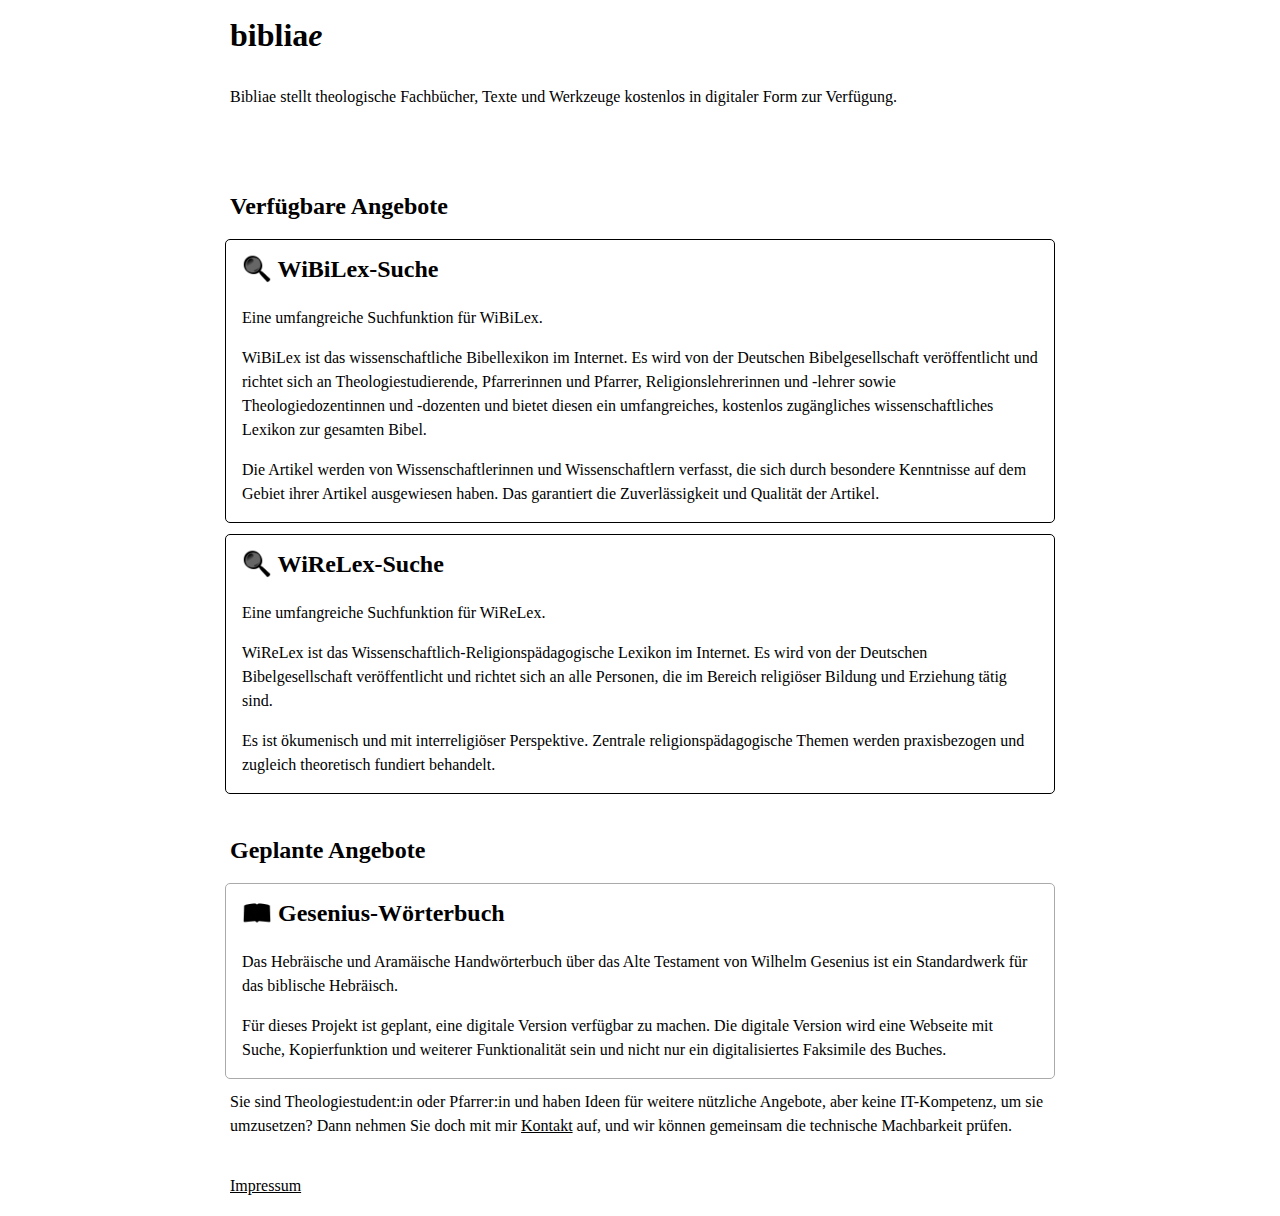
<file: index.html>
<!DOCTYPE html>
<html lang="de">
<head>
    <meta name="viewport" content="width=device-width, initial-scale=1.0">
    <meta charset="UTF-8">
    <meta name="description" content="Bibliae ist eine Sammlung von theologischen Fachbüchern und Werkzeugen.">
    <title>bibliae</title>
    <link rel="stylesheet" href="css/reset.css">
    <link rel="stylesheet" href="css/main.css">
    <link rel="canonical" href="https://bibliae.de/">
</head>
<body>
    <header>
        <h1>biblia<i>e</i></h1>
        <p>Bibliae stellt theologische Fachbücher, Texte und Werkzeuge kostenlos in digitaler Form zur Verfügung.</p>
    </header>
    <main>
        <h2>Verfügbare Angebote</h2>
        <nav>
            <ul class="projectList">
                <li>
                    <a href="./wibilex-suche/" title="Zur WiBiLex-Suche gehen">
                        <h2><span class="icon">🔍</span> WiBiLex-Suche</h2>
                        <p>Eine umfangreiche Suchfunktion für WiBiLex.</p>
                        <p>WiBiLex ist das wissenschaftliche Bibellexikon im Internet. Es wird von der Deutschen Bibelgesellschaft veröffentlicht und richtet sich an Theologiestudierende, Pfarrerinnen und Pfarrer, Religionslehrerinnen und -lehrer sowie Theologiedozentinnen und -dozenten und bietet diesen ein umfangreiches, kostenlos zugängliches wissenschaftliches Lexikon zur gesamten Bibel.
                        </p>
                        <p>Die Artikel werden von Wissenschaftlerinnen und Wissenschaftlern verfasst, die sich durch besondere Kenntnisse auf dem Gebiet ihrer Artikel ausgewiesen haben. Das garantiert die Zuverlässigkeit und Qualität der Artikel. </p>
                    </a>
                </li>
                <li>
                    <a href="./wirelex-suche/" title="Zur WiReLex-Suche gehen">
                        <h2><span class="icon">🔍</span> WiReLex-Suche</h2>
                        <p>Eine umfangreiche Suchfunktion für WiReLex.</p>
                        <p>WiReLex ist das Wissenschaftlich-Religionspädagogische Lexikon im Internet. Es wird von der Deutschen Bibelgesellschaft veröffentlicht und richtet sich an alle Personen, die im Bereich religiöser Bildung und Erziehung tätig sind.
                        </p>
                        <p>Es ist ökumenisch und mit interreligiöser Perspektive. Zentrale religionspädagogische Themen werden praxisbezogen und zugleich theoretisch fundiert behandelt.</p>
                    </a>
                </li>
            </ul>
        </nav>

        <h2 style="margin-top: 2em;">Geplante Angebote</h2>
        <ul class="projectList planned">
            <li>
                <h2><span class="icon">📖</span> Gesenius-Wörterbuch</h2>
                <p>Das Hebräische und Aramäische Handwörterbuch über das Alte Testament von Wilhelm Gesenius ist ein Standardwerk für das biblische Hebräisch.</p>
                <p>Für dieses Projekt ist geplant, eine digitale Version verfügbar zu machen. Die digitale Version wird eine Webseite mit Suche, Kopierfunktion und weiterer Funktionalität sein und nicht nur ein digitalisiertes Faksimile des Buches.</p>
            </li>
        </ul>
        <p>Sie sind Theologiestudent:in oder Pfarrer:in und haben Ideen für weitere nützliche Angebote, aber keine IT-Kompetenz, um sie umzusetzen? Dann nehmen Sie doch mit mir <a href="impressum.html">Kontakt</a> auf, und wir können gemeinsam die technische Machbarkeit prüfen.</p>
    </main>
    <footer>
        <a href="impressum.html">Impressum</a>
    </footer>
</body>
</html>
</file>
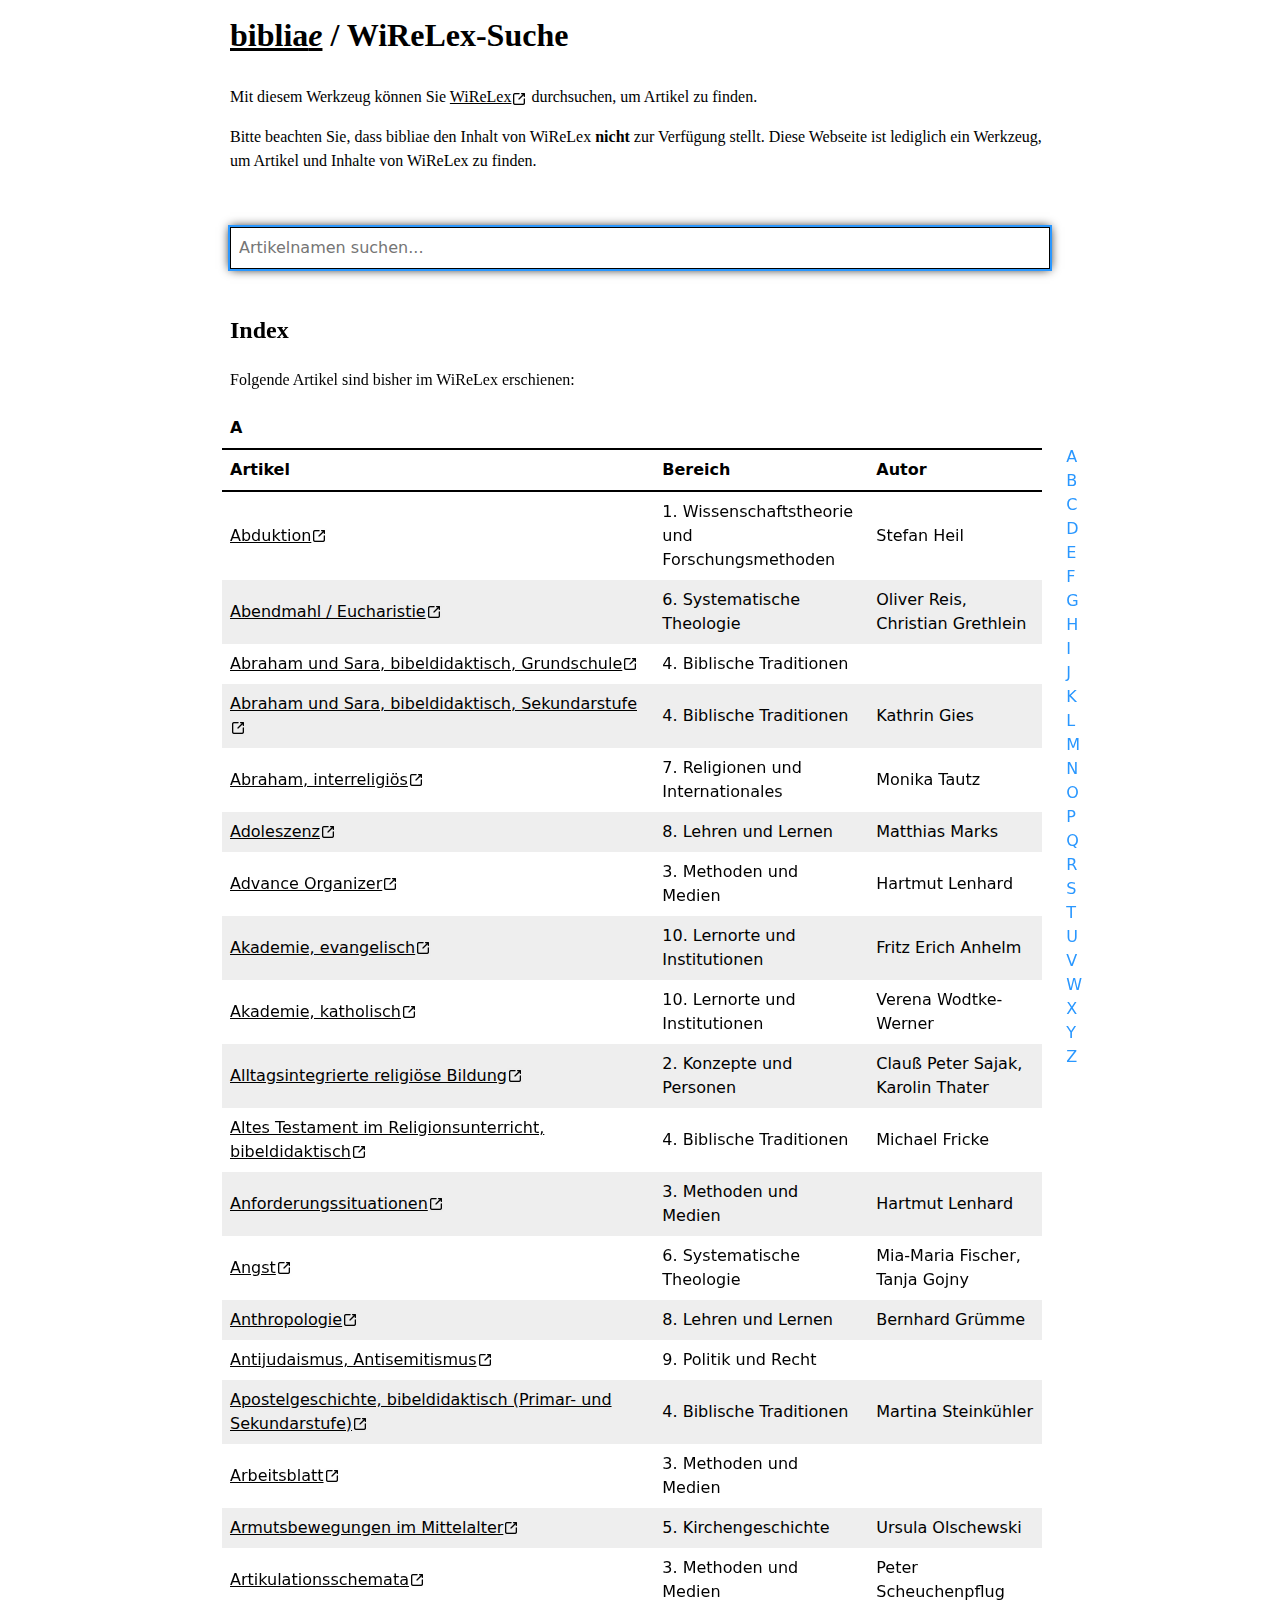
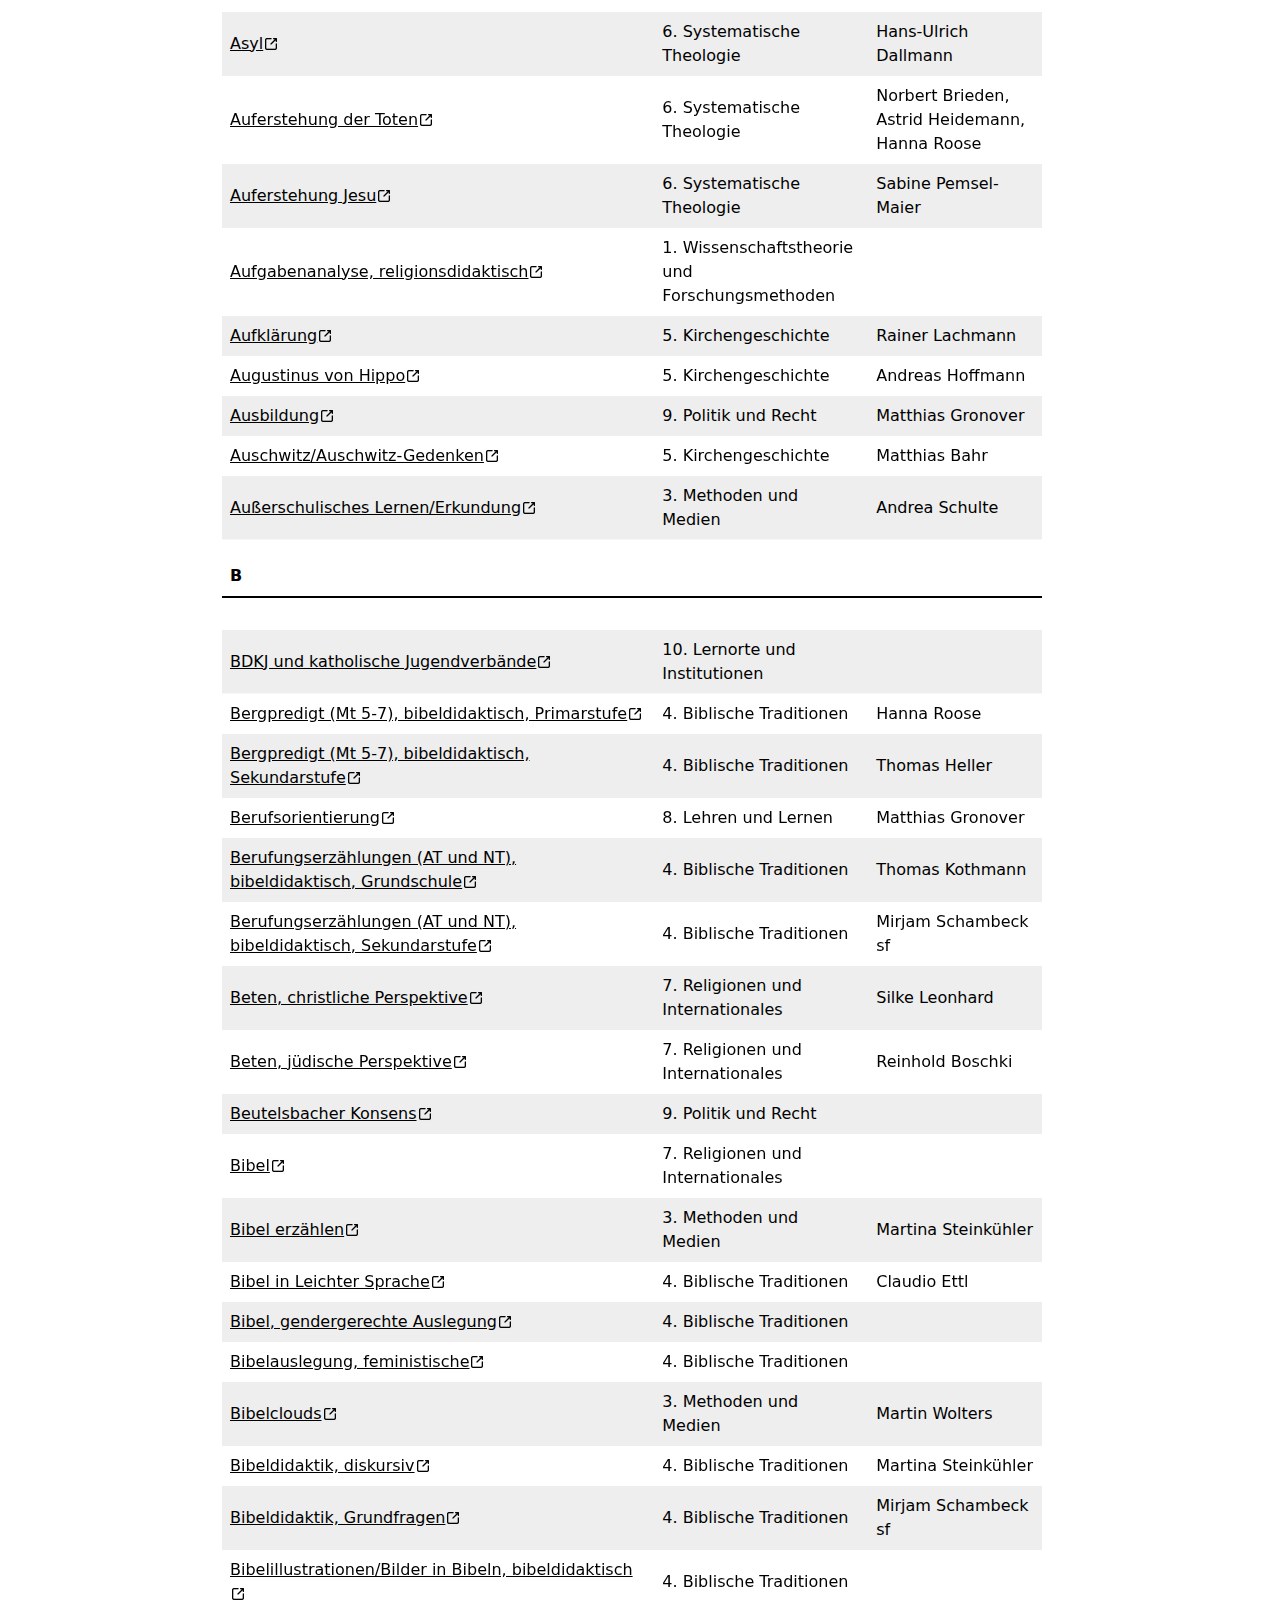
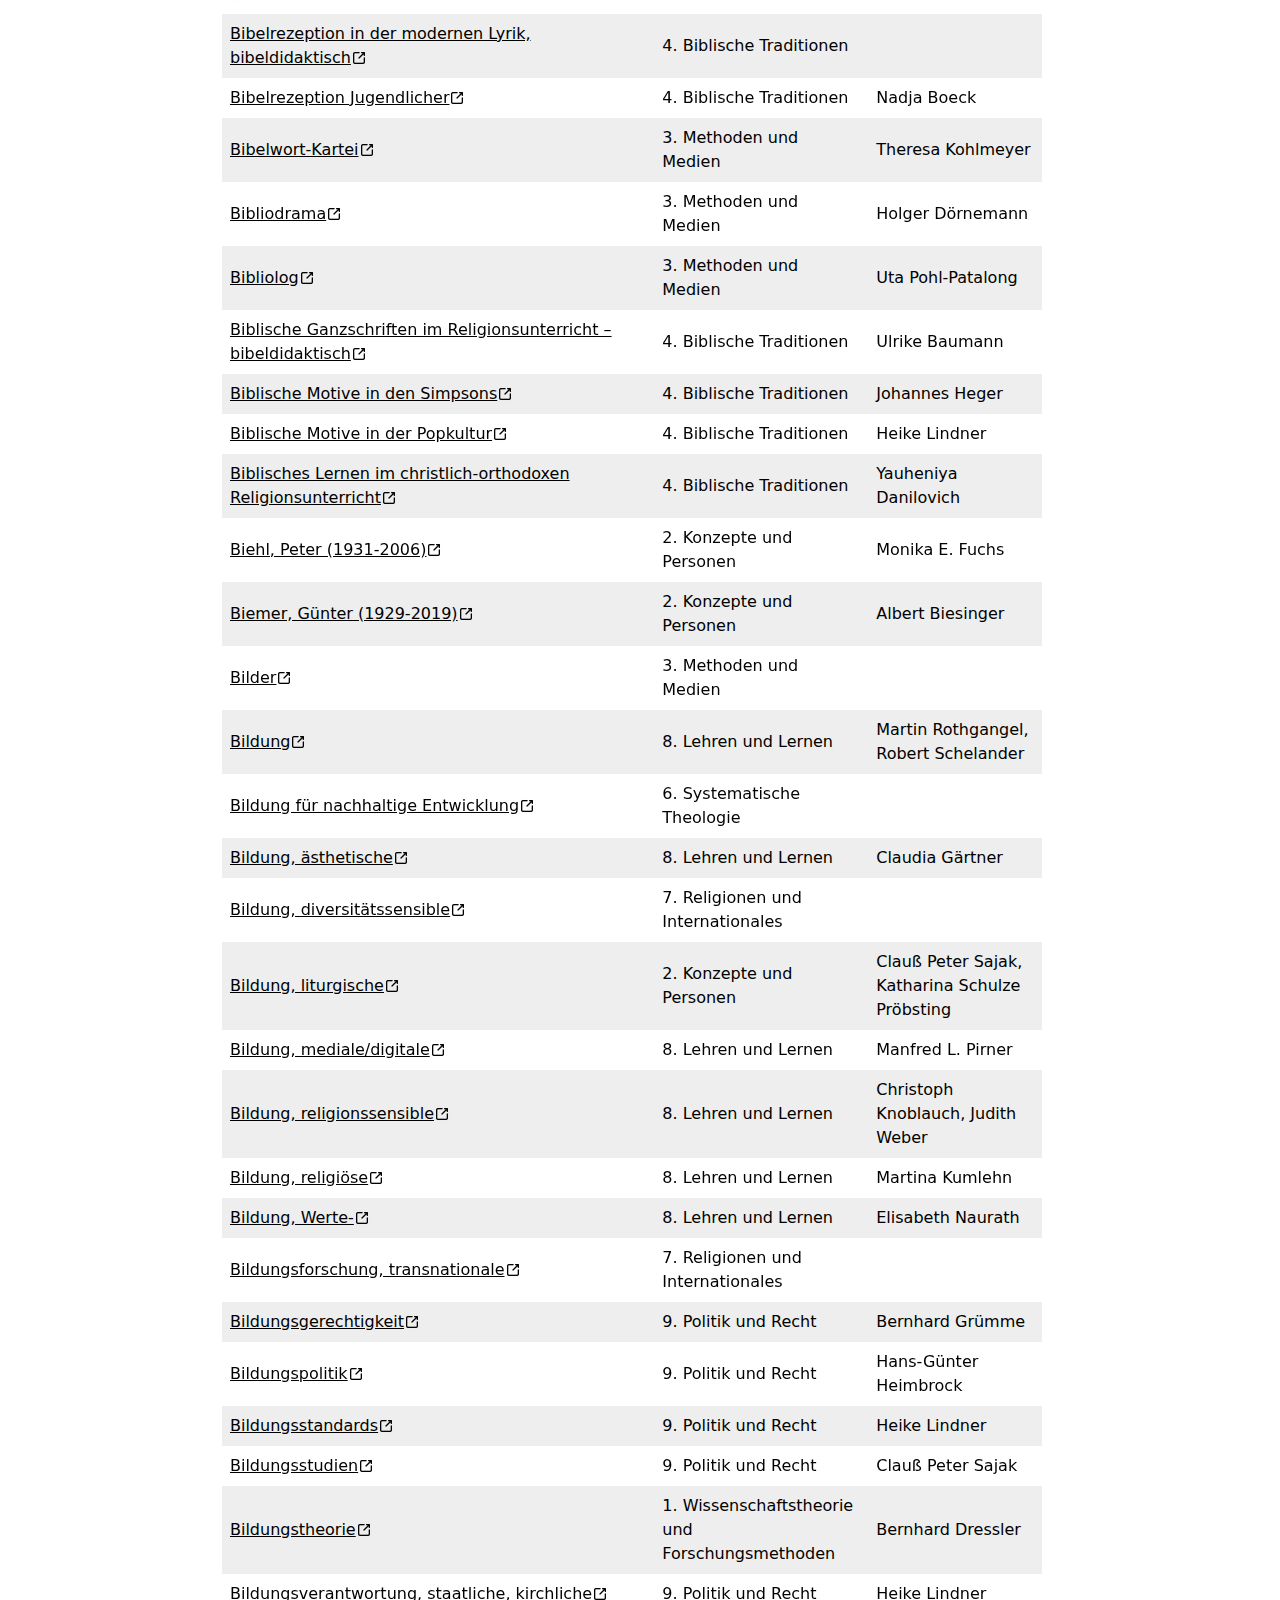
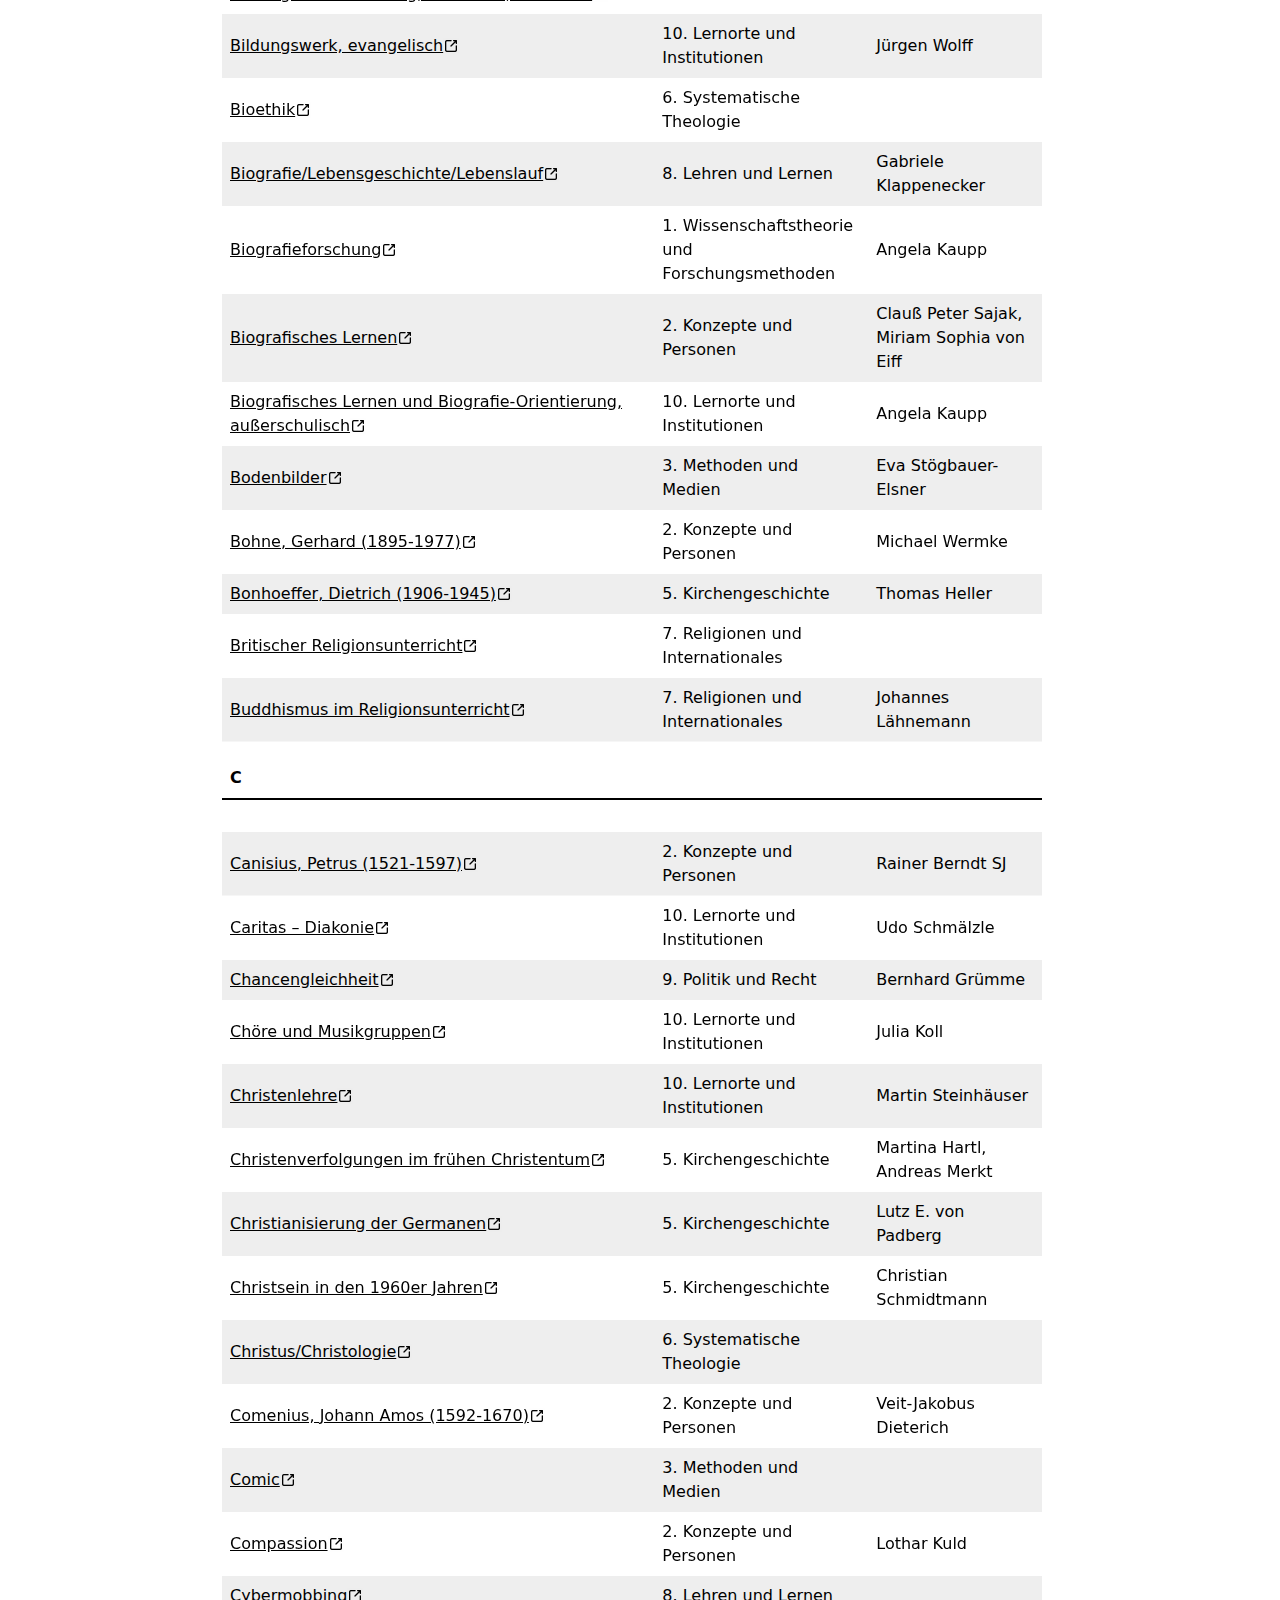
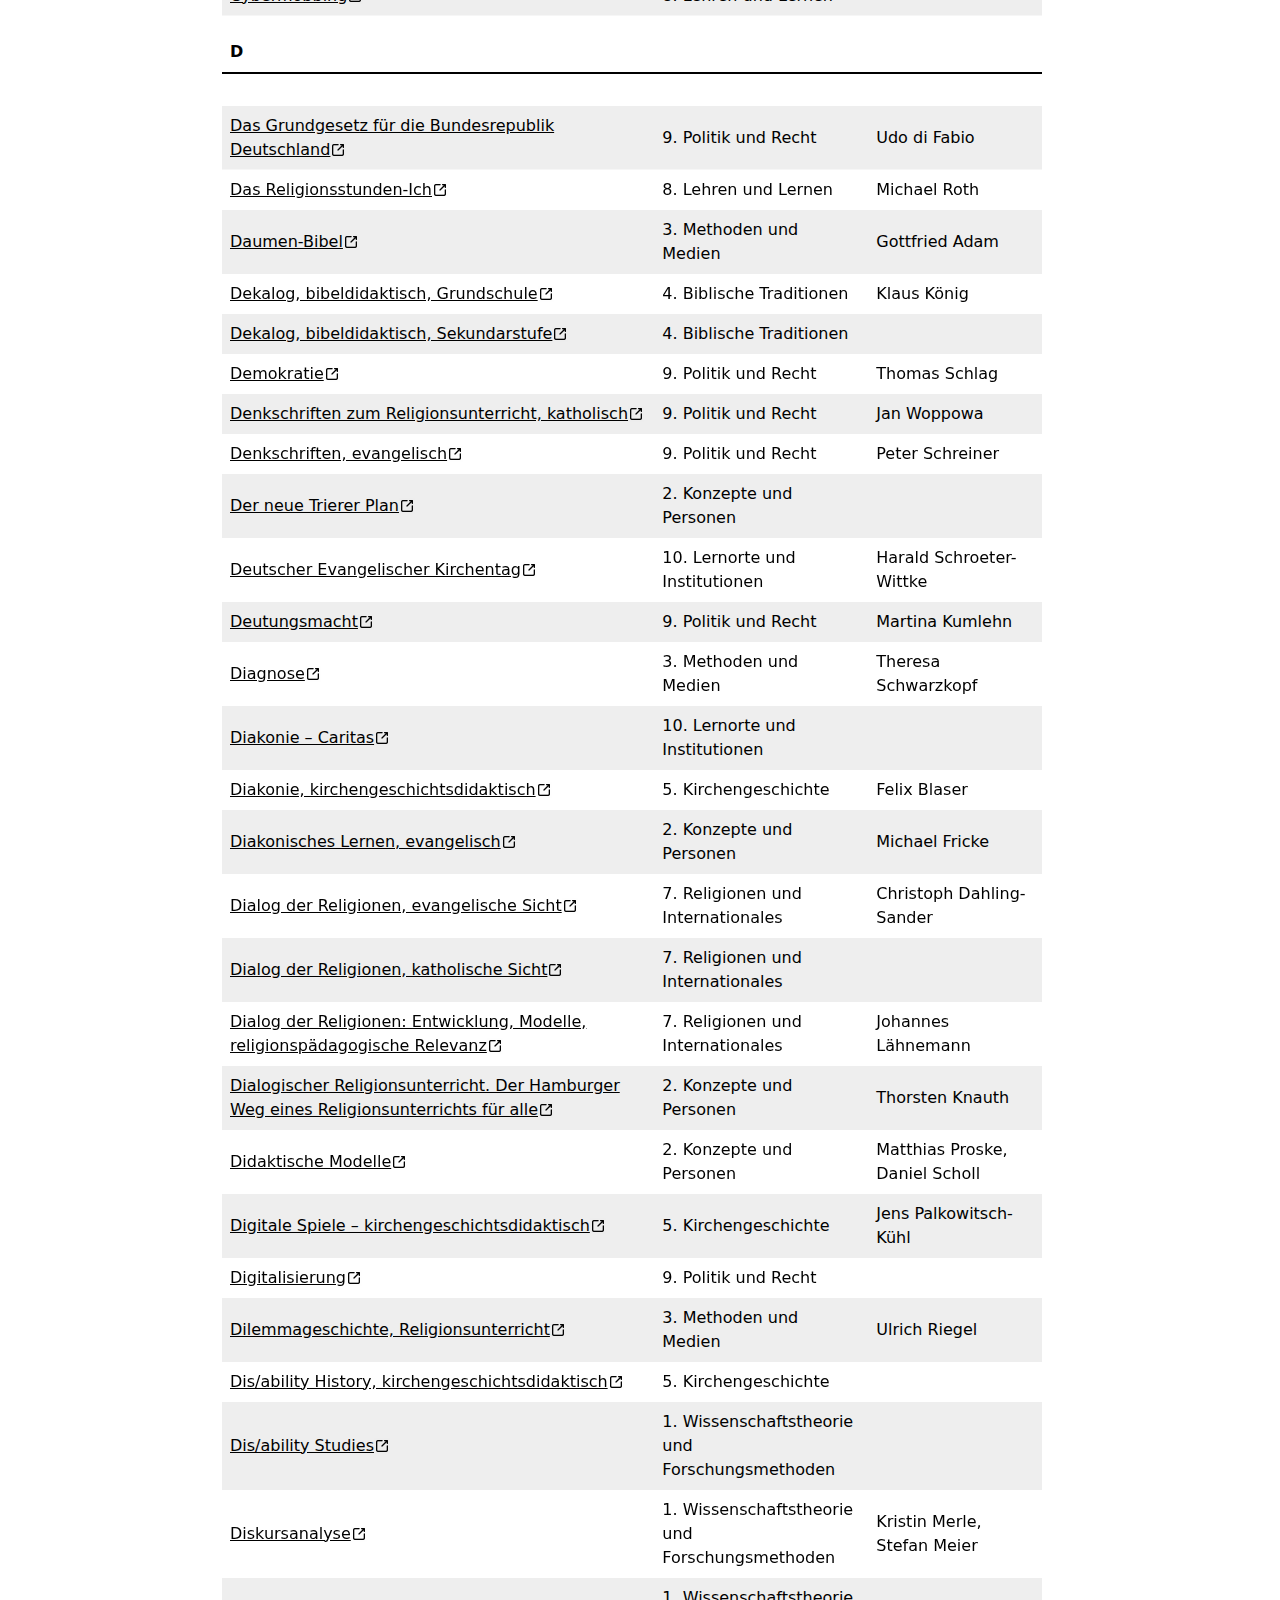
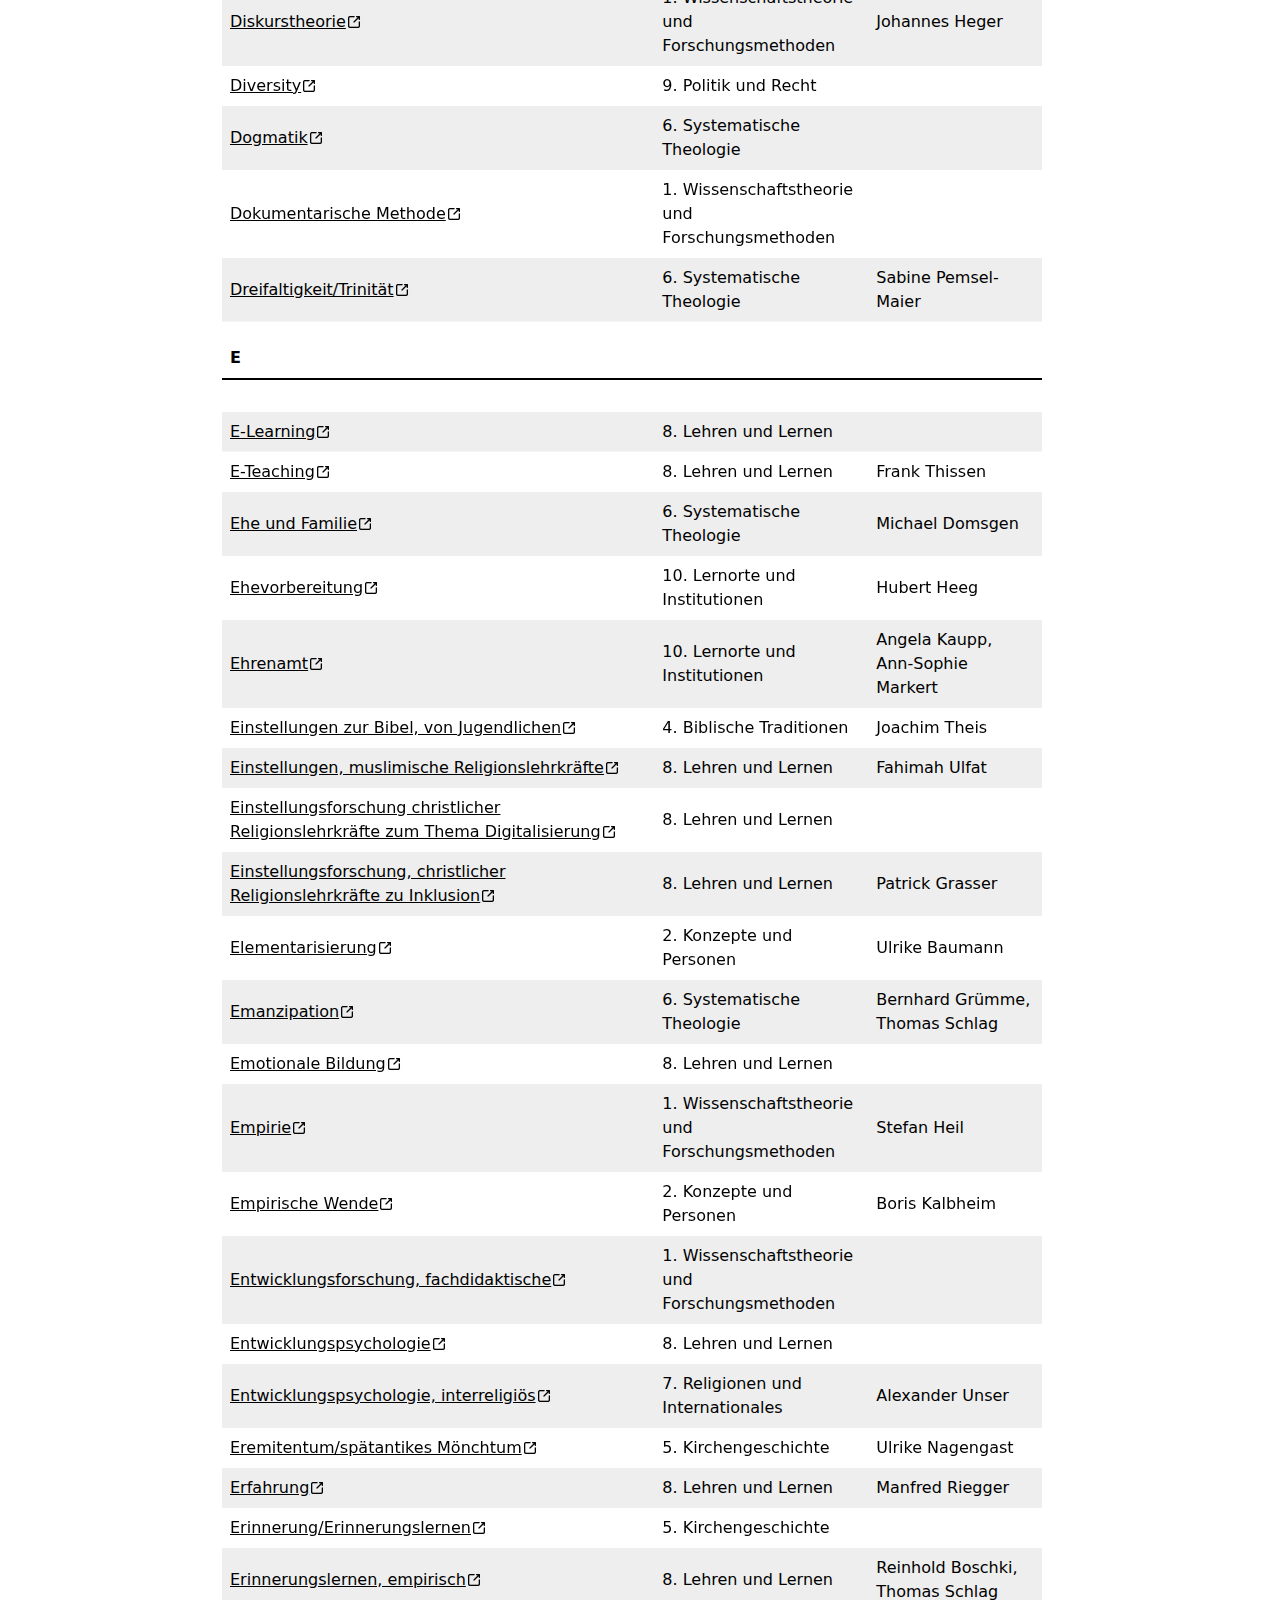
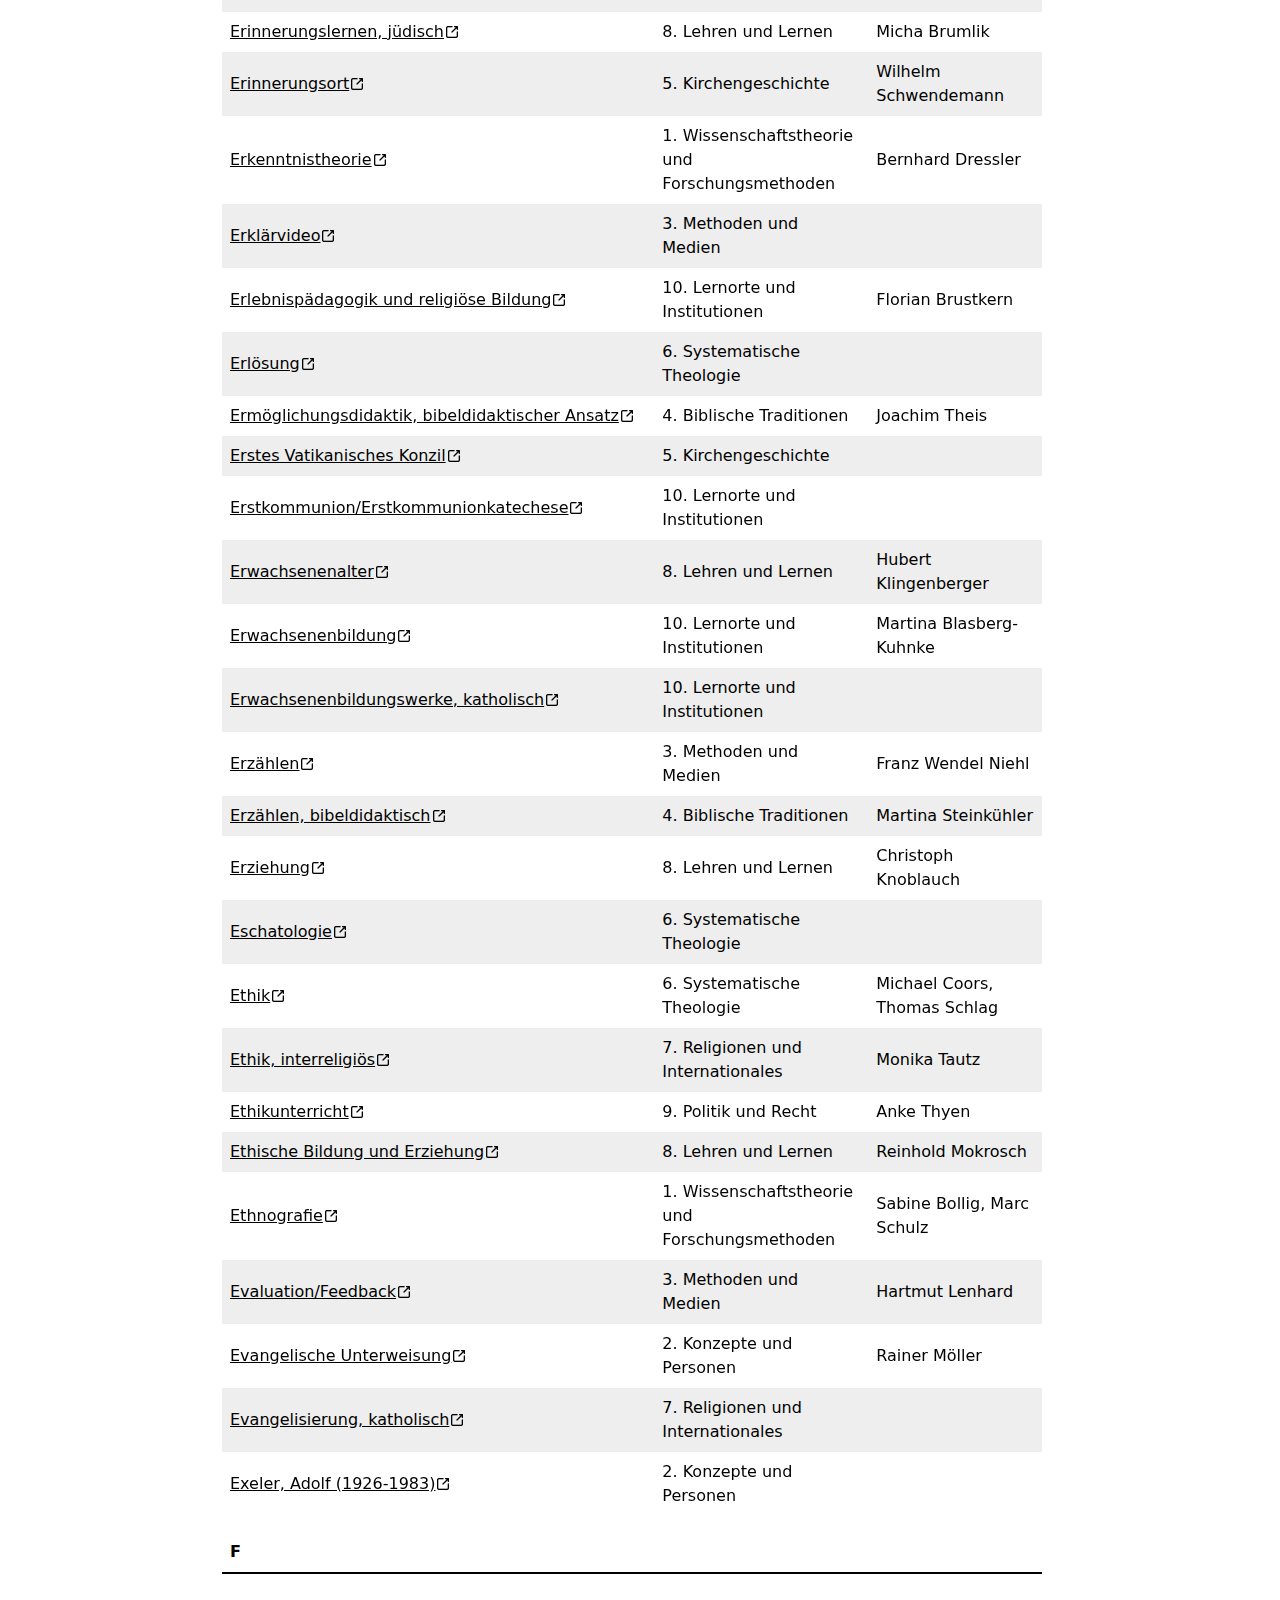
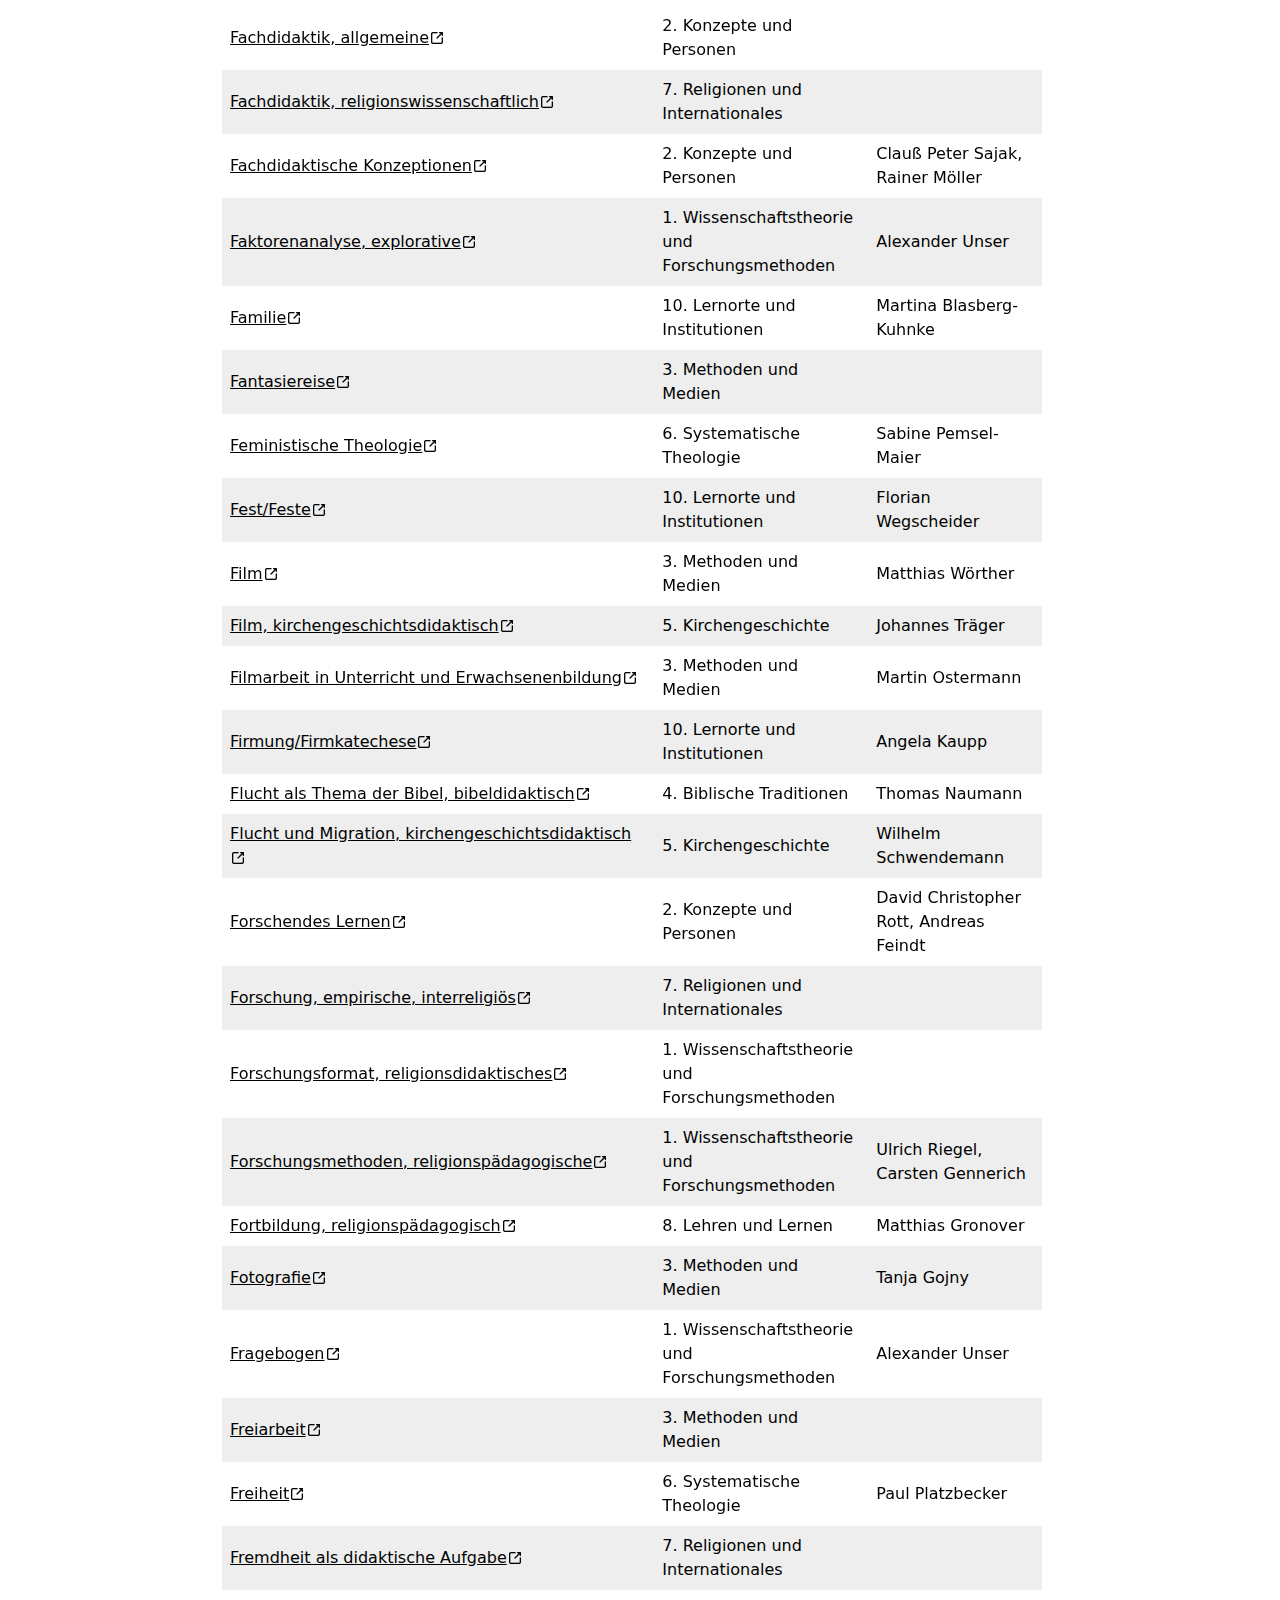
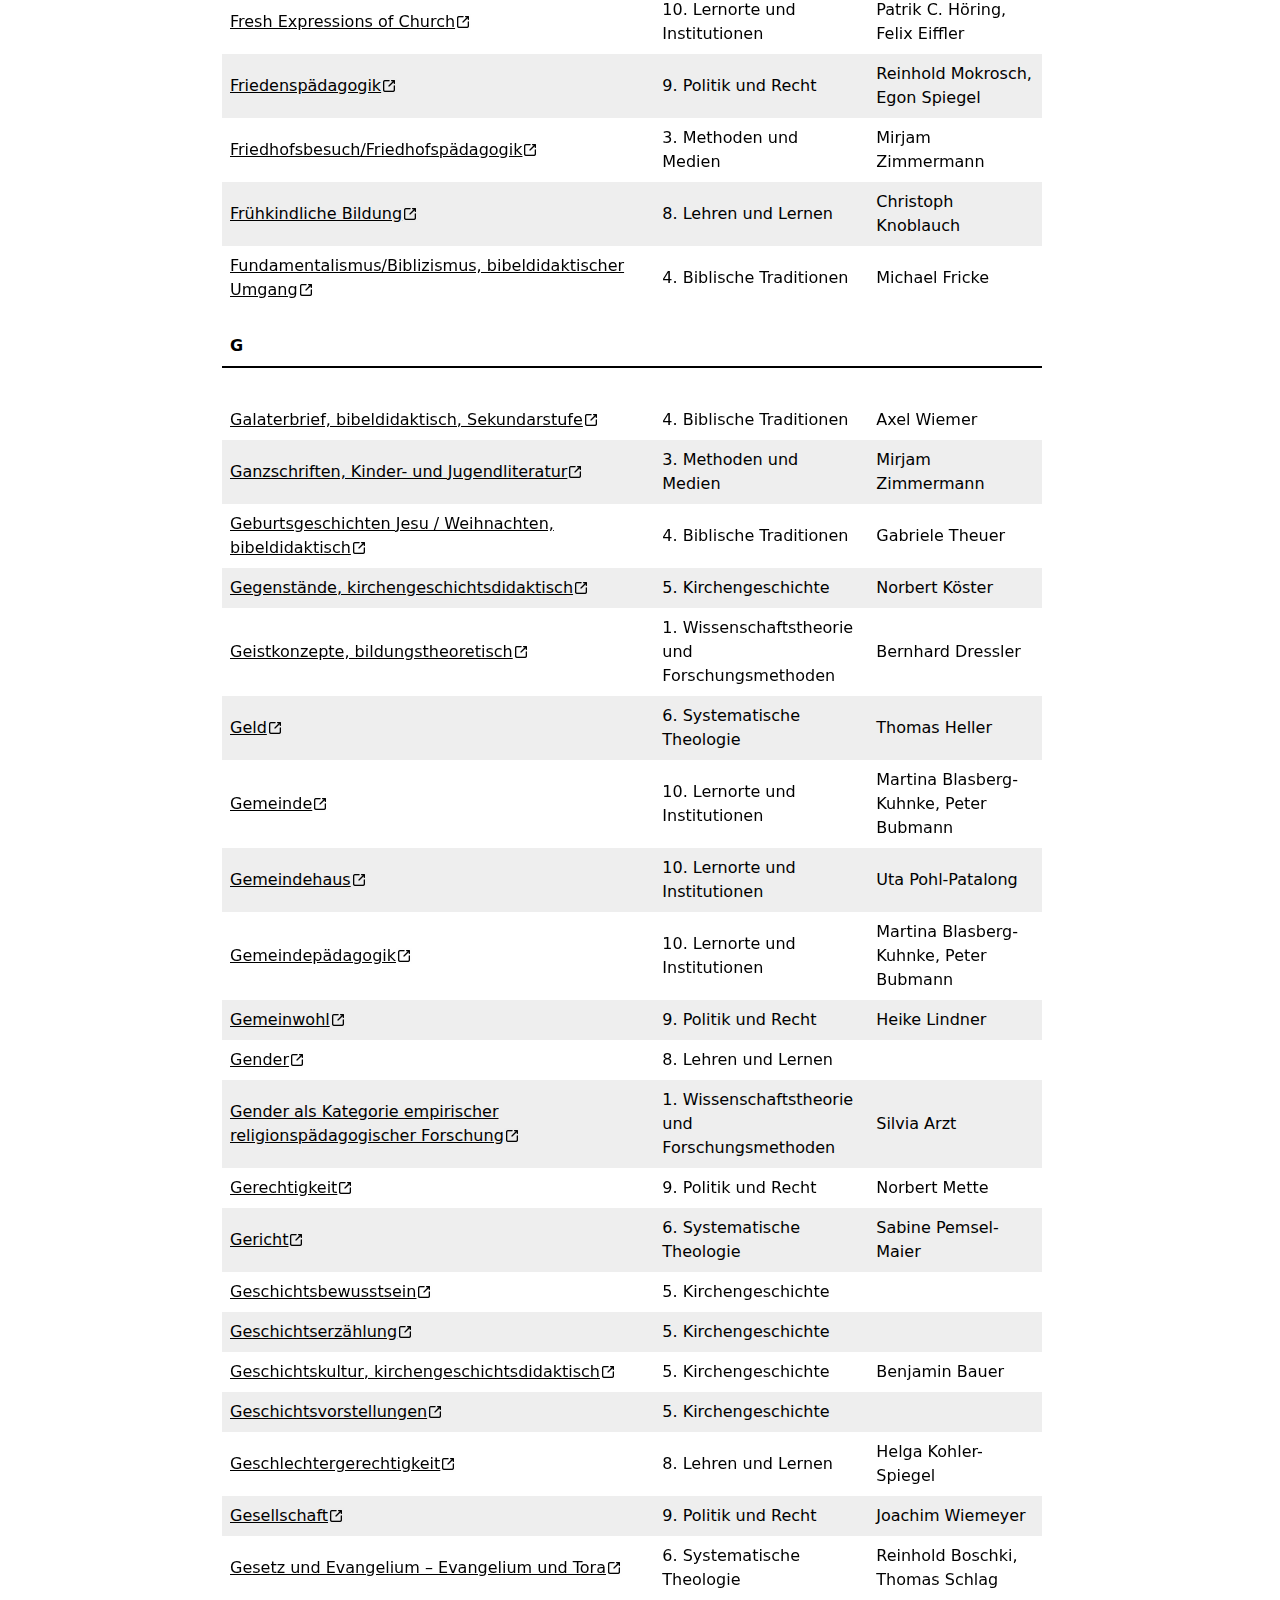
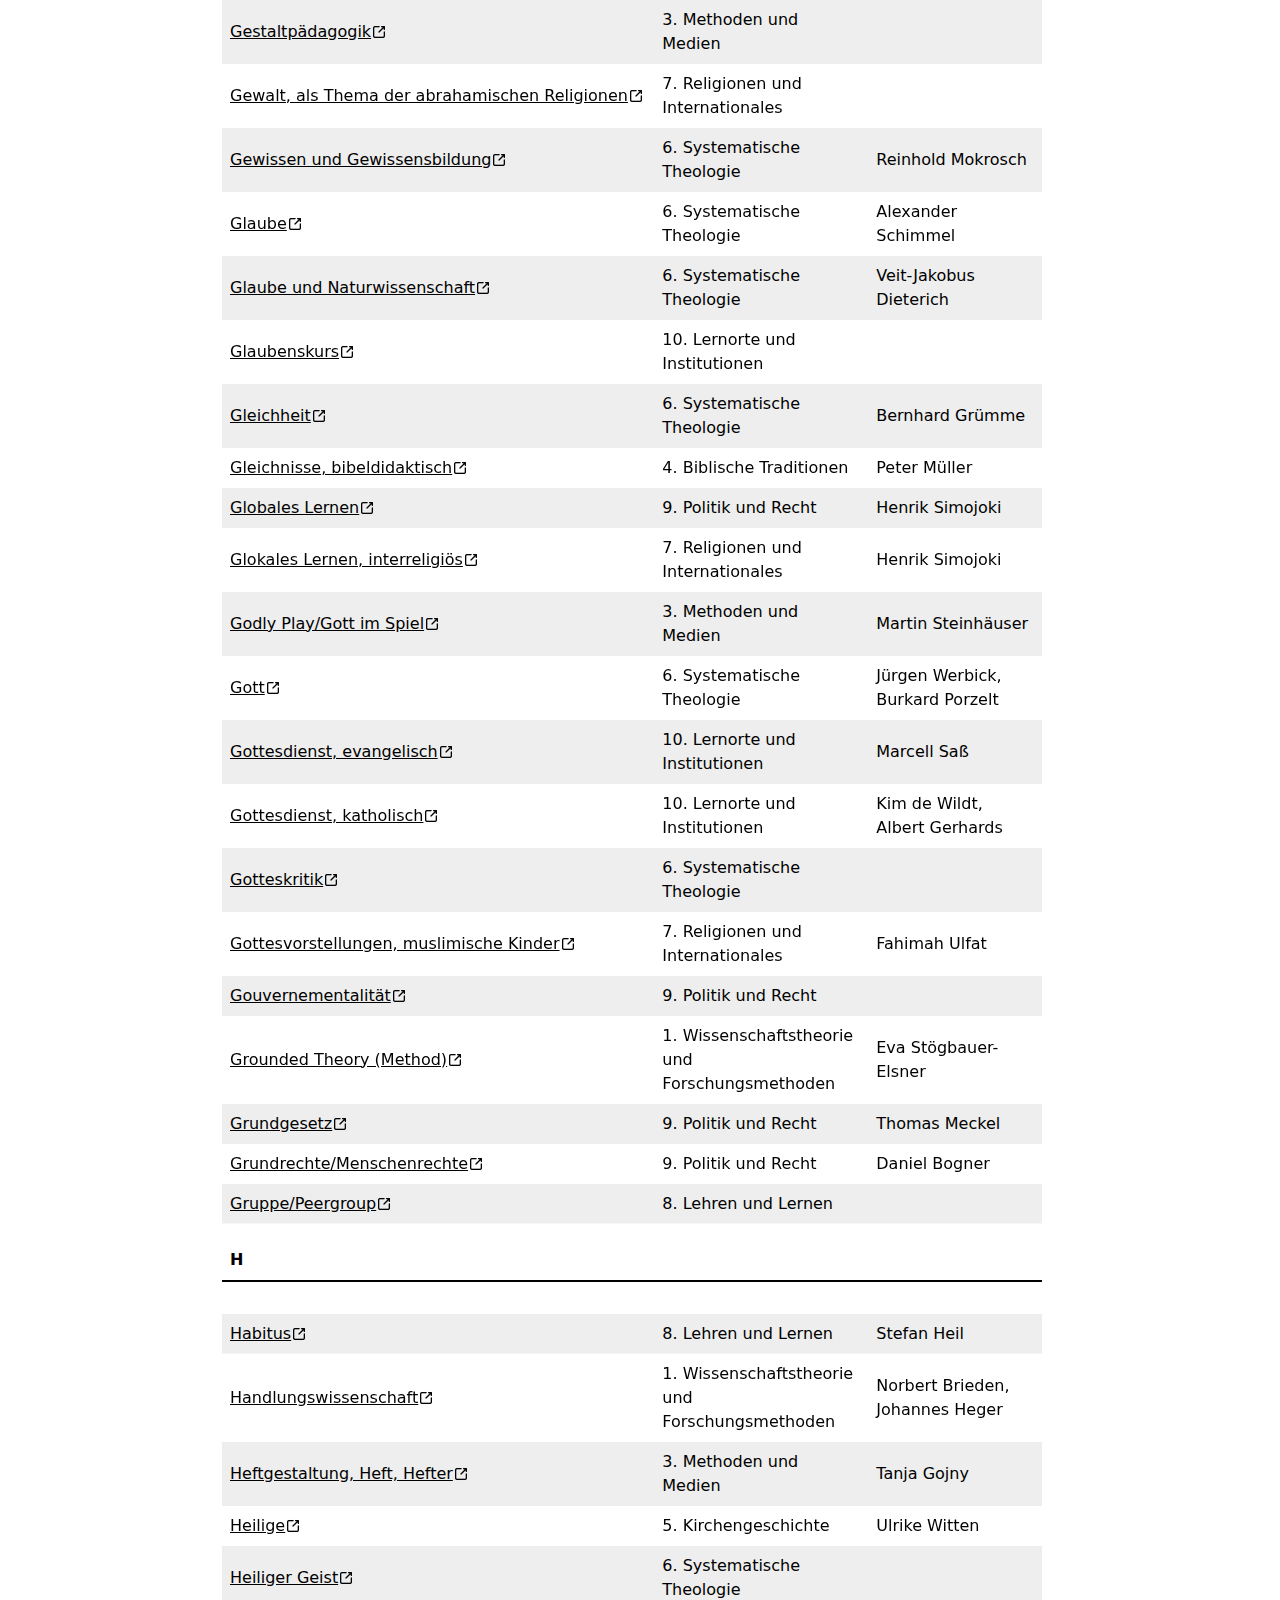
<file: wirelex-suche/index.html>
<!DOCTYPE html>
<html lang="de">
<head>
    <meta name="viewport" content="width=device-width, initial-scale=1.0">
    <meta charset="UTF-8">
    <meta name="description" content="Eine Suchfunktion, um Artikel in WiReLex zu finden.">
    <title>WiReLex-Suche</title>
    <link rel="stylesheet" href="../css/reset.css">
    <link rel="stylesheet" href="../css/main.css">
    <link rel="stylesheet" href="../css/wibilex-search.css">
    <link rel="canonical" href="https://bibliae.de/wirelex-suche/">
</head>
<body>
<header>
    <h1><a href="../" title="Zur Startseite von bibliae">biblia<i>e</i></a> / WiReLex-Suche</h1>
    <p>Mit diesem Werkzeug können Sie <a href="https://www.die-bibel.de/ressourcen/wirelex/" target="_blank"
                                         title="Zu WiReLex gehen, dem Wissenschaftlich-Religionspädagogischen Lexikon">WiReLex</a>
        durchsuchen, um Artikel zu finden.</p>
    <p>Bitte beachten Sie, dass bibliae den Inhalt von WiReLex <strong>nicht</strong> zur Verfügung stellt. Diese
        Webseite ist lediglich ein Werkzeug, um Artikel und Inhalte von WiReLex zu finden.</p>
</header>

<main>
    <header>
        <div id="searchbox">
            <input type="search" id="search" disabled placeholder="Suche wird geladen..." autocomplete="off"
                   list="results"/>
            <ul id="results"></ul>
        </div>
    </header>
    <section>
        <h2>Index</h2>
        <p>Folgende Artikel sind bisher im WiReLex erschienen:</p>
        <aside id="alphabet">
            <ul>
                <li><a href="#A" title="Zu den Artikeln, die mit A beginnen, springen">A</a></li>
                <li><a href="#B" title="Zu den Artikeln, die mit B beginnen, springen">B</a></li>
                <li><a href="#C" title="Zu den Artikeln, die mit C beginnen, springen">C</a></li>
                <li><a href="#D" title="Zu den Artikeln, die mit D beginnen, springen">D</a></li>
                <li><a href="#E" title="Zu den Artikeln, die mit E beginnen, springen">E</a></li>
                <li><a href="#F" title="Zu den Artikeln, die mit F beginnen, springen">F</a></li>
                <li><a href="#G" title="Zu den Artikeln, die mit G beginnen, springen">G</a></li>
                <li><a href="#H" title="Zu den Artikeln, die mit H beginnen, springen">H</a></li>
                <li><a href="#I" title="Zu den Artikeln, die mit I beginnen, springen">I</a></li>
                <li><a href="#J" title="Zu den Artikeln, die mit J beginnen, springen">J</a></li>
                <li><a href="#K" title="Zu den Artikeln, die mit K beginnen, springen">K</a></li>
                <li><a href="#L" title="Zu den Artikeln, die mit L beginnen, springen">L</a></li>
                <li><a href="#M" title="Zu den Artikeln, die mit M beginnen, springen">M</a></li>
                <li><a href="#N" title="Zu den Artikeln, die mit N beginnen, springen">N</a></li>
                <li><a href="#O" title="Zu den Artikeln, die mit O beginnen, springen">O</a></li>
                <li><a href="#P" title="Zu den Artikeln, die mit P beginnen, springen">P</a></li>
                <li><a href="#Q" title="Zu den Artikeln, die mit Q beginnen, springen">Q</a></li>
                <li><a href="#R" title="Zu den Artikeln, die mit R beginnen, springen">R</a></li>
                <li><a href="#S" title="Zu den Artikeln, die mit S beginnen, springen">S</a></li>
                <li><a href="#T" title="Zu den Artikeln, die mit T beginnen, springen">T</a></li>
                <li><a href="#U" title="Zu den Artikeln, die mit U beginnen, springen">U</a></li>
                <li><a href="#V" title="Zu den Artikeln, die mit V beginnen, springen">V</a></li>
                <li><a href="#W" title="Zu den Artikeln, die mit W beginnen, springen">W</a></li>
                <li><a href="#X" title="Zu den Artikeln, die mit X beginnen, springen">X</a></li>
                <li><a href="#Y" title="Zu den Artikeln, die mit Y beginnen, springen">Y</a></li>
                <li><a href="#Y" title="Zu den Artikeln, die mit Z beginnen, springen">Z</a></li>
            </ul>
        </aside>
        <table>
            <tr id="A">
                <th colspan="3" class="letter">A</th>
            </tr>
            <tr>
                <th>Artikel</th>
                <th>Bereich</th>
                <th>Autor</th>
            </tr>
            <tr>
                <td>
                    <a href="https://www.die-bibel.de/ressourcen/wirelex/1-wissenschaftstheorie-forschungsmethoden/abduktion"
                       target="_blank" title="Zum Artikel auf WiReLex">Abduktion</a></td>
                <td>1. Wissenschaftstheorie und Forschungsmethoden</td>
                <td>Stefan Heil</td>
            </tr>
            <tr>
                <td>
                    <a href="https://www.die-bibel.de/ressourcen/wirelex/6-inhalte-iii-systematisch-theologische-didaktik/abendmahl-eucharistie"
                       target="_blank" title="Zum Artikel auf WiReLex">Abendmahl / Eucharistie</a></td>
                <td>6. Systematische Theologie</td>
                <td>Oliver Reis, Christian Grethlein</td>
            </tr>
            <tr>
                <td>
                    <a href="https://www.die-bibel.de/ressourcen/wirelex/4-inhalte-i-bibeldidaktik/abraham-und-sara-bibeldidaktisch-grundschule"
                       target="_blank" title="Zum Artikel auf WiReLex">Abraham und Sara, bibeldidaktisch,
                        Grundschule</a></td>
                <td>4. Biblische Traditionen</td>
                <td></td>
            </tr>
            <tr>
                <td>
                    <a href="https://www.die-bibel.de/ressourcen/wirelex/4-inhalte-i-bibeldidaktik/abraham-und-sara-bibeldidaktisch-sekundarstufe"
                       target="_blank" title="Zum Artikel auf WiReLex">Abraham und Sara, bibeldidaktisch,
                        Sekundarstufe</a></td>
                <td>4. Biblische Traditionen</td>
                <td>Kathrin Gies</td>
            </tr>
            <tr>
                <td>
                    <a href="https://www.die-bibel.de/ressourcen/wirelex/7-inhalte-iv-didaktik-der-religionen/abraham-interreligioes"
                       target="_blank" title="Zum Artikel auf WiReLex">Abraham, interreligiös</a></td>
                <td>7. Religionen und Internationales</td>
                <td>Monika Tautz</td>
            </tr>
            <tr>
                <td><a href="https://www.die-bibel.de/ressourcen/wirelex/8-lernende-lehrende/adoleszenz" target="_blank"
                       title="Zum Artikel auf WiReLex">Adoleszenz</a></td>
                <td>8. Lehren und Lernen</td>
                <td>Matthias Marks</td>
            </tr>
            <tr>
                <td><a href="https://www.die-bibel.de/ressourcen/wirelex/3-methoden-und-medien/advance-organizer"
                       target="_blank" title="Zum Artikel auf WiReLex">Advance Organizer</a></td>
                <td>3. Methoden und Medien</td>
                <td>Hartmut Lenhard</td>
            </tr>
            <tr>
                <td>
                    <a href="https://www.die-bibel.de/ressourcen/wirelex/10-lernorte-und-institutionen-religioeser-bildung/akademie-evangelisch"
                       target="_blank" title="Zum Artikel auf WiReLex">Akademie, evangelisch</a></td>
                <td>10. Lernorte und Institutionen</td>
                <td>Fritz Erich Anhelm</td>
            </tr>
            <tr>
                <td>
                    <a href="https://www.die-bibel.de/ressourcen/wirelex/10-lernorte-und-institutionen-religioeser-bildung/akademie-katholisch"
                       target="_blank" title="Zum Artikel auf WiReLex">Akademie, katholisch</a></td>
                <td>10. Lernorte und Institutionen</td>
                <td>Verena Wodtke-Werner</td>
            </tr>
            <tr>
                <td>
                    <a href="https://www.die-bibel.de/ressourcen/wirelex/2-fachdidaktische-konzepte/alltagsintegrierte-religioese-bildung"
                       target="_blank" title="Zum Artikel auf WiReLex">Alltagsintegrierte religiöse Bildung</a></td>
                <td>2. Konzepte und Personen</td>
                <td>Clauß Peter Sajak, Karolin Thater</td>
            </tr>
            <tr>
                <td>
                    <a href="https://www.die-bibel.de/ressourcen/wirelex/4-inhalte-i-bibeldidaktik/altes-testament-im-religionsunterricht-bibeldidaktisch"
                       target="_blank" title="Zum Artikel auf WiReLex">Altes Testament im Religionsunterricht,
                        bibeldidaktisch</a></td>
                <td>4. Biblische Traditionen</td>
                <td>Michael Fricke</td>
            </tr>
            <tr>
                <td><a href="https://www.die-bibel.de/ressourcen/wirelex/3-methoden-und-medien/anforderungssituationen"
                       target="_blank" title="Zum Artikel auf WiReLex">Anforderungssituationen</a></td>
                <td>3. Methoden und Medien</td>
                <td>Hartmut Lenhard</td>
            </tr>
            <tr>
                <td>
                    <a href="https://www.die-bibel.de/ressourcen/wirelex/6-inhalte-iii-systematisch-theologische-didaktik/angst-2"
                       target="_blank" title="Zum Artikel auf WiReLex">Angst</a></td>
                <td>6. Systematische Theologie</td>
                <td>Mia-Maria Fischer, Tanja Gojny</td>
            </tr>
            <tr>
                <td><a href="https://www.die-bibel.de/ressourcen/wirelex/8-lernende-lehrende/anthropologie"
                       target="_blank" title="Zum Artikel auf WiReLex">Anthropologie</a></td>
                <td>8. Lehren und Lernen</td>
                <td>Bernhard Grümme</td>
            </tr>
            <tr>
                <td>
                    <a href="https://www.die-bibel.de/ressourcen/wirelex/9-politische-und-rechtliche-dimensionen-religioeser-bildung/antijudaismus-antisemitismus"
                       target="_blank" title="Zum Artikel auf WiReLex">Antijudaismus, Antisemitismus</a></td>
                <td>9. Politik und Recht</td>
                <td></td>
            </tr>
            <tr>
                <td>
                    <a href="https://www.die-bibel.de/ressourcen/wirelex/4-inhalte-i-bibeldidaktik/apostelgeschichte-bibeldidaktisch-primar-und-sekundarstufe"
                       target="_blank" title="Zum Artikel auf WiReLex">Apostelgeschichte, bibeldidaktisch (Primar- und
                        Sekundarstufe)</a></td>
                <td>4. Biblische Traditionen</td>
                <td>Martina Steinkühler</td>
            </tr>
            <tr>
                <td><a href="https://www.die-bibel.de/ressourcen/wirelex/3-methoden-und-medien/arbeitsblatt"
                       target="_blank" title="Zum Artikel auf WiReLex">Arbeitsblatt</a></td>
                <td>3. Methoden und Medien</td>
                <td></td>
            </tr>
            <tr>
                <td>
                    <a href="https://www.die-bibel.de/ressourcen/wirelex/5-inhalte-ii-kirchengeschichtsdidaktik/armutsbewegungen-im-mittelalter"
                       target="_blank" title="Zum Artikel auf WiReLex">Armutsbewegungen im Mittelalter</a></td>
                <td>5. Kirchengeschichte</td>
                <td>Ursula Olschewski</td>
            </tr>
            <tr>
                <td><a href="https://www.die-bibel.de/ressourcen/wirelex/3-methoden-und-medien/artikulationsschemata"
                       target="_blank" title="Zum Artikel auf WiReLex">Artikulationsschemata</a></td>
                <td>3. Methoden und Medien</td>
                <td>Peter Scheuchenpflug</td>
            </tr>
            <tr>
                <td>
                    <a href="https://www.die-bibel.de/ressourcen/wirelex/6-inhalte-iii-systematisch-theologische-didaktik/asyl"
                       target="_blank" title="Zum Artikel auf WiReLex">Asyl</a></td>
                <td>6. Systematische Theologie</td>
                <td>Hans-Ulrich Dallmann</td>
            </tr>
            <tr>
                <td>
                    <a href="https://www.die-bibel.de/ressourcen/wirelex/6-inhalte-iii-systematisch-theologische-didaktik/auferstehung-der-toten"
                       target="_blank" title="Zum Artikel auf WiReLex">Auferstehung der Toten</a></td>
                <td>6. Systematische Theologie</td>
                <td>Norbert Brieden, Astrid Heidemann, Hanna Roose</td>
            </tr>
            <tr>
                <td>
                    <a href="https://www.die-bibel.de/ressourcen/wirelex/6-inhalte-iii-systematisch-theologische-didaktik/auferstehung-jesu"
                       target="_blank" title="Zum Artikel auf WiReLex">Auferstehung Jesu</a></td>
                <td>6. Systematische Theologie</td>
                <td>Sabine Pemsel-Maier</td>
            </tr>
            <tr>
                <td>
                    <a href="https://www.die-bibel.de/ressourcen/wirelex/1-wissenschaftstheorie-forschungsmethoden/aufgabenanalyse-religionsdidaktisch"
                       target="_blank" title="Zum Artikel auf WiReLex">Aufgabenanalyse, religionsdidaktisch</a></td>
                <td>1. Wissenschaftstheorie und Forschungsmethoden</td>
                <td></td>
            </tr>
            <tr>
                <td>
                    <a href="https://www.die-bibel.de/ressourcen/wirelex/5-inhalte-ii-kirchengeschichtsdidaktik/aufklaerung"
                       target="_blank" title="Zum Artikel auf WiReLex">Aufklärung</a></td>
                <td>5. Kirchengeschichte</td>
                <td>Rainer Lachmann</td>
            </tr>
            <tr>
                <td>
                    <a href="https://www.die-bibel.de/ressourcen/wirelex/5-inhalte-ii-kirchengeschichtsdidaktik/augustinus-von-hippo"
                       target="_blank" title="Zum Artikel auf WiReLex">Augustinus von Hippo</a></td>
                <td>5. Kirchengeschichte</td>
                <td>Andreas Hoffmann</td>
            </tr>
            <tr>
                <td>
                    <a href="https://www.die-bibel.de/ressourcen/wirelex/9-politische-und-rechtliche-dimensionen-religioeser-bildung/ausbildung"
                       target="_blank" title="Zum Artikel auf WiReLex">Ausbildung</a></td>
                <td>9. Politik und Recht</td>
                <td>Matthias Gronover</td>
            </tr>
            <tr>
                <td>
                    <a href="https://www.die-bibel.de/ressourcen/wirelex/5-inhalte-ii-kirchengeschichtsdidaktik/auschwitz-auschwitz-gedenken"
                       target="_blank" title="Zum Artikel auf WiReLex">Auschwitz/Auschwitz-Gedenken</a></td>
                <td>5. Kirchengeschichte</td>
                <td>Matthias Bahr</td>
            </tr>
            <tr>
                <td>
                    <a href="https://www.die-bibel.de/ressourcen/wirelex/3-methoden-und-medien/ausserschulisches-lernen-erkundung"
                       target="_blank" title="Zum Artikel auf WiReLex">Außerschulisches Lernen/Erkundung</a></td>
                <td>3. Methoden und Medien</td>
                <td>Andrea Schulte</td>
            </tr>
            <tr class="spacer-bottom">
                <td colspan="3"></td>
            </tr>
            <tr id="B">
                <th colspan="3" class="letter">B</th>
            </tr>
            <tr class="spacer-top">
                <td colspan="3"></td>
            </tr>
            <tr>
                <td>
                    <a href="https://www.die-bibel.de/ressourcen/wirelex/10-lernorte-und-institutionen-religioeser-bildung/bdkj-und-katholische-jugendverbaende"
                       target="_blank" title="Zum Artikel auf WiReLex">BDKJ und katholische Jugendverbände</a></td>
                <td>10. Lernorte und Institutionen</td>
                <td></td>
            </tr>
            <tr>
                <td>
                    <a href="https://www.die-bibel.de/ressourcen/wirelex/4-inhalte-i-bibeldidaktik/bergpredigt-mt-5-7-bibeldidaktisch-primarstufe"
                       target="_blank" title="Zum Artikel auf WiReLex">Bergpredigt (Mt 5-7), bibeldidaktisch,
                        Primarstufe</a></td>
                <td>4. Biblische Traditionen</td>
                <td>Hanna Roose</td>
            </tr>
            <tr>
                <td>
                    <a href="https://www.die-bibel.de/ressourcen/wirelex/4-inhalte-i-bibeldidaktik/bergpredigt-mt-5-7-bibeldidaktisch-sekundarstufe"
                       target="_blank" title="Zum Artikel auf WiReLex">Bergpredigt (Mt 5-7), bibeldidaktisch,
                        Sekundarstufe</a></td>
                <td>4. Biblische Traditionen</td>
                <td>Thomas Heller</td>
            </tr>
            <tr>
                <td><a href="https://www.die-bibel.de/ressourcen/wirelex/8-lernende-lehrende/berufsorientierung"
                       target="_blank" title="Zum Artikel auf WiReLex">Berufsorientierung</a></td>
                <td>8. Lehren und Lernen</td>
                <td>Matthias Gronover</td>
            </tr>
            <tr>
                <td>
                    <a href="https://www.die-bibel.de/ressourcen/wirelex/4-inhalte-i-bibeldidaktik/berufungserzaehlungen-at-und-nt-bibeldidaktisch-grundschule"
                       target="_blank" title="Zum Artikel auf WiReLex">Berufungserzählungen (AT und NT),
                        bibeldidaktisch, Grundschule</a></td>
                <td>4. Biblische Traditionen</td>
                <td>Thomas Kothmann</td>
            </tr>
            <tr>
                <td>
                    <a href="https://www.die-bibel.de/ressourcen/wirelex/4-inhalte-i-bibeldidaktik/berufungserzaehlungen-at-und-nt-bibeldidaktisch-sekundarstufe"
                       target="_blank" title="Zum Artikel auf WiReLex">Berufungserzählungen (AT und NT),
                        bibeldidaktisch, Sekundarstufe</a></td>
                <td>4. Biblische Traditionen</td>
                <td>Mirjam Schambeck sf</td>
            </tr>
            <tr>
                <td>
                    <a href="https://www.die-bibel.de/ressourcen/wirelex/7-inhalte-iv-didaktik-der-religionen/beten-christliche-perspektive"
                       target="_blank" title="Zum Artikel auf WiReLex">Beten, christliche Perspektive</a></td>
                <td>7. Religionen und Internationales</td>
                <td>Silke Leonhard</td>
            </tr>
            <tr>
                <td>
                    <a href="https://www.die-bibel.de/ressourcen/wirelex/7-inhalte-iv-didaktik-der-religionen/beten-juedische-perspektive"
                       target="_blank" title="Zum Artikel auf WiReLex">Beten, jüdische Perspektive</a></td>
                <td>7. Religionen und Internationales</td>
                <td>Reinhold Boschki</td>
            </tr>
            <tr>
                <td>
                    <a href="https://www.die-bibel.de/ressourcen/wirelex/9-politische-und-rechtliche-dimensionen-religioeser-bildung/beutelsbacher-konsens"
                       target="_blank" title="Zum Artikel auf WiReLex">Beutelsbacher Konsens</a></td>
                <td>9. Politik und Recht</td>
                <td></td>
            </tr>
            <tr>
                <td><a href="https://www.die-bibel.de/ressourcen/wirelex/7-inhalte-iv-didaktik-der-religionen/bibel"
                       target="_blank" title="Zum Artikel auf WiReLex">Bibel</a></td>
                <td>7. Religionen und Internationales</td>
                <td></td>
            </tr>
            <tr>
                <td><a href="https://www.die-bibel.de/ressourcen/wirelex/3-methoden-und-medien/bibel-erzaehlen"
                       target="_blank" title="Zum Artikel auf WiReLex">Bibel erzählen</a></td>
                <td>3. Methoden und Medien</td>
                <td>Martina Steinkühler</td>
            </tr>
            <tr>
                <td>
                    <a href="https://www.die-bibel.de/ressourcen/wirelex/4-inhalte-i-bibeldidaktik/bibel-in-leichter-sprache"
                       target="_blank" title="Zum Artikel auf WiReLex">Bibel in Leichter Sprache</a></td>
                <td>4. Biblische Traditionen</td>
                <td>Claudio Ettl</td>
            </tr>
            <tr>
                <td>
                    <a href="https://www.die-bibel.de/ressourcen/wirelex/4-inhalte-i-bibeldidaktik/bibel-gendergerechte-auslegung"
                       target="_blank" title="Zum Artikel auf WiReLex">Bibel, gendergerechte Auslegung</a></td>
                <td>4. Biblische Traditionen</td>
                <td></td>
            </tr>
            <tr>
                <td>
                    <a href="https://www.die-bibel.de/ressourcen/wirelex/4-inhalte-i-bibeldidaktik/bibelauslegung-feministische"
                       target="_blank" title="Zum Artikel auf WiReLex">Bibelauslegung, feministische</a></td>
                <td>4. Biblische Traditionen</td>
                <td></td>
            </tr>
            <tr>
                <td><a href="https://www.die-bibel.de/ressourcen/wirelex/3-methoden-und-medien/bibelclouds"
                       target="_blank" title="Zum Artikel auf WiReLex">Bibelclouds</a></td>
                <td>3. Methoden und Medien</td>
                <td>Martin Wolters</td>
            </tr>
            <tr>
                <td>
                    <a href="https://www.die-bibel.de/ressourcen/wirelex/4-inhalte-i-bibeldidaktik/bibeldidaktik-diskursiv"
                       target="_blank" title="Zum Artikel auf WiReLex">Bibeldidaktik, diskursiv</a></td>
                <td>4. Biblische Traditionen</td>
                <td>Martina Steinkühler</td>
            </tr>
            <tr>
                <td>
                    <a href="https://www.die-bibel.de/ressourcen/wirelex/4-inhalte-i-bibeldidaktik/bibeldidaktik-grundfragen"
                       target="_blank" title="Zum Artikel auf WiReLex">Bibeldidaktik, Grundfragen</a></td>
                <td>4. Biblische Traditionen</td>
                <td>Mirjam Schambeck sf</td>
            </tr>
            <tr>
                <td>
                    <a href="https://www.die-bibel.de/ressourcen/wirelex/4-inhalte-i-bibeldidaktik/bibelillustrationen-bilder-in-bibeln-bibeldidaktisch"
                       target="_blank" title="Zum Artikel auf WiReLex">Bibelillustrationen/Bilder in Bibeln,
                        bibeldidaktisch</a></td>
                <td>4. Biblische Traditionen</td>
                <td></td>
            </tr>
            <tr>
                <td>
                    <a href="https://www.die-bibel.de/ressourcen/wirelex/4-inhalte-i-bibeldidaktik/bibelrezeption-in-der-modernen-lyrik-bibeldidaktisch"
                       target="_blank" title="Zum Artikel auf WiReLex">Bibelrezeption in der modernen Lyrik,
                        bibeldidaktisch</a></td>
                <td>4. Biblische Traditionen</td>
                <td></td>
            </tr>
            <tr>
                <td>
                    <a href="https://www.die-bibel.de/ressourcen/wirelex/4-inhalte-i-bibeldidaktik/bibelrezeption-jugendlicher"
                       target="_blank" title="Zum Artikel auf WiReLex">Bibelrezeption Jugendlicher</a></td>
                <td>4. Biblische Traditionen</td>
                <td>Nadja Boeck</td>
            </tr>
            <tr>
                <td><a href="https://www.die-bibel.de/ressourcen/wirelex/3-methoden-und-medien/bibelwort-kartei"
                       target="_blank" title="Zum Artikel auf WiReLex">Bibelwort-Kartei</a></td>
                <td>3. Methoden und Medien</td>
                <td>Theresa Kohlmeyer</td>
            </tr>
            <tr>
                <td><a href="https://www.die-bibel.de/ressourcen/wirelex/3-methoden-und-medien/bibliodrama-2"
                       target="_blank" title="Zum Artikel auf WiReLex">Bibliodrama</a></td>
                <td>3. Methoden und Medien</td>
                <td>Holger Dörnemann</td>
            </tr>
            <tr>
                <td><a href="https://www.die-bibel.de/ressourcen/wirelex/3-methoden-und-medien/bibliolog"
                       target="_blank" title="Zum Artikel auf WiReLex">Bibliolog</a></td>
                <td>3. Methoden und Medien</td>
                <td>Uta Pohl-Patalong</td>
            </tr>
            <tr>
                <td>
                    <a href="https://www.die-bibel.de/ressourcen/wirelex/4-inhalte-i-bibeldidaktik/biblische-ganzschriften-im-religionsunterricht-bibeldidaktisch"
                       target="_blank" title="Zum Artikel auf WiReLex">Biblische Ganzschriften im Religionsunterricht
                        &#8211; bibeldidaktisch</a></td>
                <td>4. Biblische Traditionen</td>
                <td>Ulrike Baumann</td>
            </tr>
            <tr>
                <td>
                    <a href="https://www.die-bibel.de/ressourcen/wirelex/4-inhalte-i-bibeldidaktik/biblische-motive-in-den-simpsons"
                       target="_blank" title="Zum Artikel auf WiReLex">Biblische Motive in den Simpsons</a></td>
                <td>4. Biblische Traditionen</td>
                <td>Johannes Heger</td>
            </tr>
            <tr>
                <td>
                    <a href="https://www.die-bibel.de/ressourcen/wirelex/4-inhalte-i-bibeldidaktik/biblische-motive-in-der-popkultur"
                       target="_blank" title="Zum Artikel auf WiReLex">Biblische Motive in der Popkultur</a></td>
                <td>4. Biblische Traditionen</td>
                <td>Heike Lindner</td>
            </tr>
            <tr>
                <td>
                    <a href="https://www.die-bibel.de/ressourcen/wirelex/4-inhalte-i-bibeldidaktik/biblisches-lernen-im-christlich-orthodoxen-religionsunterricht"
                       target="_blank" title="Zum Artikel auf WiReLex">Biblisches Lernen im christlich-orthodoxen
                        Religionsunterricht</a></td>
                <td>4. Biblische Traditionen</td>
                <td>Yauheniya Danilovich</td>
            </tr>
            <tr>
                <td>
                    <a href="https://www.die-bibel.de/ressourcen/wirelex/2-fachdidaktische-konzepte/biehl-peter-1931-2006"
                       target="_blank" title="Zum Artikel auf WiReLex">Biehl, Peter (1931-2006)</a></td>
                <td>2. Konzepte und Personen</td>
                <td>Monika E. Fuchs</td>
            </tr>
            <tr>
                <td>
                    <a href="https://www.die-bibel.de/ressourcen/wirelex/2-fachdidaktische-konzepte/biemer-guenter-1929-2019"
                       target="_blank" title="Zum Artikel auf WiReLex">Biemer, Günter (1929-2019)</a></td>
                <td>2. Konzepte und Personen</td>
                <td>Albert Biesinger</td>
            </tr>
            <tr>
                <td><a href="https://www.die-bibel.de/ressourcen/wirelex/3-methoden-und-medien/bilder" target="_blank"
                       title="Zum Artikel auf WiReLex">Bilder</a></td>
                <td>3. Methoden und Medien</td>
                <td></td>
            </tr>
            <tr>
                <td><a href="https://www.die-bibel.de/ressourcen/wirelex/8-lernende-lehrende/bildung" target="_blank"
                       title="Zum Artikel auf WiReLex">Bildung</a></td>
                <td>8. Lehren und Lernen</td>
                <td>Martin Rothgangel, Robert Schelander</td>
            </tr>
            <tr>
                <td>
                    <a href="https://www.die-bibel.de/ressourcen/wirelex/6-inhalte-iii-systematisch-theologische-didaktik/bildung-fuer-nachhaltige-entwicklung"
                       target="_blank" title="Zum Artikel auf WiReLex">Bildung für nachhaltige Entwicklung</a></td>
                <td>6. Systematische Theologie</td>
                <td></td>
            </tr>
            <tr>
                <td><a href="https://www.die-bibel.de/ressourcen/wirelex/8-lernende-lehrende/bildung-aesthetische"
                       target="_blank" title="Zum Artikel auf WiReLex">Bildung, ästhetische</a></td>
                <td>8. Lehren und Lernen</td>
                <td>Claudia Gärtner</td>
            </tr>
            <tr>
                <td>
                    <a href="https://www.die-bibel.de/ressourcen/wirelex/7-inhalte-iv-didaktik-der-religionen/bildung-diversitaetssensible"
                       target="_blank" title="Zum Artikel auf WiReLex">Bildung, diversitätssensible</a></td>
                <td>7. Religionen und Internationales</td>
                <td></td>
            </tr>
            <tr>
                <td><a href="https://www.die-bibel.de/ressourcen/wirelex/2-fachdidaktische-konzepte/bildung-liturgische"
                       target="_blank" title="Zum Artikel auf WiReLex">Bildung, liturgische</a></td>
                <td>2. Konzepte und Personen</td>
                <td>Clauß Peter Sajak, Katharina Schulze Pröbsting</td>
            </tr>
            <tr>
                <td><a href="https://www.die-bibel.de/ressourcen/wirelex/8-lernende-lehrende/bildung-mediale-digitale"
                       target="_blank" title="Zum Artikel auf WiReLex">Bildung, mediale/digitale</a></td>
                <td>8. Lehren und Lernen</td>
                <td>Manfred L. Pirner</td>
            </tr>
            <tr>
                <td><a href="https://www.die-bibel.de/ressourcen/wirelex/8-lernende-lehrende/bildung-religionssensible"
                       target="_blank" title="Zum Artikel auf WiReLex">Bildung, religionssensible</a></td>
                <td>8. Lehren und Lernen</td>
                <td>Christoph Knoblauch, Judith Weber</td>
            </tr>
            <tr>
                <td><a href="https://www.die-bibel.de/ressourcen/wirelex/8-lernende-lehrende/bildung-religioese"
                       target="_blank" title="Zum Artikel auf WiReLex">Bildung, religiöse</a></td>
                <td>8. Lehren und Lernen</td>
                <td>Martina Kumlehn</td>
            </tr>
            <tr>
                <td><a href="https://www.die-bibel.de/ressourcen/wirelex/8-lernende-lehrende/bildung-werte"
                       target="_blank" title="Zum Artikel auf WiReLex">Bildung, Werte-</a></td>
                <td>8. Lehren und Lernen</td>
                <td>Elisabeth Naurath</td>
            </tr>
            <tr>
                <td>
                    <a href="https://www.die-bibel.de/ressourcen/wirelex/7-inhalte-iv-didaktik-der-religionen/bildungsforschung-transnationale"
                       target="_blank" title="Zum Artikel auf WiReLex">Bildungsforschung, transnationale</a></td>
                <td>7. Religionen und Internationales</td>
                <td></td>
            </tr>
            <tr>
                <td>
                    <a href="https://www.die-bibel.de/ressourcen/wirelex/9-politische-und-rechtliche-dimensionen-religioeser-bildung/bildungsgerechtigkeit"
                       target="_blank" title="Zum Artikel auf WiReLex">Bildungsgerechtigkeit</a></td>
                <td>9. Politik und Recht</td>
                <td>Bernhard Grümme</td>
            </tr>
            <tr>
                <td>
                    <a href="https://www.die-bibel.de/ressourcen/wirelex/9-politische-und-rechtliche-dimensionen-religioeser-bildung/bildungspolitik"
                       target="_blank" title="Zum Artikel auf WiReLex">Bildungspolitik</a></td>
                <td>9. Politik und Recht</td>
                <td>Hans-Günter Heimbrock</td>
            </tr>
            <tr>
                <td>
                    <a href="https://www.die-bibel.de/ressourcen/wirelex/9-politische-und-rechtliche-dimensionen-religioeser-bildung/bildungsstandards"
                       target="_blank" title="Zum Artikel auf WiReLex">Bildungsstandards</a></td>
                <td>9. Politik und Recht</td>
                <td>Heike Lindner</td>
            </tr>
            <tr>
                <td>
                    <a href="https://www.die-bibel.de/ressourcen/wirelex/9-politische-und-rechtliche-dimensionen-religioeser-bildung/bildungsstudien"
                       target="_blank" title="Zum Artikel auf WiReLex">Bildungsstudien</a></td>
                <td>9. Politik und Recht</td>
                <td>Clauß Peter Sajak</td>
            </tr>
            <tr>
                <td>
                    <a href="https://www.die-bibel.de/ressourcen/wirelex/1-wissenschaftstheorie-forschungsmethoden/bildungstheorie"
                       target="_blank" title="Zum Artikel auf WiReLex">Bildungstheorie</a></td>
                <td>1. Wissenschaftstheorie und Forschungsmethoden</td>
                <td>Bernhard Dressler</td>
            </tr>
            <tr>
                <td>
                    <a href="https://www.die-bibel.de/ressourcen/wirelex/9-politische-und-rechtliche-dimensionen-religioeser-bildung/bildungsverantwortung-staatliche-kirchliche"
                       target="_blank" title="Zum Artikel auf WiReLex">Bildungsverantwortung, staatliche, kirchliche</a>
                </td>
                <td>9. Politik und Recht</td>
                <td>Heike Lindner</td>
            </tr>
            <tr>
                <td>
                    <a href="https://www.die-bibel.de/ressourcen/wirelex/10-lernorte-und-institutionen-religioeser-bildung/bildungswerk-evangelisch"
                       target="_blank" title="Zum Artikel auf WiReLex">Bildungswerk, evangelisch</a></td>
                <td>10. Lernorte und Institutionen</td>
                <td>Jürgen Wolff</td>
            </tr>
            <tr>
                <td>
                    <a href="https://www.die-bibel.de/ressourcen/wirelex/6-inhalte-iii-systematisch-theologische-didaktik/bioethik"
                       target="_blank" title="Zum Artikel auf WiReLex">Bioethik</a></td>
                <td>6. Systematische Theologie</td>
                <td></td>
            </tr>
            <tr>
                <td>
                    <a href="https://www.die-bibel.de/ressourcen/wirelex/8-lernende-lehrende/biografie-lebensgeschichte-lebenslauf"
                       target="_blank" title="Zum Artikel auf WiReLex">Biografie/Lebensgeschichte/Lebenslauf</a></td>
                <td>8. Lehren und Lernen</td>
                <td>Gabriele Klappenecker</td>
            </tr>
            <tr>
                <td>
                    <a href="https://www.die-bibel.de/ressourcen/wirelex/1-wissenschaftstheorie-forschungsmethoden/biografieforschung"
                       target="_blank" title="Zum Artikel auf WiReLex">Biografieforschung</a></td>
                <td>1. Wissenschaftstheorie und Forschungsmethoden</td>
                <td>Angela Kaupp</td>
            </tr>
            <tr>
                <td>
                    <a href="https://www.die-bibel.de/ressourcen/wirelex/2-fachdidaktische-konzepte/biografisches-lernen"
                       target="_blank" title="Zum Artikel auf WiReLex">Biografisches Lernen</a></td>
                <td>2. Konzepte und Personen</td>
                <td>Clauß Peter Sajak, Miriam Sophia von Eiff</td>
            </tr>
            <tr>
                <td>
                    <a href="https://www.die-bibel.de/ressourcen/wirelex/10-lernorte-und-institutionen-religioeser-bildung/biografisches-lernen-und-biografie-orientierung-ausserschulisch"
                       target="_blank" title="Zum Artikel auf WiReLex">Biografisches Lernen und Biografie-Orientierung,
                        außerschulisch</a></td>
                <td>10. Lernorte und Institutionen</td>
                <td>Angela Kaupp</td>
            </tr>
            <tr>
                <td><a href="https://www.die-bibel.de/ressourcen/wirelex/3-methoden-und-medien/bodenbilder"
                       target="_blank" title="Zum Artikel auf WiReLex">Bodenbilder</a></td>
                <td>3. Methoden und Medien</td>
                <td>Eva Stögbauer-Elsner</td>
            </tr>
            <tr>
                <td>
                    <a href="https://www.die-bibel.de/ressourcen/wirelex/2-fachdidaktische-konzepte/bohne-gerhard-1895-1977"
                       target="_blank" title="Zum Artikel auf WiReLex">Bohne, Gerhard (1895-1977)</a></td>
                <td>2. Konzepte und Personen</td>
                <td>Michael Wermke</td>
            </tr>
            <tr>
                <td>
                    <a href="https://www.die-bibel.de/ressourcen/wirelex/5-inhalte-ii-kirchengeschichtsdidaktik/bonhoeffer-dietrich-1906-1945"
                       target="_blank" title="Zum Artikel auf WiReLex">Bonhoeffer, Dietrich (1906-1945)</a></td>
                <td>5. Kirchengeschichte</td>
                <td>Thomas Heller</td>
            </tr>
            <tr>
                <td>
                    <a href="https://www.die-bibel.de/ressourcen/wirelex/7-inhalte-iv-didaktik-der-religionen/britischer-religionsunterricht"
                       target="_blank" title="Zum Artikel auf WiReLex">Britischer Religionsunterricht</a></td>
                <td>7. Religionen und Internationales</td>
                <td></td>
            </tr>
            <tr>
                <td>
                    <a href="https://www.die-bibel.de/ressourcen/wirelex/7-inhalte-iv-didaktik-der-religionen/buddhismus-im-religionsunterricht"
                       target="_blank" title="Zum Artikel auf WiReLex">Buddhismus im Religionsunterricht</a></td>
                <td>7. Religionen und Internationales</td>
                <td>Johannes Lähnemann</td>
            </tr>
            <tr class="spacer-bottom">
                <td colspan="3"></td>
            </tr>
            <tr id="C">
                <th colspan="3" class="letter">C</th>
            </tr>
            <tr class="spacer-top">
                <td colspan="3"></td>
            </tr>
            <tr>
                <td>
                    <a href="https://www.die-bibel.de/ressourcen/wirelex/2-fachdidaktische-konzepte/canisius-petrus-1521-1597"
                       target="_blank" title="Zum Artikel auf WiReLex">Canisius, Petrus (1521-1597)</a></td>
                <td>2. Konzepte und Personen</td>
                <td>Rainer Berndt SJ</td>
            </tr>
            <tr>
                <td>
                    <a href="https://www.die-bibel.de/ressourcen/wirelex/10-lernorte-und-institutionen-religioeser-bildung/caritas-diakonie"
                       target="_blank" title="Zum Artikel auf WiReLex">Caritas – Diakonie</a></td>
                <td>10. Lernorte und Institutionen</td>
                <td>Udo Schmälzle</td>
            </tr>
            <tr>
                <td>
                    <a href="https://www.die-bibel.de/ressourcen/wirelex/9-politische-und-rechtliche-dimensionen-religioeser-bildung/chancengleichheit"
                       target="_blank" title="Zum Artikel auf WiReLex">Chancengleichheit</a></td>
                <td>9. Politik und Recht</td>
                <td>Bernhard Grümme</td>
            </tr>
            <tr>
                <td>
                    <a href="https://www.die-bibel.de/ressourcen/wirelex/10-lernorte-und-institutionen-religioeser-bildung/choere-und-musikgruppen"
                       target="_blank" title="Zum Artikel auf WiReLex">Chöre und Musikgruppen</a></td>
                <td>10. Lernorte und Institutionen</td>
                <td>Julia Koll</td>
            </tr>
            <tr>
                <td>
                    <a href="https://www.die-bibel.de/ressourcen/wirelex/10-lernorte-und-institutionen-religioeser-bildung/christenlehre"
                       target="_blank" title="Zum Artikel auf WiReLex">Christenlehre</a></td>
                <td>10. Lernorte und Institutionen</td>
                <td>Martin Steinhäuser</td>
            </tr>
            <tr>
                <td>
                    <a href="https://www.die-bibel.de/ressourcen/wirelex/5-inhalte-ii-kirchengeschichtsdidaktik/christenverfolgungen-im-fruehen-christentum"
                       target="_blank" title="Zum Artikel auf WiReLex">Christenverfolgungen im frühen Christentum</a>
                </td>
                <td>5. Kirchengeschichte</td>
                <td>Martina Hartl, Andreas Merkt</td>
            </tr>
            <tr>
                <td>
                    <a href="https://www.die-bibel.de/ressourcen/wirelex/5-inhalte-ii-kirchengeschichtsdidaktik/christianisierung-der-germanen"
                       target="_blank" title="Zum Artikel auf WiReLex">Christianisierung der Germanen</a></td>
                <td>5. Kirchengeschichte</td>
                <td>Lutz E. von Padberg</td>
            </tr>
            <tr>
                <td>
                    <a href="https://www.die-bibel.de/ressourcen/wirelex/5-inhalte-ii-kirchengeschichtsdidaktik/christsein-in-den-1960er-jahren"
                       target="_blank" title="Zum Artikel auf WiReLex">Christsein in den 1960er Jahren</a></td>
                <td>5. Kirchengeschichte</td>
                <td>Christian Schmidtmann</td>
            </tr>
            <tr>
                <td>
                    <a href="https://www.die-bibel.de/ressourcen/wirelex/6-inhalte-iii-systematisch-theologische-didaktik/christus-christologie"
                       target="_blank" title="Zum Artikel auf WiReLex">Christus/Christologie</a></td>
                <td>6. Systematische Theologie</td>
                <td></td>
            </tr>
            <tr>
                <td>
                    <a href="https://www.die-bibel.de/ressourcen/wirelex/2-fachdidaktische-konzepte/comenius-johann-amos-1592-1670"
                       target="_blank" title="Zum Artikel auf WiReLex">Comenius, Johann Amos (1592-1670)</a></td>
                <td>2. Konzepte und Personen</td>
                <td>Veit-Jakobus Dieterich</td>
            </tr>
            <tr>
                <td><a href="https://www.die-bibel.de/ressourcen/wirelex/3-methoden-und-medien/comic" target="_blank"
                       title="Zum Artikel auf WiReLex">Comic</a></td>
                <td>3. Methoden und Medien</td>
                <td></td>
            </tr>
            <tr>
                <td><a href="https://www.die-bibel.de/ressourcen/wirelex/2-fachdidaktische-konzepte/compassion"
                       target="_blank" title="Zum Artikel auf WiReLex">Compassion</a></td>
                <td>2. Konzepte und Personen</td>
                <td>Lothar Kuld</td>
            </tr>
            <tr>
                <td><a href="https://www.die-bibel.de/ressourcen/wirelex/8-lernende-lehrende/cybermobbing"
                       target="_blank" title="Zum Artikel auf WiReLex">Cybermobbing</a></td>
                <td>8. Lehren und Lernen</td>
                <td></td>
            </tr>
            <tr class="spacer-bottom">
                <td colspan="3"></td>
            </tr>
            <tr id="D">
                <th colspan="3" class="letter">D</th>
            </tr>
            <tr class="spacer-top">
                <td colspan="3"></td>
            </tr>
            <tr>
                <td>
                    <a href="https://www.die-bibel.de/ressourcen/wirelex/9-politische-und-rechtliche-dimensionen-religioeser-bildung/das-grundgesetz-fuer-die-bundesrepublik-deutschland"
                       target="_blank" title="Zum Artikel auf WiReLex">Das Grundgesetz für die Bundesrepublik
                        Deutschland</a></td>
                <td>9. Politik und Recht</td>
                <td>Udo di Fabio</td>
            </tr>
            <tr>
                <td><a href="https://www.die-bibel.de/ressourcen/wirelex/8-lernende-lehrende/das-religionsstunden-ich"
                       target="_blank" title="Zum Artikel auf WiReLex">Das Religionsstunden-Ich</a></td>
                <td>8. Lehren und Lernen</td>
                <td>Michael Roth</td>
            </tr>
            <tr>
                <td><a href="https://www.die-bibel.de/ressourcen/wirelex/3-methoden-und-medien/daumen-bibel"
                       target="_blank" title="Zum Artikel auf WiReLex">Daumen-Bibel</a></td>
                <td>3. Methoden und Medien</td>
                <td>Gottfried Adam</td>
            </tr>
            <tr>
                <td>
                    <a href="https://www.die-bibel.de/ressourcen/wirelex/4-inhalte-i-bibeldidaktik/dekalog-bibeldidaktisch-grundschule"
                       target="_blank" title="Zum Artikel auf WiReLex">Dekalog, bibeldidaktisch, Grundschule</a></td>
                <td>4. Biblische Traditionen</td>
                <td>Klaus König</td>
            </tr>
            <tr>
                <td>
                    <a href="https://www.die-bibel.de/ressourcen/wirelex/4-inhalte-i-bibeldidaktik/dekalog-bibeldidaktisch-sekundarstufe"
                       target="_blank" title="Zum Artikel auf WiReLex">Dekalog, bibeldidaktisch, Sekundarstufe</a></td>
                <td>4. Biblische Traditionen</td>
                <td></td>
            </tr>
            <tr>
                <td>
                    <a href="https://www.die-bibel.de/ressourcen/wirelex/9-politische-und-rechtliche-dimensionen-religioeser-bildung/demokratie"
                       target="_blank" title="Zum Artikel auf WiReLex">Demokratie</a></td>
                <td>9. Politik und Recht</td>
                <td>Thomas Schlag</td>
            </tr>
            <tr>
                <td>
                    <a href="https://www.die-bibel.de/ressourcen/wirelex/9-politische-und-rechtliche-dimensionen-religioeser-bildung/denkschriften-zum-religionsunterricht-katholisch"
                       target="_blank" title="Zum Artikel auf WiReLex">Denkschriften zum Religionsunterricht,
                        katholisch</a></td>
                <td>9. Politik und Recht</td>
                <td>Jan Woppowa</td>
            </tr>
            <tr>
                <td>
                    <a href="https://www.die-bibel.de/ressourcen/wirelex/9-politische-und-rechtliche-dimensionen-religioeser-bildung/denkschriften-evangelisch"
                       target="_blank" title="Zum Artikel auf WiReLex">Denkschriften, evangelisch</a></td>
                <td>9. Politik und Recht</td>
                <td>Peter Schreiner</td>
            </tr>
            <tr>
                <td>
                    <a href="https://www.die-bibel.de/ressourcen/wirelex/2-fachdidaktische-konzepte/der-neue-trierer-plan"
                       target="_blank" title="Zum Artikel auf WiReLex">Der neue Trierer Plan</a></td>
                <td>2. Konzepte und Personen</td>
                <td></td>
            </tr>
            <tr>
                <td>
                    <a href="https://www.die-bibel.de/ressourcen/wirelex/10-lernorte-und-institutionen-religioeser-bildung/deutscher-evangelischer-kirchentag"
                       target="_blank" title="Zum Artikel auf WiReLex">Deutscher Evangelischer Kirchentag</a></td>
                <td>10. Lernorte und Institutionen</td>
                <td>Harald Schroeter-Wittke</td>
            </tr>
            <tr>
                <td>
                    <a href="https://www.die-bibel.de/ressourcen/wirelex/9-politische-und-rechtliche-dimensionen-religioeser-bildung/deutungsmacht"
                       target="_blank" title="Zum Artikel auf WiReLex">Deutungsmacht</a></td>
                <td>9. Politik und Recht</td>
                <td>Martina Kumlehn</td>
            </tr>
            <tr>
                <td><a href="https://www.die-bibel.de/ressourcen/wirelex/3-methoden-und-medien/diagnose" target="_blank"
                       title="Zum Artikel auf WiReLex">Diagnose</a></td>
                <td>3. Methoden und Medien</td>
                <td>Theresa Schwarzkopf</td>
            </tr>
            <tr>
                <td>
                    <a href="https://www.die-bibel.de/ressourcen/wirelex/10-lernorte-und-institutionen-religioeser-bildung/diakonie-caritas"
                       target="_blank" title="Zum Artikel auf WiReLex">Diakonie &#8211; Caritas</a></td>
                <td>10. Lernorte und Institutionen</td>
                <td></td>
            </tr>
            <tr>
                <td>
                    <a href="https://www.die-bibel.de/ressourcen/wirelex/5-inhalte-ii-kirchengeschichtsdidaktik/diakonie-kirchengeschichtsdidaktisch"
                       target="_blank" title="Zum Artikel auf WiReLex">Diakonie, kirchengeschichtsdidaktisch</a></td>
                <td>5. Kirchengeschichte</td>
                <td>Felix Blaser</td>
            </tr>
            <tr>
                <td>
                    <a href="https://www.die-bibel.de/ressourcen/wirelex/2-fachdidaktische-konzepte/diakonisches-lernen-evangelisch"
                       target="_blank" title="Zum Artikel auf WiReLex">Diakonisches Lernen, evangelisch</a></td>
                <td>2. Konzepte und Personen</td>
                <td>Michael Fricke</td>
            </tr>
            <tr>
                <td>
                    <a href="https://www.die-bibel.de/ressourcen/wirelex/7-inhalte-iv-didaktik-der-religionen/dialog-der-religionen-evangelische-sicht"
                       target="_blank" title="Zum Artikel auf WiReLex">Dialog der Religionen, evangelische Sicht</a>
                </td>
                <td>7. Religionen und Internationales</td>
                <td>Christoph Dahling-Sander</td>
            </tr>
            <tr>
                <td>
                    <a href="https://www.die-bibel.de/ressourcen/wirelex/7-inhalte-iv-didaktik-der-religionen/dialog-der-religionen-katholische-sicht"
                       target="_blank" title="Zum Artikel auf WiReLex">Dialog der Religionen, katholische Sicht</a></td>
                <td>7. Religionen und Internationales</td>
                <td></td>
            </tr>
            <tr>
                <td>
                    <a href="https://www.die-bibel.de/ressourcen/wirelex/7-inhalte-iv-didaktik-der-religionen/dialog-der-religionen-entwicklung-modelle-religionspaedagogische-relevanz"
                       target="_blank" title="Zum Artikel auf WiReLex">Dialog der Religionen: Entwicklung, Modelle,
                        religionspädagogische Relevanz</a></td>
                <td>7. Religionen und Internationales</td>
                <td>Johannes Lähnemann</td>
            </tr>
            <tr>
                <td>
                    <a href="https://www.die-bibel.de/ressourcen/wirelex/2-fachdidaktische-konzepte/dialogischer-religionsunterricht-der-hamburger-weg-eines-religionsunterrichts-fuer-alle"
                       target="_blank" title="Zum Artikel auf WiReLex">Dialogischer Religionsunterricht. Der Hamburger
                        Weg eines Religionsunterrichts für alle</a></td>
                <td>2. Konzepte und Personen</td>
                <td>Thorsten Knauth</td>
            </tr>
            <tr>
                <td><a href="https://www.die-bibel.de/ressourcen/wirelex/2-fachdidaktische-konzepte/didaktische-modelle"
                       target="_blank" title="Zum Artikel auf WiReLex">Didaktische Modelle</a></td>
                <td>2. Konzepte und Personen</td>
                <td>Matthias Proske, Daniel Scholl</td>
            </tr>
            <tr>
                <td>
                    <a href="https://www.die-bibel.de/ressourcen/wirelex/5-inhalte-ii-kirchengeschichtsdidaktik/digitale-spiele-kirchengeschichtsdidaktisch"
                       target="_blank" title="Zum Artikel auf WiReLex">Digitale Spiele – kirchengeschichtsdidaktisch</a>
                </td>
                <td>5. Kirchengeschichte</td>
                <td>Jens Palkowitsch-Kühl</td>
            </tr>
            <tr>
                <td>
                    <a href="https://www.die-bibel.de/ressourcen/wirelex/9-politische-und-rechtliche-dimensionen-religioeser-bildung/digitalisierung"
                       target="_blank" title="Zum Artikel auf WiReLex">Digitalisierung</a></td>
                <td>9. Politik und Recht</td>
                <td></td>
            </tr>
            <tr>
                <td>
                    <a href="https://www.die-bibel.de/ressourcen/wirelex/3-methoden-und-medien/dilemmageschichte-religionsunterricht"
                       target="_blank" title="Zum Artikel auf WiReLex">Dilemmageschichte, Religionsunterricht</a></td>
                <td>3. Methoden und Medien</td>
                <td>Ulrich Riegel</td>
            </tr>
            <tr>
                <td>
                    <a href="https://www.die-bibel.de/ressourcen/wirelex/5-inhalte-ii-kirchengeschichtsdidaktik/dis-ability-history-kirchengeschichtsdidaktisch"
                       target="_blank" title="Zum Artikel auf WiReLex">Dis/ability History,
                        kirchengeschichtsdidaktisch</a></td>
                <td>5. Kirchengeschichte</td>
                <td></td>
            </tr>
            <tr>
                <td>
                    <a href="https://www.die-bibel.de/ressourcen/wirelex/1-wissenschaftstheorie-forschungsmethoden/dis-ability-studies"
                       target="_blank" title="Zum Artikel auf WiReLex">Dis/ability Studies</a></td>
                <td>1. Wissenschaftstheorie und Forschungsmethoden</td>
                <td></td>
            </tr>
            <tr>
                <td>
                    <a href="https://www.die-bibel.de/ressourcen/wirelex/1-wissenschaftstheorie-forschungsmethoden/diskursanalyse"
                       target="_blank" title="Zum Artikel auf WiReLex">Diskursanalyse</a></td>
                <td>1. Wissenschaftstheorie und Forschungsmethoden</td>
                <td>Kristin Merle, Stefan Meier</td>
            </tr>
            <tr>
                <td>
                    <a href="https://www.die-bibel.de/ressourcen/wirelex/1-wissenschaftstheorie-forschungsmethoden/diskurstheorie-2"
                       target="_blank" title="Zum Artikel auf WiReLex">Diskurstheorie</a></td>
                <td>1. Wissenschaftstheorie und Forschungsmethoden</td>
                <td>Johannes Heger</td>
            </tr>
            <tr>
                <td>
                    <a href="https://www.die-bibel.de/ressourcen/wirelex/9-politische-und-rechtliche-dimensionen-religioeser-bildung/diversity"
                       target="_blank" title="Zum Artikel auf WiReLex">Diversity</a></td>
                <td>9. Politik und Recht</td>
                <td></td>
            </tr>
            <tr>
                <td>
                    <a href="https://www.die-bibel.de/ressourcen/wirelex/6-inhalte-iii-systematisch-theologische-didaktik/dogmatik"
                       target="_blank" title="Zum Artikel auf WiReLex">Dogmatik</a></td>
                <td>6. Systematische Theologie</td>
                <td></td>
            </tr>
            <tr>
                <td>
                    <a href="https://www.die-bibel.de/ressourcen/wirelex/1-wissenschaftstheorie-forschungsmethoden/dokumentarische-methode"
                       target="_blank" title="Zum Artikel auf WiReLex">Dokumentarische Methode</a></td>
                <td>1. Wissenschaftstheorie und Forschungsmethoden</td>
                <td></td>
            </tr>
            <tr>
                <td>
                    <a href="https://www.die-bibel.de/ressourcen/wirelex/6-inhalte-iii-systematisch-theologische-didaktik/dreifaltigkeit-trinitaet"
                       target="_blank" title="Zum Artikel auf WiReLex">Dreifaltigkeit/Trinität</a></td>
                <td>6. Systematische Theologie</td>
                <td>Sabine Pemsel-Maier</td>
            </tr>
            <tr class="spacer-bottom">
                <td colspan="3"></td>
            </tr>
            <tr id="E">
                <th colspan="3" class="letter">E</th>
            </tr>
            <tr class="spacer-top">
                <td colspan="3"></td>
            </tr>
            <tr>
                <td><a href="https://www.die-bibel.de/ressourcen/wirelex/8-lernende-lehrende/e-learning" target="_blank"
                       title="Zum Artikel auf WiReLex">E-Learning</a></td>
                <td>8. Lehren und Lernen</td>
                <td></td>
            </tr>
            <tr>
                <td><a href="https://www.die-bibel.de/ressourcen/wirelex/8-lernende-lehrende/e-teaching" target="_blank"
                       title="Zum Artikel auf WiReLex">E-Teaching</a></td>
                <td>8. Lehren und Lernen</td>
                <td>Frank Thissen</td>
            </tr>
            <tr>
                <td>
                    <a href="https://www.die-bibel.de/ressourcen/wirelex/6-inhalte-iii-systematisch-theologische-didaktik/ehe-und-familie"
                       target="_blank" title="Zum Artikel auf WiReLex">Ehe und Familie</a></td>
                <td>6. Systematische Theologie</td>
                <td>Michael Domsgen</td>
            </tr>
            <tr>
                <td>
                    <a href="https://www.die-bibel.de/ressourcen/wirelex/10-lernorte-und-institutionen-religioeser-bildung/ehevorbereitung"
                       target="_blank" title="Zum Artikel auf WiReLex">Ehevorbereitung</a></td>
                <td>10. Lernorte und Institutionen</td>
                <td>Hubert Heeg</td>
            </tr>
            <tr>
                <td>
                    <a href="https://www.die-bibel.de/ressourcen/wirelex/10-lernorte-und-institutionen-religioeser-bildung/ehrenamt"
                       target="_blank" title="Zum Artikel auf WiReLex">Ehrenamt</a></td>
                <td>10. Lernorte und Institutionen</td>
                <td>Angela Kaupp, Ann-Sophie Markert</td>
            </tr>
            <tr>
                <td>
                    <a href="https://www.die-bibel.de/ressourcen/wirelex/4-inhalte-i-bibeldidaktik/einstellungen-zur-bibel-von-jugendlichen"
                       target="_blank" title="Zum Artikel auf WiReLex">Einstellungen zur Bibel, von Jugendlichen</a>
                </td>
                <td>4. Biblische Traditionen</td>
                <td>Joachim Theis</td>
            </tr>
            <tr>
                <td>
                    <a href="https://www.die-bibel.de/ressourcen/wirelex/8-lernende-lehrende/einstellungen-muslimische-religionslehrkraefte"
                       target="_blank" title="Zum Artikel auf WiReLex">Einstellungen, muslimische
                        Religionslehrkräfte</a></td>
                <td>8. Lehren und Lernen</td>
                <td>Fahimah Ulfat</td>
            </tr>
            <tr>
                <td>
                    <a href="https://www.die-bibel.de/ressourcen/wirelex/8-lernende-lehrende/einstellungsforschung-christlicher-religionslehrkraefte-zum-thema-digitalisierung"
                       target="_blank" title="Zum Artikel auf WiReLex">Einstellungsforschung christlicher
                        Religionslehrkräfte zum Thema Digitalisierung</a></td>
                <td>8. Lehren und Lernen</td>
                <td></td>
            </tr>
            <tr>
                <td>
                    <a href="https://www.die-bibel.de/ressourcen/wirelex/8-lernende-lehrende/einstellungsforschung-christlicher-religionslehrkraefte-zu-inklusion"
                       target="_blank" title="Zum Artikel auf WiReLex">Einstellungsforschung, christlicher
                        Religionslehrkräfte zu Inklusion</a></td>
                <td>8. Lehren und Lernen</td>
                <td>Patrick Grasser</td>
            </tr>
            <tr>
                <td><a href="https://www.die-bibel.de/ressourcen/wirelex/2-fachdidaktische-konzepte/elementarisierung"
                       target="_blank" title="Zum Artikel auf WiReLex">Elementarisierung</a></td>
                <td>2. Konzepte und Personen</td>
                <td>Ulrike Baumann</td>
            </tr>
            <tr>
                <td>
                    <a href="https://www.die-bibel.de/ressourcen/wirelex/6-inhalte-iii-systematisch-theologische-didaktik/emanzipation"
                       target="_blank" title="Zum Artikel auf WiReLex">Emanzipation</a></td>
                <td>6. Systematische Theologie</td>
                <td>Bernhard Grümme, Thomas Schlag</td>
            </tr>
            <tr>
                <td><a href="https://www.die-bibel.de/ressourcen/wirelex/8-lernende-lehrende/emotionale-bildung"
                       target="_blank" title="Zum Artikel auf WiReLex">Emotionale Bildung</a></td>
                <td>8. Lehren und Lernen</td>
                <td></td>
            </tr>
            <tr>
                <td>
                    <a href="https://www.die-bibel.de/ressourcen/wirelex/1-wissenschaftstheorie-forschungsmethoden/empirie"
                       target="_blank" title="Zum Artikel auf WiReLex">Empirie</a></td>
                <td>1. Wissenschaftstheorie und Forschungsmethoden</td>
                <td>Stefan Heil</td>
            </tr>
            <tr>
                <td><a href="https://www.die-bibel.de/ressourcen/wirelex/2-fachdidaktische-konzepte/empirische-wende"
                       target="_blank" title="Zum Artikel auf WiReLex">Empirische Wende</a></td>
                <td>2. Konzepte und Personen</td>
                <td>Boris Kalbheim</td>
            </tr>
            <tr>
                <td>
                    <a href="https://www.die-bibel.de/ressourcen/wirelex/1-wissenschaftstheorie-forschungsmethoden/entwicklungsforschung-fachdidaktische"
                       target="_blank" title="Zum Artikel auf WiReLex">Entwicklungsforschung, fachdidaktische</a></td>
                <td>1. Wissenschaftstheorie und Forschungsmethoden</td>
                <td></td>
            </tr>
            <tr>
                <td><a href="https://www.die-bibel.de/ressourcen/wirelex/8-lernende-lehrende/entwicklungspsychologie"
                       target="_blank" title="Zum Artikel auf WiReLex">Entwicklungspsychologie</a></td>
                <td>8. Lehren und Lernen</td>
                <td></td>
            </tr>
            <tr>
                <td>
                    <a href="https://www.die-bibel.de/ressourcen/wirelex/7-inhalte-iv-didaktik-der-religionen/entwicklungspsychologie-interreligioes"
                       target="_blank" title="Zum Artikel auf WiReLex">Entwicklungspsychologie, interreligiös</a></td>
                <td>7. Religionen und Internationales</td>
                <td>Alexander Unser</td>
            </tr>
            <tr>
                <td>
                    <a href="https://www.die-bibel.de/ressourcen/wirelex/5-inhalte-ii-kirchengeschichtsdidaktik/eremitentum-spaetantikes-moenchtum"
                       target="_blank" title="Zum Artikel auf WiReLex">Eremitentum/spätantikes Mönchtum</a></td>
                <td>5. Kirchengeschichte</td>
                <td>Ulrike Nagengast</td>
            </tr>
            <tr>
                <td><a href="https://www.die-bibel.de/ressourcen/wirelex/8-lernende-lehrende/erfahrung" target="_blank"
                       title="Zum Artikel auf WiReLex">Erfahrung</a></td>
                <td>8. Lehren und Lernen</td>
                <td>Manfred Riegger</td>
            </tr>
            <tr>
                <td>
                    <a href="https://www.die-bibel.de/ressourcen/wirelex/5-inhalte-ii-kirchengeschichtsdidaktik/erinnerung-erinnerungslernen"
                       target="_blank" title="Zum Artikel auf WiReLex">Erinnerung/Erinnerungslernen</a></td>
                <td>5. Kirchengeschichte</td>
                <td></td>
            </tr>
            <tr>
                <td>
                    <a href="https://www.die-bibel.de/ressourcen/wirelex/8-lernende-lehrende/erinnerungslernen-empirisch"
                       target="_blank" title="Zum Artikel auf WiReLex">Erinnerungslernen, empirisch</a></td>
                <td>8. Lehren und Lernen</td>
                <td>Reinhold Boschki, Thomas Schlag</td>
            </tr>
            <tr>
                <td><a href="https://www.die-bibel.de/ressourcen/wirelex/8-lernende-lehrende/erinnerungslernen-juedisch"
                       target="_blank" title="Zum Artikel auf WiReLex">Erinnerungslernen, jüdisch</a></td>
                <td>8. Lehren und Lernen</td>
                <td>Micha Brumlik</td>
            </tr>
            <tr>
                <td>
                    <a href="https://www.die-bibel.de/ressourcen/wirelex/5-inhalte-ii-kirchengeschichtsdidaktik/erinnerungsort"
                       target="_blank" title="Zum Artikel auf WiReLex">Erinnerungsort</a></td>
                <td>5. Kirchengeschichte</td>
                <td>Wilhelm Schwendemann</td>
            </tr>
            <tr>
                <td>
                    <a href="https://www.die-bibel.de/ressourcen/wirelex/1-wissenschaftstheorie-forschungsmethoden/erkenntnistheorie"
                       target="_blank" title="Zum Artikel auf WiReLex">Erkenntnistheorie</a></td>
                <td>1. Wissenschaftstheorie und Forschungsmethoden</td>
                <td>Bernhard Dressler</td>
            </tr>
            <tr>
                <td><a href="https://www.die-bibel.de/ressourcen/wirelex/3-methoden-und-medien/erklaervideo"
                       target="_blank" title="Zum Artikel auf WiReLex">Erklärvideo</a></td>
                <td>3. Methoden und Medien</td>
                <td></td>
            </tr>
            <tr>
                <td>
                    <a href="https://www.die-bibel.de/ressourcen/wirelex/10-lernorte-und-institutionen-religioeser-bildung/erlebnispaedagogik-und-religioese-bildung"
                       target="_blank" title="Zum Artikel auf WiReLex">Erlebnispädagogik und religiöse Bildung</a></td>
                <td>10. Lernorte und Institutionen</td>
                <td>Florian Brustkern</td>
            </tr>
            <tr>
                <td>
                    <a href="https://www.die-bibel.de/ressourcen/wirelex/6-inhalte-iii-systematisch-theologische-didaktik/erloesung"
                       target="_blank" title="Zum Artikel auf WiReLex">Erlösung</a></td>
                <td>6. Systematische Theologie</td>
                <td></td>
            </tr>
            <tr>
                <td>
                    <a href="https://www.die-bibel.de/ressourcen/wirelex/4-inhalte-i-bibeldidaktik/ermoeglichungsdidaktik-bibeldidaktischer-ansatz"
                       target="_blank" title="Zum Artikel auf WiReLex">Ermöglichungsdidaktik, bibeldidaktischer
                        Ansatz</a></td>
                <td>4. Biblische Traditionen</td>
                <td>Joachim Theis</td>
            </tr>
            <tr>
                <td>
                    <a href="https://www.die-bibel.de/ressourcen/wirelex/5-inhalte-ii-kirchengeschichtsdidaktik/erstes-vatikanisches-konzil"
                       target="_blank" title="Zum Artikel auf WiReLex">Erstes Vatikanisches Konzil</a></td>
                <td>5. Kirchengeschichte</td>
                <td></td>
            </tr>
            <tr>
                <td>
                    <a href="https://www.die-bibel.de/ressourcen/wirelex/10-lernorte-und-institutionen-religioeser-bildung/erstkommunion-erstkommunionkatechese"
                       target="_blank" title="Zum Artikel auf WiReLex">Erstkommunion/Erstkommunionkatechese</a></td>
                <td>10. Lernorte und Institutionen</td>
                <td></td>
            </tr>
            <tr>
                <td><a href="https://www.die-bibel.de/ressourcen/wirelex/8-lernende-lehrende/erwachsenenalter"
                       target="_blank" title="Zum Artikel auf WiReLex">Erwachsenenalter</a></td>
                <td>8. Lehren und Lernen</td>
                <td>Hubert Klingenberger</td>
            </tr>
            <tr>
                <td>
                    <a href="https://www.die-bibel.de/ressourcen/wirelex/10-lernorte-und-institutionen-religioeser-bildung/erwachsenenbildung"
                       target="_blank" title="Zum Artikel auf WiReLex">Erwachsenenbildung</a></td>
                <td>10. Lernorte und Institutionen</td>
                <td>Martina Blasberg-Kuhnke</td>
            </tr>
            <tr>
                <td>
                    <a href="https://www.die-bibel.de/ressourcen/wirelex/10-lernorte-und-institutionen-religioeser-bildung/erwachsenenbildungswerke-katholisch"
                       target="_blank" title="Zum Artikel auf WiReLex">Erwachsenenbildungswerke, katholisch</a></td>
                <td>10. Lernorte und Institutionen</td>
                <td></td>
            </tr>
            <tr>
                <td><a href="https://www.die-bibel.de/ressourcen/wirelex/3-methoden-und-medien/erzaehlen"
                       target="_blank" title="Zum Artikel auf WiReLex">Erzählen</a></td>
                <td>3. Methoden und Medien</td>
                <td>Franz Wendel Niehl</td>
            </tr>
            <tr>
                <td>
                    <a href="https://www.die-bibel.de/ressourcen/wirelex/4-inhalte-i-bibeldidaktik/erzaehlen-bibeldidaktisch"
                       target="_blank" title="Zum Artikel auf WiReLex">Erzählen, bibeldidaktisch</a></td>
                <td>4. Biblische Traditionen</td>
                <td>Martina Steinkühler</td>
            </tr>
            <tr>
                <td><a href="https://www.die-bibel.de/ressourcen/wirelex/8-lernende-lehrende/erziehung" target="_blank"
                       title="Zum Artikel auf WiReLex">Erziehung</a></td>
                <td>8. Lehren und Lernen</td>
                <td>Christoph Knoblauch</td>
            </tr>
            <tr>
                <td>
                    <a href="https://www.die-bibel.de/ressourcen/wirelex/6-inhalte-iii-systematisch-theologische-didaktik/eschatologie"
                       target="_blank" title="Zum Artikel auf WiReLex">Eschatologie</a></td>
                <td>6. Systematische Theologie</td>
                <td></td>
            </tr>
            <tr>
                <td>
                    <a href="https://www.die-bibel.de/ressourcen/wirelex/6-inhalte-iii-systematisch-theologische-didaktik/ethik"
                       target="_blank" title="Zum Artikel auf WiReLex">Ethik</a></td>
                <td>6. Systematische Theologie</td>
                <td>Michael Coors, Thomas Schlag</td>
            </tr>
            <tr>
                <td>
                    <a href="https://www.die-bibel.de/ressourcen/wirelex/7-inhalte-iv-didaktik-der-religionen/ethik-interreligioes"
                       target="_blank" title="Zum Artikel auf WiReLex">Ethik, interreligiös</a></td>
                <td>7. Religionen und Internationales</td>
                <td>Monika Tautz</td>
            </tr>
            <tr>
                <td>
                    <a href="https://www.die-bibel.de/ressourcen/wirelex/9-politische-und-rechtliche-dimensionen-religioeser-bildung/ethikunterricht"
                       target="_blank" title="Zum Artikel auf WiReLex">Ethikunterricht</a></td>
                <td>9. Politik und Recht</td>
                <td>Anke Thyen</td>
            </tr>
            <tr>
                <td>
                    <a href="https://www.die-bibel.de/ressourcen/wirelex/8-lernende-lehrende/ethische-bildung-und-erziehung"
                       target="_blank" title="Zum Artikel auf WiReLex">Ethische Bildung und Erziehung</a></td>
                <td>8. Lehren und Lernen</td>
                <td>Reinhold Mokrosch</td>
            </tr>
            <tr>
                <td>
                    <a href="https://www.die-bibel.de/ressourcen/wirelex/1-wissenschaftstheorie-forschungsmethoden/ethnografie"
                       target="_blank" title="Zum Artikel auf WiReLex">Ethnografie</a></td>
                <td>1. Wissenschaftstheorie und Forschungsmethoden</td>
                <td>Sabine Bollig, Marc Schulz</td>
            </tr>
            <tr>
                <td><a href="https://www.die-bibel.de/ressourcen/wirelex/3-methoden-und-medien/evaluation-feedback"
                       target="_blank" title="Zum Artikel auf WiReLex">Evaluation/Feedback</a></td>
                <td>3. Methoden und Medien</td>
                <td>Hartmut Lenhard</td>
            </tr>
            <tr>
                <td>
                    <a href="https://www.die-bibel.de/ressourcen/wirelex/2-fachdidaktische-konzepte/evangelische-unterweisung"
                       target="_blank" title="Zum Artikel auf WiReLex">Evangelische Unterweisung</a></td>
                <td>2. Konzepte und Personen</td>
                <td>Rainer Möller</td>
            </tr>
            <tr>
                <td>
                    <a href="https://www.die-bibel.de/ressourcen/wirelex/7-inhalte-iv-didaktik-der-religionen/evangelisierung-katholisch"
                       target="_blank" title="Zum Artikel auf WiReLex">Evangelisierung, katholisch</a></td>
                <td>7. Religionen und Internationales</td>
                <td></td>
            </tr>
            <tr>
                <td>
                    <a href="https://www.die-bibel.de/ressourcen/wirelex/2-fachdidaktische-konzepte/exeler-adolf-1926-1983"
                       target="_blank" title="Zum Artikel auf WiReLex">Exeler, Adolf (1926-1983)</a></td>
                <td>2. Konzepte und Personen</td>
                <td></td>
            </tr>
            <tr class="spacer-bottom">
                <td colspan="3"></td>
            </tr>
            <tr id="F">
                <th colspan="3" class="letter">F</th>
            </tr>
            <tr class="spacer-top">
                <td colspan="3"></td>
            </tr>
            <tr>
                <td>
                    <a href="https://www.die-bibel.de/ressourcen/wirelex/2-fachdidaktische-konzepte/fachdidaktik-allgemeine"
                       target="_blank" title="Zum Artikel auf WiReLex">Fachdidaktik, allgemeine</a></td>
                <td>2. Konzepte und Personen</td>
                <td></td>
            </tr>
            <tr>
                <td>
                    <a href="https://www.die-bibel.de/ressourcen/wirelex/7-inhalte-iv-didaktik-der-religionen/fachdidaktik-religionswissenschaftlich"
                       target="_blank" title="Zum Artikel auf WiReLex">Fachdidaktik, religionswissenschaftlich</a></td>
                <td>7. Religionen und Internationales</td>
                <td></td>
            </tr>
            <tr>
                <td>
                    <a href="https://www.die-bibel.de/ressourcen/wirelex/2-fachdidaktische-konzepte/fachdidaktische-konzeptionen"
                       target="_blank" title="Zum Artikel auf WiReLex">Fachdidaktische Konzeptionen</a></td>
                <td>2. Konzepte und Personen</td>
                <td>Clauß Peter Sajak, Rainer Möller</td>
            </tr>
            <tr>
                <td>
                    <a href="https://www.die-bibel.de/ressourcen/wirelex/1-wissenschaftstheorie-forschungsmethoden/faktorenanalyse-explorative"
                       target="_blank" title="Zum Artikel auf WiReLex">Faktorenanalyse, explorative</a></td>
                <td>1. Wissenschaftstheorie und Forschungsmethoden</td>
                <td>Alexander Unser</td>
            </tr>
            <tr>
                <td>
                    <a href="https://www.die-bibel.de/ressourcen/wirelex/10-lernorte-und-institutionen-religioeser-bildung/familie"
                       target="_blank" title="Zum Artikel auf WiReLex">Familie</a></td>
                <td>10. Lernorte und Institutionen</td>
                <td>Martina Blasberg-Kuhnke</td>
            </tr>
            <tr>
                <td><a href="https://www.die-bibel.de/ressourcen/wirelex/3-methoden-und-medien/fantasiereise"
                       target="_blank" title="Zum Artikel auf WiReLex">Fantasiereise</a></td>
                <td>3. Methoden und Medien</td>
                <td></td>
            </tr>
            <tr>
                <td>
                    <a href="https://www.die-bibel.de/ressourcen/wirelex/6-inhalte-iii-systematisch-theologische-didaktik/feministische-theologie"
                       target="_blank" title="Zum Artikel auf WiReLex">Feministische Theologie</a></td>
                <td>6. Systematische Theologie</td>
                <td>Sabine Pemsel-Maier</td>
            </tr>
            <tr>
                <td>
                    <a href="https://www.die-bibel.de/ressourcen/wirelex/10-lernorte-und-institutionen-religioeser-bildung/fest-feste"
                       target="_blank" title="Zum Artikel auf WiReLex">Fest/Feste</a></td>
                <td>10. Lernorte und Institutionen</td>
                <td>Florian Wegscheider</td>
            </tr>
            <tr>
                <td><a href="https://www.die-bibel.de/ressourcen/wirelex/3-methoden-und-medien/film" target="_blank"
                       title="Zum Artikel auf WiReLex">Film</a></td>
                <td>3. Methoden und Medien</td>
                <td>Matthias Wörther</td>
            </tr>
            <tr>
                <td>
                    <a href="https://www.die-bibel.de/ressourcen/wirelex/5-inhalte-ii-kirchengeschichtsdidaktik/film-kirchengeschichtsdidaktisch"
                       target="_blank" title="Zum Artikel auf WiReLex">Film, kirchengeschichtsdidaktisch</a></td>
                <td>5. Kirchengeschichte</td>
                <td>Johannes Träger</td>
            </tr>
            <tr>
                <td>
                    <a href="https://www.die-bibel.de/ressourcen/wirelex/3-methoden-und-medien/filmarbeit-in-unterricht-und-erwachsenenbildung"
                       target="_blank" title="Zum Artikel auf WiReLex">Filmarbeit in Unterricht und
                        Erwachsenenbildung</a></td>
                <td>3. Methoden und Medien</td>
                <td>Martin Ostermann</td>
            </tr>
            <tr>
                <td>
                    <a href="https://www.die-bibel.de/ressourcen/wirelex/10-lernorte-und-institutionen-religioeser-bildung/firmung-firmkatechese"
                       target="_blank" title="Zum Artikel auf WiReLex">Firmung/Firmkatechese</a></td>
                <td>10. Lernorte und Institutionen</td>
                <td>Angela Kaupp</td>
            </tr>
            <tr>
                <td>
                    <a href="https://www.die-bibel.de/ressourcen/wirelex/4-inhalte-i-bibeldidaktik/flucht-als-thema-der-bibel-bibeldidaktisch"
                       target="_blank" title="Zum Artikel auf WiReLex">Flucht als Thema der Bibel, bibeldidaktisch</a>
                </td>
                <td>4. Biblische Traditionen</td>
                <td>Thomas Naumann</td>
            </tr>
            <tr>
                <td>
                    <a href="https://www.die-bibel.de/ressourcen/wirelex/5-inhalte-ii-kirchengeschichtsdidaktik/flucht-und-migration-kirchengeschichtsdidaktisch"
                       target="_blank" title="Zum Artikel auf WiReLex">Flucht und Migration,
                        kirchengeschichtsdidaktisch</a></td>
                <td>5. Kirchengeschichte</td>
                <td>Wilhelm Schwendemann</td>
            </tr>
            <tr>
                <td><a href="https://www.die-bibel.de/ressourcen/wirelex/2-fachdidaktische-konzepte/forschendes-lernen"
                       target="_blank" title="Zum Artikel auf WiReLex">Forschendes Lernen</a></td>
                <td>2. Konzepte und Personen</td>
                <td>David Christopher Rott, Andreas Feindt</td>
            </tr>
            <tr>
                <td>
                    <a href="https://www.die-bibel.de/ressourcen/wirelex/7-inhalte-iv-didaktik-der-religionen/forschung-empirische-interreligioes"
                       target="_blank" title="Zum Artikel auf WiReLex">​Forschung, empirische, interreligiös</a></td>
                <td>7. Religionen und Internationales</td>
                <td></td>
            </tr>
            <tr>
                <td>
                    <a href="https://www.die-bibel.de/ressourcen/wirelex/1-wissenschaftstheorie-forschungsmethoden/forschungsformat-religionsdidaktisches"
                       target="_blank" title="Zum Artikel auf WiReLex">Forschungsformat, religionsdidaktisches</a></td>
                <td>1. Wissenschaftstheorie und Forschungsmethoden</td>
                <td></td>
            </tr>
            <tr>
                <td>
                    <a href="https://www.die-bibel.de/ressourcen/wirelex/1-wissenschaftstheorie-forschungsmethoden/forschungsmethoden-religionspaedagogische"
                       target="_blank" title="Zum Artikel auf WiReLex">Forschungsmethoden, religionspädagogische</a>
                </td>
                <td>1. Wissenschaftstheorie und Forschungsmethoden</td>
                <td>Ulrich Riegel, Carsten Gennerich</td>
            </tr>
            <tr>
                <td>
                    <a href="https://www.die-bibel.de/ressourcen/wirelex/8-lernende-lehrende/fortbildung-religionspaedagogisch"
                       target="_blank" title="Zum Artikel auf WiReLex">Fortbildung, religionspädagogisch</a></td>
                <td>8. Lehren und Lernen</td>
                <td>Matthias Gronover</td>
            </tr>
            <tr>
                <td><a href="https://www.die-bibel.de/ressourcen/wirelex/3-methoden-und-medien/fotografie"
                       target="_blank" title="Zum Artikel auf WiReLex">Fotografie</a></td>
                <td>3. Methoden und Medien</td>
                <td>Tanja Gojny</td>
            </tr>
            <tr>
                <td>
                    <a href="https://www.die-bibel.de/ressourcen/wirelex/1-wissenschaftstheorie-forschungsmethoden/fragebogen"
                       target="_blank" title="Zum Artikel auf WiReLex">Fragebogen</a></td>
                <td>1. Wissenschaftstheorie und Forschungsmethoden</td>
                <td>Alexander Unser</td>
            </tr>
            <tr>
                <td><a href="https://www.die-bibel.de/ressourcen/wirelex/3-methoden-und-medien/freiarbeit"
                       target="_blank" title="Zum Artikel auf WiReLex">Freiarbeit</a></td>
                <td>3. Methoden und Medien</td>
                <td></td>
            </tr>
            <tr>
                <td>
                    <a href="https://www.die-bibel.de/ressourcen/wirelex/6-inhalte-iii-systematisch-theologische-didaktik/freiheit"
                       target="_blank" title="Zum Artikel auf WiReLex">Freiheit</a></td>
                <td>6. Systematische Theologie</td>
                <td>Paul Platzbecker</td>
            </tr>
            <tr>
                <td>
                    <a href="https://www.die-bibel.de/ressourcen/wirelex/7-inhalte-iv-didaktik-der-religionen/fremdheit-als-didaktische-aufgabe"
                       target="_blank" title="Zum Artikel auf WiReLex">Fremdheit als didaktische Aufgabe</a></td>
                <td>7. Religionen und Internationales</td>
                <td></td>
            </tr>
            <tr>
                <td>
                    <a href="https://www.die-bibel.de/ressourcen/wirelex/10-lernorte-und-institutionen-religioeser-bildung/fresh-expressions-of-church"
                       target="_blank" title="Zum Artikel auf WiReLex">Fresh Expressions of Church</a></td>
                <td>10. Lernorte und Institutionen</td>
                <td>Patrik C. Höring, Felix Eiffler</td>
            </tr>
            <tr>
                <td>
                    <a href="https://www.die-bibel.de/ressourcen/wirelex/9-politische-und-rechtliche-dimensionen-religioeser-bildung/friedenspaedagogik"
                       target="_blank" title="Zum Artikel auf WiReLex">Friedenspädagogik</a></td>
                <td>9. Politik und Recht</td>
                <td>Reinhold Mokrosch, Egon Spiegel</td>
            </tr>
            <tr>
                <td>
                    <a href="https://www.die-bibel.de/ressourcen/wirelex/3-methoden-und-medien/friedhofsbesuch-friedhofspaedagogik"
                       target="_blank" title="Zum Artikel auf WiReLex">Friedhofsbesuch/Friedhofspädagogik</a></td>
                <td>3. Methoden und Medien</td>
                <td>Mirjam Zimmermann</td>
            </tr>
            <tr>
                <td><a href="https://www.die-bibel.de/ressourcen/wirelex/8-lernende-lehrende/fruehkindliche-bildung"
                       target="_blank" title="Zum Artikel auf WiReLex">Frühkindliche Bildung</a></td>
                <td>8. Lehren und Lernen</td>
                <td>Christoph Knoblauch</td>
            </tr>
            <tr>
                <td>
                    <a href="https://www.die-bibel.de/ressourcen/wirelex/4-inhalte-i-bibeldidaktik/fundamentalismus-biblizismus-bibeldidaktischer-umgang"
                       target="_blank" title="Zum Artikel auf WiReLex">Fundamentalismus/Biblizismus, bibeldidaktischer
                        Umgang</a></td>
                <td>4. Biblische Traditionen</td>
                <td>Michael Fricke</td>
            </tr>
            <tr class="spacer-bottom">
                <td colspan="3"></td>
            </tr>
            <tr id="G">
                <th colspan="3" class="letter">G</th>
            </tr>
            <tr class="spacer-top">
                <td colspan="3"></td>
            </tr>
            <tr>
                <td>
                    <a href="https://www.die-bibel.de/ressourcen/wirelex/4-inhalte-i-bibeldidaktik/galaterbrief-bibeldidaktisch-sekundarstufe"
                       target="_blank" title="Zum Artikel auf WiReLex">Galaterbrief, bibeldidaktisch, Sekundarstufe</a>
                </td>
                <td>4. Biblische Traditionen</td>
                <td>Axel Wiemer</td>
            </tr>
            <tr>
                <td>
                    <a href="https://www.die-bibel.de/ressourcen/wirelex/3-methoden-und-medien/ganzschriften-kinder-und-jugendliteratur"
                       target="_blank" title="Zum Artikel auf WiReLex">Ganzschriften, Kinder- und Jugendliteratur</a>
                </td>
                <td>3. Methoden und Medien</td>
                <td>Mirjam Zimmermann</td>
            </tr>
            <tr>
                <td>
                    <a href="https://www.die-bibel.de/ressourcen/wirelex/4-inhalte-i-bibeldidaktik/geburtsgeschichten-jesu-weihnachten-bibeldidaktisch"
                       target="_blank" title="Zum Artikel auf WiReLex">Geburtsgeschichten Jesu / Weihnachten,
                        bibeldidaktisch</a></td>
                <td>4. Biblische Traditionen</td>
                <td>Gabriele Theuer</td>
            </tr>
            <tr>
                <td>
                    <a href="https://www.die-bibel.de/ressourcen/wirelex/5-inhalte-ii-kirchengeschichtsdidaktik/gegenstaende-kirchengeschichtsdidaktisch"
                       target="_blank" title="Zum Artikel auf WiReLex">Gegenstände, kirchengeschichtsdidaktisch</a></td>
                <td>5. Kirchengeschichte</td>
                <td>Norbert Köster</td>
            </tr>
            <tr>
                <td>
                    <a href="https://www.die-bibel.de/ressourcen/wirelex/1-wissenschaftstheorie-forschungsmethoden/geistkonzepte-bildungstheoretisch"
                       target="_blank" title="Zum Artikel auf WiReLex">Geistkonzepte, bildungstheoretisch</a></td>
                <td>1. Wissenschaftstheorie und Forschungsmethoden</td>
                <td>Bernhard Dressler</td>
            </tr>
            <tr>
                <td>
                    <a href="https://www.die-bibel.de/ressourcen/wirelex/6-inhalte-iii-systematisch-theologische-didaktik/geld-2"
                       target="_blank" title="Zum Artikel auf WiReLex">Geld</a></td>
                <td>6. Systematische Theologie</td>
                <td>Thomas Heller</td>
            </tr>
            <tr>
                <td>
                    <a href="https://www.die-bibel.de/ressourcen/wirelex/10-lernorte-und-institutionen-religioeser-bildung/gemeinde-2"
                       target="_blank" title="Zum Artikel auf WiReLex">Gemeinde</a></td>
                <td>10. Lernorte und Institutionen</td>
                <td>Martina Blasberg-Kuhnke, Peter Bubmann</td>
            </tr>
            <tr>
                <td>
                    <a href="https://www.die-bibel.de/ressourcen/wirelex/10-lernorte-und-institutionen-religioeser-bildung/gemeindehaus"
                       target="_blank" title="Zum Artikel auf WiReLex">Gemeindehaus</a></td>
                <td>10. Lernorte und Institutionen</td>
                <td>Uta Pohl-Patalong</td>
            </tr>
            <tr>
                <td>
                    <a href="https://www.die-bibel.de/ressourcen/wirelex/10-lernorte-und-institutionen-religioeser-bildung/gemeindepaedagogik"
                       target="_blank" title="Zum Artikel auf WiReLex">Gemeindepädagogik</a></td>
                <td>10. Lernorte und Institutionen</td>
                <td>Martina Blasberg-Kuhnke, Peter Bubmann</td>
            </tr>
            <tr>
                <td>
                    <a href="https://www.die-bibel.de/ressourcen/wirelex/9-politische-und-rechtliche-dimensionen-religioeser-bildung/gemeinwohl"
                       target="_blank" title="Zum Artikel auf WiReLex">Gemeinwohl</a></td>
                <td>9. Politik und Recht</td>
                <td>Heike Lindner</td>
            </tr>
            <tr>
                <td><a href="https://www.die-bibel.de/ressourcen/wirelex/8-lernende-lehrende/gender" target="_blank"
                       title="Zum Artikel auf WiReLex">Gender</a></td>
                <td>8. Lehren und Lernen</td>
                <td></td>
            </tr>
            <tr>
                <td>
                    <a href="https://www.die-bibel.de/ressourcen/wirelex/1-wissenschaftstheorie-forschungsmethoden/gender-als-kategorie-empirischer-religionspaedagogischer-forschung"
                       target="_blank" title="Zum Artikel auf WiReLex">Gender als Kategorie empirischer
                        religionspädagogischer Forschung</a></td>
                <td>1. Wissenschaftstheorie und Forschungsmethoden</td>
                <td>Silvia Arzt</td>
            </tr>
            <tr>
                <td>
                    <a href="https://www.die-bibel.de/ressourcen/wirelex/9-politische-und-rechtliche-dimensionen-religioeser-bildung/gerechtigkeit-2"
                       target="_blank" title="Zum Artikel auf WiReLex">Gerechtigkeit</a></td>
                <td>9. Politik und Recht</td>
                <td>Norbert Mette</td>
            </tr>
            <tr>
                <td>
                    <a href="https://www.die-bibel.de/ressourcen/wirelex/6-inhalte-iii-systematisch-theologische-didaktik/gericht"
                       target="_blank" title="Zum Artikel auf WiReLex">Gericht</a></td>
                <td>6. Systematische Theologie</td>
                <td>Sabine Pemsel-Maier</td>
            </tr>
            <tr>
                <td>
                    <a href="https://www.die-bibel.de/ressourcen/wirelex/5-inhalte-ii-kirchengeschichtsdidaktik/geschichtsbewusstsein"
                       target="_blank" title="Zum Artikel auf WiReLex">Geschichtsbewusstsein</a></td>
                <td>5. Kirchengeschichte</td>
                <td></td>
            </tr>
            <tr>
                <td>
                    <a href="https://www.die-bibel.de/ressourcen/wirelex/5-inhalte-ii-kirchengeschichtsdidaktik/geschichtserzaehlung"
                       target="_blank" title="Zum Artikel auf WiReLex">Geschichtserzählung</a></td>
                <td>5. Kirchengeschichte</td>
                <td></td>
            </tr>
            <tr>
                <td>
                    <a href="https://www.die-bibel.de/ressourcen/wirelex/5-inhalte-ii-kirchengeschichtsdidaktik/geschichtskultur-kirchengeschichtsdidaktisch"
                       target="_blank" title="Zum Artikel auf WiReLex">Geschichtskultur, kirchengeschichtsdidaktisch</a>
                </td>
                <td>5. Kirchengeschichte</td>
                <td>Benjamin Bauer</td>
            </tr>
            <tr>
                <td>
                    <a href="https://www.die-bibel.de/ressourcen/wirelex/5-inhalte-ii-kirchengeschichtsdidaktik/geschichtsvorstellungen"
                       target="_blank" title="Zum Artikel auf WiReLex">Geschichtsvorstellungen</a></td>
                <td>5. Kirchengeschichte</td>
                <td></td>
            </tr>
            <tr>
                <td><a href="https://www.die-bibel.de/ressourcen/wirelex/8-lernende-lehrende/geschlechtergerechtigkeit"
                       target="_blank" title="Zum Artikel auf WiReLex">Geschlechtergerechtigkeit</a></td>
                <td>8. Lehren und Lernen</td>
                <td>Helga Kohler-Spiegel</td>
            </tr>
            <tr>
                <td>
                    <a href="https://www.die-bibel.de/ressourcen/wirelex/9-politische-und-rechtliche-dimensionen-religioeser-bildung/gesellschaft"
                       target="_blank" title="Zum Artikel auf WiReLex">Gesellschaft</a></td>
                <td>9. Politik und Recht</td>
                <td>Joachim Wiemeyer</td>
            </tr>
            <tr>
                <td>
                    <a href="https://www.die-bibel.de/ressourcen/wirelex/6-inhalte-iii-systematisch-theologische-didaktik/gesetz-und-evangelium-evangelium-und-tora"
                       target="_blank" title="Zum Artikel auf WiReLex">Gesetz und Evangelium – Evangelium und Tora</a>
                </td>
                <td>6. Systematische Theologie</td>
                <td>Reinhold Boschki, Thomas Schlag</td>
            </tr>
            <tr>
                <td><a href="https://www.die-bibel.de/ressourcen/wirelex/3-methoden-und-medien/gestaltpaedagogik"
                       target="_blank" title="Zum Artikel auf WiReLex">Gestaltpädagogik</a></td>
                <td>3. Methoden und Medien</td>
                <td></td>
            </tr>
            <tr>
                <td>
                    <a href="https://www.die-bibel.de/ressourcen/wirelex/7-inhalte-iv-didaktik-der-religionen/gewalt-als-thema-der-abrahamischen-religionen"
                       target="_blank" title="Zum Artikel auf WiReLex">Gewalt, als Thema der abrahamischen
                        Religionen</a></td>
                <td>7. Religionen und Internationales</td>
                <td></td>
            </tr>
            <tr>
                <td>
                    <a href="https://www.die-bibel.de/ressourcen/wirelex/6-inhalte-iii-systematisch-theologische-didaktik/gewissen-und-gewissensbildung"
                       target="_blank" title="Zum Artikel auf WiReLex">Gewissen und Gewissensbildung</a></td>
                <td>6. Systematische Theologie</td>
                <td>Reinhold Mokrosch</td>
            </tr>
            <tr>
                <td>
                    <a href="https://www.die-bibel.de/ressourcen/wirelex/6-inhalte-iii-systematisch-theologische-didaktik/glaube"
                       target="_blank" title="Zum Artikel auf WiReLex">Glaube</a></td>
                <td>6. Systematische Theologie</td>
                <td>Alexander Schimmel</td>
            </tr>
            <tr>
                <td>
                    <a href="https://www.die-bibel.de/ressourcen/wirelex/6-inhalte-iii-systematisch-theologische-didaktik/glaube-und-naturwissenschaft"
                       target="_blank" title="Zum Artikel auf WiReLex">Glaube und Naturwissenschaft</a></td>
                <td>6. Systematische Theologie</td>
                <td>Veit-Jakobus Dieterich</td>
            </tr>
            <tr>
                <td>
                    <a href="https://www.die-bibel.de/ressourcen/wirelex/10-lernorte-und-institutionen-religioeser-bildung/glaubenskurs"
                       target="_blank" title="Zum Artikel auf WiReLex">Glaubenskurs</a></td>
                <td>10. Lernorte und Institutionen</td>
                <td></td>
            </tr>
            <tr>
                <td>
                    <a href="https://www.die-bibel.de/ressourcen/wirelex/6-inhalte-iii-systematisch-theologische-didaktik/gleichheit"
                       target="_blank" title="Zum Artikel auf WiReLex">Gleichheit</a></td>
                <td>6. Systematische Theologie</td>
                <td>Bernhard Grümme</td>
            </tr>
            <tr>
                <td>
                    <a href="https://www.die-bibel.de/ressourcen/wirelex/4-inhalte-i-bibeldidaktik/gleichnisse-bibeldidaktisch"
                       target="_blank" title="Zum Artikel auf WiReLex">Gleichnisse, bibeldidaktisch</a></td>
                <td>4. Biblische Traditionen</td>
                <td>Peter Müller</td>
            </tr>
            <tr>
                <td>
                    <a href="https://www.die-bibel.de/ressourcen/wirelex/9-politische-und-rechtliche-dimensionen-religioeser-bildung/globales-lernen"
                       target="_blank" title="Zum Artikel auf WiReLex">Globales Lernen</a></td>
                <td>9. Politik und Recht</td>
                <td>Henrik Simojoki</td>
            </tr>
            <tr>
                <td>
                    <a href="https://www.die-bibel.de/ressourcen/wirelex/7-inhalte-iv-didaktik-der-religionen/glokales-lernen-interreligioes"
                       target="_blank" title="Zum Artikel auf WiReLex">Glokales Lernen, interreligiös</a></td>
                <td>7. Religionen und Internationales</td>
                <td>Henrik Simojoki</td>
            </tr>
            <tr>
                <td><a href="https://www.die-bibel.de/ressourcen/wirelex/3-methoden-und-medien/godly-play-gott-im-spiel"
                       target="_blank" title="Zum Artikel auf WiReLex">Godly Play/Gott im Spiel</a></td>
                <td>3. Methoden und Medien</td>
                <td>Martin Steinhäuser</td>
            </tr>
            <tr>
                <td>
                    <a href="https://www.die-bibel.de/ressourcen/wirelex/6-inhalte-iii-systematisch-theologische-didaktik/gott"
                       target="_blank" title="Zum Artikel auf WiReLex">Gott</a></td>
                <td>6. Systematische Theologie</td>
                <td>Jürgen Werbick, Burkard Porzelt</td>
            </tr>
            <tr>
                <td>
                    <a href="https://www.die-bibel.de/ressourcen/wirelex/10-lernorte-und-institutionen-religioeser-bildung/gottesdienst-evangelisch"
                       target="_blank" title="Zum Artikel auf WiReLex">Gottesdienst, evangelisch</a></td>
                <td>10. Lernorte und Institutionen</td>
                <td>Marcell Saß</td>
            </tr>
            <tr>
                <td>
                    <a href="https://www.die-bibel.de/ressourcen/wirelex/10-lernorte-und-institutionen-religioeser-bildung/gottesdienst-katholisch"
                       target="_blank" title="Zum Artikel auf WiReLex">Gottesdienst, katholisch</a></td>
                <td>10. Lernorte und Institutionen</td>
                <td>Kim de Wildt, Albert Gerhards</td>
            </tr>
            <tr>
                <td>
                    <a href="https://www.die-bibel.de/ressourcen/wirelex/6-inhalte-iii-systematisch-theologische-didaktik/gotteskritik"
                       target="_blank" title="Zum Artikel auf WiReLex">Gotteskritik</a></td>
                <td>6. Systematische Theologie</td>
                <td></td>
            </tr>
            <tr>
                <td>
                    <a href="https://www.die-bibel.de/ressourcen/wirelex/7-inhalte-iv-didaktik-der-religionen/gottesvorstellungen-muslimische-kinder"
                       target="_blank" title="Zum Artikel auf WiReLex">Gottesvorstellungen, muslimische Kinder</a></td>
                <td>7. Religionen und Internationales</td>
                <td>Fahimah Ulfat</td>
            </tr>
            <tr>
                <td>
                    <a href="https://www.die-bibel.de/ressourcen/wirelex/9-politische-und-rechtliche-dimensionen-religioeser-bildung/gouvernementalitaet"
                       target="_blank" title="Zum Artikel auf WiReLex">Gouvernementalität</a></td>
                <td>9. Politik und Recht</td>
                <td></td>
            </tr>
            <tr>
                <td>
                    <a href="https://www.die-bibel.de/ressourcen/wirelex/1-wissenschaftstheorie-forschungsmethoden/grounded-theory-method"
                       target="_blank" title="Zum Artikel auf WiReLex">Grounded Theory (Method)</a></td>
                <td>1. Wissenschaftstheorie und Forschungsmethoden</td>
                <td>Eva Stögbauer-Elsner</td>
            </tr>
            <tr>
                <td>
                    <a href="https://www.die-bibel.de/ressourcen/wirelex/9-politische-und-rechtliche-dimensionen-religioeser-bildung/grundgesetz"
                       target="_blank" title="Zum Artikel auf WiReLex">Grundgesetz</a></td>
                <td>9. Politik und Recht</td>
                <td>Thomas Meckel</td>
            </tr>
            <tr>
                <td>
                    <a href="https://www.die-bibel.de/ressourcen/wirelex/9-politische-und-rechtliche-dimensionen-religioeser-bildung/grundrechte-menschenrechte"
                       target="_blank" title="Zum Artikel auf WiReLex">Grundrechte/Menschenrechte</a></td>
                <td>9. Politik und Recht</td>
                <td>Daniel Bogner</td>
            </tr>
            <tr>
                <td><a href="https://www.die-bibel.de/ressourcen/wirelex/8-lernende-lehrende/gruppe-peergroup"
                       target="_blank" title="Zum Artikel auf WiReLex">Gruppe/Peergroup</a></td>
                <td>8. Lehren und Lernen</td>
                <td></td>
            </tr>
            <tr class="spacer-bottom">
                <td colspan="3"></td>
            </tr>
            <tr id="H">
                <th colspan="3" class="letter">H</th>
            </tr>
            <tr class="spacer-top">
                <td colspan="3"></td>
            </tr>
            <tr>
                <td><a href="https://www.die-bibel.de/ressourcen/wirelex/8-lernende-lehrende/habitus" target="_blank"
                       title="Zum Artikel auf WiReLex">Habitus</a></td>
                <td>8. Lehren und Lernen</td>
                <td>Stefan Heil</td>
            </tr>
            <tr>
                <td>
                    <a href="https://www.die-bibel.de/ressourcen/wirelex/1-wissenschaftstheorie-forschungsmethoden/handlungswissenschaft"
                       target="_blank" title="Zum Artikel auf WiReLex">Handlungswissenschaft</a></td>
                <td>1. Wissenschaftstheorie und Forschungsmethoden</td>
                <td>Norbert Brieden, Johannes Heger</td>
            </tr>
            <tr>
                <td>
                    <a href="https://www.die-bibel.de/ressourcen/wirelex/3-methoden-und-medien/heftgestaltung-heft-hefter"
                       target="_blank" title="Zum Artikel auf WiReLex">Heftgestaltung, Heft, Hefter</a></td>
                <td>3. Methoden und Medien</td>
                <td>Tanja Gojny</td>
            </tr>
            <tr>
                <td><a href="https://www.die-bibel.de/ressourcen/wirelex/5-inhalte-ii-kirchengeschichtsdidaktik/heilige"
                       target="_blank" title="Zum Artikel auf WiReLex">Heilige</a></td>
                <td>5. Kirchengeschichte</td>
                <td>Ulrike Witten</td>
            </tr>
            <tr>
                <td>
                    <a href="https://www.die-bibel.de/ressourcen/wirelex/6-inhalte-iii-systematisch-theologische-didaktik/heiliger-geist-2"
                       target="_blank" title="Zum Artikel auf WiReLex">Heiliger Geist</a></td>
                <td>6. Systematische Theologie</td>
                <td></td>
            </tr>
            <tr>
                <td>
                    <a href="https://www.die-bibel.de/ressourcen/wirelex/6-inhalte-iii-systematisch-theologische-didaktik/heilstod-jesu"
                       target="_blank" title="Zum Artikel auf WiReLex">Heilstod Jesu</a></td>
                <td>6. Systematische Theologie</td>
                <td>Michaela Albrecht-Zenk</td>
            </tr>
            <tr>
                <td>
                    <a href="https://www.die-bibel.de/ressourcen/wirelex/5-inhalte-ii-kirchengeschichtsdidaktik/helden-2"
                       target="_blank" title="Zum Artikel auf WiReLex">Helden</a></td>
                <td>5. Kirchengeschichte</td>
                <td>Hans Jürgen Luibl</td>
            </tr>
            <tr>
                <td>
                    <a href="https://www.die-bibel.de/ressourcen/wirelex/1-wissenschaftstheorie-forschungsmethoden/hermeneutik"
                       target="_blank" title="Zum Artikel auf WiReLex">Hermeneutik</a></td>
                <td>1. Wissenschaftstheorie und Forschungsmethoden</td>
                <td></td>
            </tr>
            <tr>
                <td>
                    <a href="https://www.die-bibel.de/ressourcen/wirelex/7-inhalte-iv-didaktik-der-religionen/hermeneutik-des-fremden"
                       target="_blank" title="Zum Artikel auf WiReLex">Hermeneutik des Fremden</a></td>
                <td>7. Religionen und Internationales</td>
                <td>Claudia Gärtner</td>
            </tr>
            <tr>
                <td>
                    <a href="https://www.die-bibel.de/ressourcen/wirelex/2-fachdidaktische-konzepte/hermeneutischer-religionsunterricht"
                       target="_blank" title="Zum Artikel auf WiReLex">Hermeneutischer Religionsunterricht</a></td>
                <td>2. Konzepte und Personen</td>
                <td>Gabriele Klappenecker</td>
            </tr>
            <tr>
                <td>
                    <a href="https://www.die-bibel.de/ressourcen/wirelex/9-politische-und-rechtliche-dimensionen-religioeser-bildung/heterogenitaet"
                       target="_blank" title="Zum Artikel auf WiReLex">Heterogenität</a></td>
                <td>9. Politik und Recht</td>
                <td>Bernhard Grümme</td>
            </tr>
            <tr>
                <td>
                    <a href="https://www.die-bibel.de/ressourcen/wirelex/5-inhalte-ii-kirchengeschichtsdidaktik/hexenverfolgungen"
                       target="_blank" title="Zum Artikel auf WiReLex">Hexenverfolgungen</a></td>
                <td>5. Kirchengeschichte</td>
                <td>Rita Voltmer</td>
            </tr>
            <tr>
                <td>
                    <a href="https://www.die-bibel.de/ressourcen/wirelex/6-inhalte-iii-systematisch-theologische-didaktik/himmel-3"
                       target="_blank" title="Zum Artikel auf WiReLex">Himmel</a></td>
                <td>6. Systematische Theologie</td>
                <td>Johannes Heger</td>
            </tr>
            <tr>
                <td>
                    <a href="https://www.die-bibel.de/ressourcen/wirelex/7-inhalte-iv-didaktik-der-religionen/hinduism-and-religious-education"
                       target="_blank" title="Zum Artikel auf WiReLex">Hinduism and Religious Education</a></td>
                <td>7. Religionen und Internationales</td>
                <td>Catherine Robinson</td>
            </tr>
            <tr>
                <td>
                    <a href="https://www.die-bibel.de/ressourcen/wirelex/2-fachdidaktische-konzepte/hirscher-johann-baptist-1788-1865"
                       target="_blank" title="Zum Artikel auf WiReLex">Hirscher, Johann Baptist (1788-1865)</a></td>
                <td>2. Konzepte und Personen</td>
                <td>Werner Simon</td>
            </tr>
            <tr>
                <td>
                    <a href="https://www.die-bibel.de/ressourcen/wirelex/5-inhalte-ii-kirchengeschichtsdidaktik/historisches-lernen-historische-bildung"
                       target="_blank" title="Zum Artikel auf WiReLex">Historisches Lernen, Historische Bildung</a></td>
                <td>5. Kirchengeschichte</td>
                <td>Harmjan Dam</td>
            </tr>
            <tr>
                <td>
                    <a href="https://www.die-bibel.de/ressourcen/wirelex/6-inhalte-iii-systematisch-theologische-didaktik/hoffnung"
                       target="_blank" title="Zum Artikel auf WiReLex">Hoffnung</a></td>
                <td>6. Systematische Theologie</td>
                <td>Thomas Schlag</td>
            </tr>
            <tr>
                <td>
                    <a href="https://www.die-bibel.de/ressourcen/wirelex/6-inhalte-iii-systematisch-theologische-didaktik/hoelle-3"
                       target="_blank" title="Zum Artikel auf WiReLex">Hölle</a></td>
                <td>6. Systematische Theologie</td>
                <td>Johannes Heger, Sabine Pemsel-Maier</td>
            </tr>
            <tr>
                <td>
                    <a href="https://www.die-bibel.de/ressourcen/wirelex/5-inhalte-ii-kirchengeschichtsdidaktik/humanismus-kirchengeschichtsdidaktisch"
                       target="_blank" title="Zum Artikel auf WiReLex">Humanismus, kirchengeschichtsdidaktisch</a></td>
                <td>5. Kirchengeschichte</td>
                <td>Norbert Köster</td>
            </tr>
            <tr class="spacer-bottom">
                <td colspan="3"></td>
            </tr>
            <tr id="I">
                <th colspan="3" class="letter">I</th>
            </tr>
            <tr class="spacer-top">
                <td colspan="3"></td>
            </tr>
            <tr>
                <td><a href="https://www.die-bibel.de/ressourcen/wirelex/8-lernende-lehrende/identitaet-religioese"
                       target="_blank" title="Zum Artikel auf WiReLex">Identität, religiöse</a></td>
                <td>8. Lehren und Lernen</td>
                <td>Stefan Altmeyer</td>
            </tr>
            <tr>
                <td>
                    <a href="https://www.die-bibel.de/ressourcen/wirelex/1-wissenschaftstheorie-forschungsmethoden/ideologiekritik"
                       target="_blank" title="Zum Artikel auf WiReLex">Ideologiekritik</a></td>
                <td>1. Wissenschaftstheorie und Forschungsmethoden</td>
                <td>Johannes Heger</td>
            </tr>
            <tr>
                <td>
                    <a href="https://www.die-bibel.de/ressourcen/wirelex/4-inhalte-i-bibeldidaktik/ijob-hiob-bibeldidaktisch-grundschule"
                       target="_blank" title="Zum Artikel auf WiReLex">Ijob/Hiob, bibeldidaktisch, Grundschule</a></td>
                <td>4. Biblische Traditionen</td>
                <td>Michael Fricke</td>
            </tr>
            <tr>
                <td>
                    <a href="https://www.die-bibel.de/ressourcen/wirelex/4-inhalte-i-bibeldidaktik/ijob-hiob-bibeldidaktisch-sekundarstufe"
                       target="_blank" title="Zum Artikel auf WiReLex">Ijob/Hiob, bibeldidaktisch, Sekundarstufe</a>
                </td>
                <td>4. Biblische Traditionen</td>
                <td></td>
            </tr>
            <tr>
                <td><a href="https://www.die-bibel.de/ressourcen/wirelex/8-lernende-lehrende/individuum-individualitaet"
                       target="_blank" title="Zum Artikel auf WiReLex">Individuum/Individualität</a></td>
                <td>8. Lehren und Lernen</td>
                <td>Johannes Hafner, Maike Baumann</td>
            </tr>
            <tr>
                <td>
                    <a href="https://www.die-bibel.de/ressourcen/wirelex/1-wissenschaftstheorie-forschungsmethoden/informelles-religioeses-lernen"
                       target="_blank" title="Zum Artikel auf WiReLex">Informelles (religiöses) Lernen</a></td>
                <td>1. Wissenschaftstheorie und Forschungsmethoden</td>
                <td>Ulrich Riegel</td>
            </tr>
            <tr>
                <td><a href="https://www.die-bibel.de/ressourcen/wirelex/2-fachdidaktische-konzepte/inklusion"
                       target="_blank" title="Zum Artikel auf WiReLex">Inklusion</a></td>
                <td>2. Konzepte und Personen</td>
                <td>Annebelle Pithan</td>
            </tr>
            <tr>
                <td>
                    <a href="https://www.die-bibel.de/ressourcen/wirelex/8-lernende-lehrende/inklusive-lehr-und-lernprozesse-allgemeinpaedagogisch"
                       target="_blank" title="Zum Artikel auf WiReLex">Inklusive Lehr- und Lernprozesse,
                        allgemeinpädagogisch</a></td>
                <td>8. Lehren und Lernen</td>
                <td>Roland Stein, Pierre-Carl Link</td>
            </tr>
            <tr>
                <td>
                    <a href="https://www.die-bibel.de/ressourcen/wirelex/8-lernende-lehrende/inklusive-lehr-und-lernprozesse-religionspaedagogisch"
                       target="_blank" title="Zum Artikel auf WiReLex">Inklusive Lehr- und Lernprozesse,
                        religionspädagogisch</a></td>
                <td>8. Lehren und Lernen</td>
                <td>Wolfhard Schweiker</td>
            </tr>
            <tr>
                <td><a href="https://www.die-bibel.de/ressourcen/wirelex/3-methoden-und-medien/instruktion-direkte"
                       target="_blank" title="Zum Artikel auf WiReLex">Instruktion, direkte</a></td>
                <td>3. Methoden und Medien</td>
                <td></td>
            </tr>
            <tr>
                <td>
                    <a href="https://www.die-bibel.de/ressourcen/wirelex/8-lernende-lehrende/interkulturalitaet-ethnische-vielfalt-minderheiten-migration"
                       target="_blank" title="Zum Artikel auf WiReLex">Interkulturalität/Ethnische
                        Vielfalt/Minderheiten/Migration</a></td>
                <td>8. Lehren und Lernen</td>
                <td>Doron Kiesel</td>
            </tr>
            <tr>
                <td>
                    <a href="https://www.die-bibel.de/ressourcen/wirelex/7-inhalte-iv-didaktik-der-religionen/interkulturelle-trainings-interreligioes"
                       target="_blank" title="Zum Artikel auf WiReLex">Interkulturelle Trainings, interreligiös</a></td>
                <td>7. Religionen und Internationales</td>
                <td></td>
            </tr>
            <tr>
                <td>
                    <a href="https://www.die-bibel.de/ressourcen/wirelex/3-methoden-und-medien/internet-als-medium-im-religionsunterricht"
                       target="_blank" title="Zum Artikel auf WiReLex">Internet als Medium im Religionsunterricht</a>
                </td>
                <td>3. Methoden und Medien</td>
                <td></td>
            </tr>
            <tr>
                <td>
                    <a href="https://www.die-bibel.de/ressourcen/wirelex/7-inhalte-iv-didaktik-der-religionen/interreligioese-kompetenz"
                       target="_blank" title="Zum Artikel auf WiReLex">Interreligiöse Kompetenz</a></td>
                <td>7. Religionen und Internationales</td>
                <td></td>
            </tr>
            <tr>
                <td>
                    <a href="https://www.die-bibel.de/ressourcen/wirelex/7-inhalte-iv-didaktik-der-religionen/interreligioese-kompetenzentwicklungen-hochschuldidaktisch"
                       target="_blank" title="Zum Artikel auf WiReLex">Interreligiöse Kompetenzentwicklungen,
                        hochschuldidaktisch</a></td>
                <td>7. Religionen und Internationales</td>
                <td></td>
            </tr>
            <tr>
                <td>
                    <a href="https://www.die-bibel.de/ressourcen/wirelex/7-inhalte-iv-didaktik-der-religionen/interreligioeses-begegnungslernen"
                       target="_blank" title="Zum Artikel auf WiReLex">Interreligiöses Begegnungslernen</a></td>
                <td>7. Religionen und Internationales</td>
                <td></td>
            </tr>
            <tr>
                <td>
                    <a href="https://www.die-bibel.de/ressourcen/wirelex/7-inhalte-iv-didaktik-der-religionen/interreligioeses-lernen"
                       target="_blank" title="Zum Artikel auf WiReLex">Interreligiöses Lernen</a></td>
                <td>7. Religionen und Internationales</td>
                <td></td>
            </tr>
            <tr>
                <td>
                    <a href="https://www.die-bibel.de/ressourcen/wirelex/7-inhalte-iv-didaktik-der-religionen/interreligioeses-lernen-berufsbildende-schule"
                       target="_blank" title="Zum Artikel auf WiReLex">Interreligiöses Lernen, Berufsbildende Schule</a>
                </td>
                <td>7. Religionen und Internationales</td>
                <td>Monika Tautz</td>
            </tr>
            <tr>
                <td>
                    <a href="https://www.die-bibel.de/ressourcen/wirelex/7-inhalte-iv-didaktik-der-religionen/interreligioeses-lernen-foerderschule"
                       target="_blank" title="Zum Artikel auf WiReLex">Interreligiöses Lernen, Förderschule</a></td>
                <td>7. Religionen und Internationales</td>
                <td></td>
            </tr>
            <tr>
                <td>
                    <a href="https://www.die-bibel.de/ressourcen/wirelex/7-inhalte-iv-didaktik-der-religionen/interreligioeses-lernen-grundschule"
                       target="_blank" title="Zum Artikel auf WiReLex">Interreligiöses Lernen, Grundschule</a></td>
                <td>7. Religionen und Internationales</td>
                <td>Clauß Peter Sajak</td>
            </tr>
            <tr>
                <td>
                    <a href="https://www.die-bibel.de/ressourcen/wirelex/7-inhalte-iv-didaktik-der-religionen/interreligioeses-lernen-gymnasium"
                       target="_blank" title="Zum Artikel auf WiReLex">Interreligiöses Lernen, Gymnasium</a></td>
                <td>7. Religionen und Internationales</td>
                <td></td>
            </tr>
            <tr>
                <td>
                    <a href="https://www.die-bibel.de/ressourcen/wirelex/7-inhalte-iv-didaktik-der-religionen/interreligioeses-lernen-haupt-real-gesamtschule"
                       target="_blank" title="Zum Artikel auf WiReLex">Interreligiöses Lernen, Haupt-, Real-,
                        Gesamtschule</a></td>
                <td>7. Religionen und Internationales</td>
                <td></td>
            </tr>
            <tr>
                <td><a href="https://www.die-bibel.de/ressourcen/wirelex/2-fachdidaktische-konzepte/intersektionalitaet"
                       target="_blank" title="Zum Artikel auf WiReLex">Intersektionalität</a></td>
                <td>2. Konzepte und Personen</td>
                <td></td>
            </tr>
            <tr>
                <td>
                    <a href="https://www.die-bibel.de/ressourcen/wirelex/1-wissenschaftstheorie-forschungsmethoden/intertextualitaet"
                       target="_blank" title="Zum Artikel auf WiReLex">Intertextualität</a></td>
                <td>1. Wissenschaftstheorie und Forschungsmethoden</td>
                <td>Michael Schneider</td>
            </tr>
            <tr>
                <td>
                    <a href="https://www.die-bibel.de/ressourcen/wirelex/5-inhalte-ii-kirchengeschichtsdidaktik/investiturstreit"
                       target="_blank" title="Zum Artikel auf WiReLex">Investiturstreit</a></td>
                <td>5. Kirchengeschichte</td>
                <td>Sven Pflefka</td>
            </tr>
            <tr>
                <td>
                    <a href="https://www.die-bibel.de/ressourcen/wirelex/7-inhalte-iv-didaktik-der-religionen/islam-als-thema-christlich-verantworteter-bildung"
                       target="_blank" title="Zum Artikel auf WiReLex">Islam als Thema christlich verantworteter
                        Bildung</a></td>
                <td>7. Religionen und Internationales</td>
                <td>Tuba Isik, Monika Tautz</td>
            </tr>
            <tr>
                <td>
                    <a href="https://www.die-bibel.de/ressourcen/wirelex/7-inhalte-iv-didaktik-der-religionen/islamische-religionsgemeinschaften-als-institutionelle-einrichtungen-in-deutschland"
                       target="_blank" title="Zum Artikel auf WiReLex">Islamische Religionsgemeinschaften als
                        institutionelle Einrichtung(en) in Deutschland</a></td>
                <td>7. Religionen und Internationales</td>
                <td>Mo Yanik</td>
            </tr>
            <tr class="spacer-bottom">
                <td colspan="3"></td>
            </tr>
            <tr id="J">
                <th colspan="3" class="letter">J</th>
            </tr>
            <tr class="spacer-top">
                <td colspan="3"></td>
            </tr>
            <tr>
                <td>
                    <a href="https://www.die-bibel.de/ressourcen/wirelex/1-wissenschaftstheorie-forschungsmethoden/jacques-lacan-die-vier-diskurse"
                       target="_blank" title="Zum Artikel auf WiReLex">Jacques Lacan: Die vier Diskurse</a></td>
                <td>1. Wissenschaftstheorie und Forschungsmethoden</td>
                <td>Christoph Wiesinger</td>
            </tr>
            <tr>
                <td>
                    <a href="https://www.die-bibel.de/ressourcen/wirelex/4-inhalte-i-bibeldidaktik/jakob-bibeldidaktisch-i-primarstufe"
                       target="_blank" title="Zum Artikel auf WiReLex">Jakob – bibeldidaktisch I (Primarstufe)</a></td>
                <td>4. Biblische Traditionen</td>
                <td>Martina Steinkühler</td>
            </tr>
            <tr>
                <td>
                    <a href="https://www.die-bibel.de/ressourcen/wirelex/4-inhalte-i-bibeldidaktik/jakob-bibeldidaktisch-sekundarstufe"
                       target="_blank" title="Zum Artikel auf WiReLex">Jakob, bibeldidaktisch, Sekundarstufe</a></td>
                <td>4. Biblische Traditionen</td>
                <td>Mirjam Schambeck sf</td>
            </tr>
            <tr>
                <td>
                    <a href="https://www.die-bibel.de/ressourcen/wirelex/4-inhalte-i-bibeldidaktik/jesus-christus-bibeldidaktisch-grundschule"
                       target="_blank" title="Zum Artikel auf WiReLex">Jesus Christus, bibeldidaktisch, Grundschule</a>
                </td>
                <td>4. Biblische Traditionen</td>
                <td>Hanna Roose</td>
            </tr>
            <tr>
                <td>
                    <a href="https://www.die-bibel.de/ressourcen/wirelex/4-inhalte-i-bibeldidaktik/jesus-christus-bibeldidaktisch-sekundarstufe"
                       target="_blank" title="Zum Artikel auf WiReLex">Jesus Christus, bibeldidaktisch,
                        Sekundarstufe</a></td>
                <td>4. Biblische Traditionen</td>
                <td>Christian Höger</td>
            </tr>
            <tr>
                <td>
                    <a href="https://www.die-bibel.de/ressourcen/wirelex/4-inhalte-i-bibeldidaktik/johannesevangelium-bibeldidaktisch"
                       target="_blank" title="Zum Artikel auf WiReLex">Johannesevangelium, bibeldidaktisch</a></td>
                <td>4. Biblische Traditionen</td>
                <td>Christian Cebulj</td>
            </tr>
            <tr>
                <td>
                    <a href="https://www.die-bibel.de/ressourcen/wirelex/4-inhalte-i-bibeldidaktik/jona-bibeldidaktisch-grundschule"
                       target="_blank" title="Zum Artikel auf WiReLex">Jona, bibeldidaktisch, Grundschule</a></td>
                <td>4. Biblische Traditionen</td>
                <td>Eva Forssman</td>
            </tr>
            <tr>
                <td>
                    <a href="https://www.die-bibel.de/ressourcen/wirelex/4-inhalte-i-bibeldidaktik/josef-bibeldidaktisch-grundschule"
                       target="_blank" title="Zum Artikel auf WiReLex">Josef, bibeldidaktisch, Grundschule</a></td>
                <td>4. Biblische Traditionen</td>
                <td>Gabriele Theuer</td>
            </tr>
            <tr>
                <td>
                    <a href="https://www.die-bibel.de/ressourcen/wirelex/4-inhalte-i-bibeldidaktik/josef-bibeldidaktisch-sekundarstufe"
                       target="_blank" title="Zum Artikel auf WiReLex">Josef, bibeldidaktisch, Sekundarstufe</a></td>
                <td>4. Biblische Traditionen</td>
                <td>Michael Fricke</td>
            </tr>
            <tr>
                <td>
                    <a href="https://www.die-bibel.de/ressourcen/wirelex/4-inhalte-i-bibeldidaktik/judas-iskariot-bibeldidaktisch"
                       target="_blank" title="Zum Artikel auf WiReLex">Judas Iskariot, bibeldidaktisch</a></td>
                <td>4. Biblische Traditionen</td>
                <td></td>
            </tr>
            <tr>
                <td>
                    <a href="https://www.die-bibel.de/ressourcen/wirelex/7-inhalte-iv-didaktik-der-religionen/judentum-als-thema-christlich-verantworteter-bildung"
                       target="_blank" title="Zum Artikel auf WiReLex">Judentum, als Thema christlich verantworteter
                        Bildung</a></td>
                <td>7. Religionen und Internationales</td>
                <td>Bernd Schröder</td>
            </tr>
            <tr>
                <td>
                    <a href="https://www.die-bibel.de/ressourcen/wirelex/5-inhalte-ii-kirchengeschichtsdidaktik/judenverfolgung-im-mittelalter-und-frueher-neuzeit"
                       target="_blank" title="Zum Artikel auf WiReLex">Judenverfolgung im Mittelalter und früher
                        Neuzeit</a></td>
                <td>5. Kirchengeschichte</td>
                <td>Britta Konz</td>
            </tr>
            <tr>
                <td><a href="https://www.die-bibel.de/ressourcen/wirelex/8-lernende-lehrende/jugend-religion"
                       target="_blank" title="Zum Artikel auf WiReLex">Jugend, Religion</a></td>
                <td>8. Lehren und Lernen</td>
                <td>Albrecht Schöll</td>
            </tr>
            <tr>
                <td>
                    <a href="https://www.die-bibel.de/ressourcen/wirelex/10-lernorte-und-institutionen-religioeser-bildung/jugendarbeit-evangelisch"
                       target="_blank" title="Zum Artikel auf WiReLex">Jugendarbeit, evangelisch</a></td>
                <td>10. Lernorte und Institutionen</td>
                <td>Ulrich Schwab, Hans-Gerd Bauer</td>
            </tr>
            <tr>
                <td>
                    <a href="https://www.die-bibel.de/ressourcen/wirelex/10-lernorte-und-institutionen-religioeser-bildung/jugendarbeit-katholisch"
                       target="_blank" title="Zum Artikel auf WiReLex">Jugendarbeit, katholisch</a></td>
                <td>10. Lernorte und Institutionen</td>
                <td></td>
            </tr>
            <tr>
                <td>
                    <a href="https://www.die-bibel.de/ressourcen/wirelex/10-lernorte-und-institutionen-religioeser-bildung/jugendfreizeit-jugendcamp"
                       target="_blank" title="Zum Artikel auf WiReLex">Jugendfreizeit/Jugendcamp</a></td>
                <td>10. Lernorte und Institutionen</td>
                <td></td>
            </tr>
            <tr>
                <td>
                    <a href="https://www.die-bibel.de/ressourcen/wirelex/10-lernorte-und-institutionen-religioeser-bildung/jugendkirche"
                       target="_blank" title="Zum Artikel auf WiReLex">Jugendkirche</a></td>
                <td>10. Lernorte und Institutionen</td>
                <td></td>
            </tr>
            <tr>
                <td><a href="https://www.die-bibel.de/ressourcen/wirelex/2-fachdidaktische-konzepte/jugendtheologie"
                       target="_blank" title="Zum Artikel auf WiReLex">Jugendtheologie</a></td>
                <td>2. Konzepte und Personen</td>
                <td></td>
            </tr>
            <tr>
                <td><a href="https://www.die-bibel.de/ressourcen/wirelex/8-lernende-lehrende/jungen-maenner"
                       target="_blank" title="Zum Artikel auf WiReLex">Jungen – Männer</a></td>
                <td>8. Lehren und Lernen</td>
                <td>Stefan Timmermanns, Uwe Sielert</td>
            </tr>
            <tr class="spacer-bottom">
                <td colspan="3"></td>
            </tr>
            <tr id="K">
                <th colspan="3" class="letter">K</th>
            </tr>
            <tr class="spacer-top">
                <td colspan="3"></td>
            </tr>
            <tr>
                <td>
                    <a href="https://www.die-bibel.de/ressourcen/wirelex/5-inhalte-ii-kirchengeschichtsdidaktik/kalenderrechnung-christliche"
                       target="_blank" title="Zum Artikel auf WiReLex">Kalenderrechnung, christliche</a></td>
                <td>5. Kirchengeschichte</td>
                <td>Ulrike Nagengast</td>
            </tr>
            <tr>
                <td><a href="https://www.die-bibel.de/ressourcen/wirelex/3-methoden-und-medien/karikatur"
                       target="_blank" title="Zum Artikel auf WiReLex">Karikatur</a></td>
                <td>3. Methoden und Medien</td>
                <td>Hans Jürgen Luibl</td>
            </tr>
            <tr>
                <td>
                    <a href="https://www.die-bibel.de/ressourcen/wirelex/10-lernorte-und-institutionen-religioeser-bildung/katechese-intergenerationelle"
                       target="_blank" title="Zum Artikel auf WiReLex">Katechese, intergenerationelle</a></td>
                <td>10. Lernorte und Institutionen</td>
                <td></td>
            </tr>
            <tr>
                <td>
                    <a href="https://www.die-bibel.de/ressourcen/wirelex/10-lernorte-und-institutionen-religioeser-bildung/katechese-katechetik"
                       target="_blank" title="Zum Artikel auf WiReLex">Katechese/Katechetik</a></td>
                <td>10. Lernorte und Institutionen</td>
                <td></td>
            </tr>
            <tr>
                <td>
                    <a href="https://www.die-bibel.de/ressourcen/wirelex/3-methoden-und-medien/katechismus-katechismusunterricht"
                       target="_blank" title="Zum Artikel auf WiReLex">Katechismus/Katechismusunterricht</a></td>
                <td>3. Methoden und Medien</td>
                <td>Clauß Peter Sajak</td>
            </tr>
            <tr>
                <td>
                    <a href="https://www.die-bibel.de/ressourcen/wirelex/10-lernorte-und-institutionen-religioeser-bildung/katechumenat"
                       target="_blank" title="Zum Artikel auf WiReLex">Katechumenat</a></td>
                <td>10. Lernorte und Institutionen</td>
                <td>Ernst Werner</td>
            </tr>
            <tr>
                <td>
                    <a href="https://www.die-bibel.de/ressourcen/wirelex/10-lernorte-und-institutionen-religioeser-bildung/katholikentag"
                       target="_blank" title="Zum Artikel auf WiReLex">Katholikentag</a></td>
                <td>10. Lernorte und Institutionen</td>
                <td>Thomas Großmann</td>
            </tr>
            <tr>
                <td>
                    <a href="https://www.die-bibel.de/ressourcen/wirelex/5-inhalte-ii-kirchengeschichtsdidaktik/katholische-reform-gegenreformation"
                       target="_blank" title="Zum Artikel auf WiReLex">Katholische Reform/Gegenreformation</a></td>
                <td>5. Kirchengeschichte</td>
                <td>Konstantin Lindner, Damien Tricoire</td>
            </tr>
            <tr>
                <td>
                    <a href="https://www.die-bibel.de/ressourcen/wirelex/9-politische-und-rechtliche-dimensionen-religioeser-bildung/kerncurriculum"
                       target="_blank" title="Zum Artikel auf WiReLex">Kerncurriculum</a></td>
                <td>9. Politik und Recht</td>
                <td>Clauß Peter Sajak</td>
            </tr>
            <tr>
                <td>
                    <a href="https://www.die-bibel.de/ressourcen/wirelex/2-fachdidaktische-konzepte/kerygmatischer-religionsunterricht"
                       target="_blank" title="Zum Artikel auf WiReLex">Kerygmatischer Religionsunterricht</a></td>
                <td>2. Konzepte und Personen</td>
                <td>Gottfried Bitter</td>
            </tr>
            <tr>
                <td>
                    <a href="https://www.die-bibel.de/ressourcen/wirelex/2-fachdidaktische-konzepte/kett-konzeption-religionspaedagogische-praxis-rpp"
                       target="_blank" title="Zum Artikel auf WiReLex">Kett-Konzeption, „Religionspädagogische Praxis“
                        (RPP)</a></td>
                <td>2. Konzepte und Personen</td>
                <td></td>
            </tr>
            <tr>
                <td>
                    <a href="https://www.die-bibel.de/ressourcen/wirelex/4-inhalte-i-bibeldidaktik/kinder-und-jugendbibeln"
                       target="_blank" title="Zum Artikel auf WiReLex">Kinder- und Jugendbibeln</a></td>
                <td>4. Biblische Traditionen</td>
                <td>Michael Fricke</td>
            </tr>
            <tr>
                <td><a href="https://www.die-bibel.de/ressourcen/wirelex/8-lernende-lehrende/kinder-kindheit"
                       target="_blank" title="Zum Artikel auf WiReLex">Kinder/Kindheit</a></td>
                <td>8. Lehren und Lernen</td>
                <td>Bettina Eltrop</td>
            </tr>
            <tr>
                <td>
                    <a href="https://www.die-bibel.de/ressourcen/wirelex/10-lernorte-und-institutionen-religioeser-bildung/kinderbibelwoche"
                       target="_blank" title="Zum Artikel auf WiReLex">Kinderbibelwoche</a></td>
                <td>10. Lernorte und Institutionen</td>
                <td></td>
            </tr>
            <tr>
                <td>
                    <a href="https://www.die-bibel.de/ressourcen/wirelex/10-lernorte-und-institutionen-religioeser-bildung/kindergottesdienst-evangelisch"
                       target="_blank" title="Zum Artikel auf WiReLex">Kindergottesdienst, evangelisch</a></td>
                <td>10. Lernorte und Institutionen</td>
                <td>Christian Grethlein</td>
            </tr>
            <tr>
                <td>
                    <a href="https://www.die-bibel.de/ressourcen/wirelex/10-lernorte-und-institutionen-religioeser-bildung/kindergottesdienst-katholisch"
                       target="_blank" title="Zum Artikel auf WiReLex">Kindergottesdienst, katholisch</a></td>
                <td>10. Lernorte und Institutionen</td>
                <td>Iris Maria Blecker-Guczki</td>
            </tr>
            <tr>
                <td>
                    <a href="https://www.die-bibel.de/ressourcen/wirelex/9-politische-und-rechtliche-dimensionen-religioeser-bildung/kinderrechte"
                       target="_blank" title="Zum Artikel auf WiReLex">Kinderrechte</a></td>
                <td>9. Politik und Recht</td>
                <td>Anton A. Bucher</td>
            </tr>
            <tr>
                <td>
                    <a href="https://www.die-bibel.de/ressourcen/wirelex/10-lernorte-und-institutionen-religioeser-bildung/kindertagesstaette"
                       target="_blank" title="Zum Artikel auf WiReLex">Kindertagesstätte</a></td>
                <td>10. Lernorte und Institutionen</td>
                <td></td>
            </tr>
            <tr>
                <td><a href="https://www.die-bibel.de/ressourcen/wirelex/2-fachdidaktische-konzepte/kindertheologie"
                       target="_blank" title="Zum Artikel auf WiReLex">Kindertheologie</a></td>
                <td>2. Konzepte und Personen</td>
                <td></td>
            </tr>
            <tr>
                <td>
                    <a href="https://www.die-bibel.de/ressourcen/wirelex/7-inhalte-iv-didaktik-der-religionen/kindertorah"
                       target="_blank" title="Zum Artikel auf WiReLex">Kindertorah</a></td>
                <td>7. Religionen und Internationales</td>
                <td></td>
            </tr>
            <tr>
                <td>
                    <a href="https://www.die-bibel.de/ressourcen/wirelex/9-politische-und-rechtliche-dimensionen-religioeser-bildung/kirche-staat"
                       target="_blank" title="Zum Artikel auf WiReLex">Kirche – Staat</a></td>
                <td>9. Politik und Recht</td>
                <td></td>
            </tr>
            <tr>
                <td>
                    <a href="https://www.die-bibel.de/ressourcen/wirelex/5-inhalte-ii-kirchengeschichtsdidaktik/kirchen-im-nationalsozialismus"
                       target="_blank" title="Zum Artikel auf WiReLex">Kirchen im Nationalsozialismus</a></td>
                <td>5. Kirchengeschichte</td>
                <td>Thomas Heller</td>
            </tr>
            <tr>
                <td>
                    <a href="https://www.die-bibel.de/ressourcen/wirelex/5-inhalte-ii-kirchengeschichtsdidaktik/kirchen-in-der-ddr"
                       target="_blank" title="Zum Artikel auf WiReLex">Kirchen in der DDR</a></td>
                <td>5. Kirchengeschichte</td>
                <td>David Käbisch</td>
            </tr>
            <tr>
                <td>
                    <a href="https://www.die-bibel.de/ressourcen/wirelex/5-inhalte-ii-kirchengeschichtsdidaktik/kirchengeschichte"
                       target="_blank" title="Zum Artikel auf WiReLex">Kirchengeschichte</a></td>
                <td>5. Kirchengeschichte</td>
                <td></td>
            </tr>
            <tr>
                <td>
                    <a href="https://www.die-bibel.de/ressourcen/wirelex/5-inhalte-ii-kirchengeschichtsdidaktik/kirchengeschichte-im-religionsunterricht-der-primarstufe"
                       target="_blank" title="Zum Artikel auf WiReLex">Kirchengeschichte im Religionsunterricht der
                        Primarstufe</a></td>
                <td>5. Kirchengeschichte</td>
                <td>Marita Koerrenz</td>
            </tr>
            <tr>
                <td>
                    <a href="https://www.die-bibel.de/ressourcen/wirelex/5-inhalte-ii-kirchengeschichtsdidaktik/kirchengeschichte-literatur-als-didaktischer-zugang"
                       target="_blank" title="Zum Artikel auf WiReLex">Kirchengeschichte, Literatur als didaktischer
                        Zugang</a></td>
                <td>5. Kirchengeschichte</td>
                <td>Georg Langenhorst</td>
            </tr>
            <tr>
                <td>
                    <a href="https://www.die-bibel.de/ressourcen/wirelex/5-inhalte-ii-kirchengeschichtsdidaktik/kirchengeschichtsdidaktik"
                       target="_blank" title="Zum Artikel auf WiReLex">Kirchengeschichtsdidaktik</a></td>
                <td>5. Kirchengeschichte</td>
                <td></td>
            </tr>
            <tr>
                <td>
                    <a href="https://www.die-bibel.de/ressourcen/wirelex/5-inhalte-ii-kirchengeschichtsdidaktik/kirchengeschichtsschulbuch-evangelisch"
                       target="_blank" title="Zum Artikel auf WiReLex">Kirchengeschichtsschulbuch, evangelisch</a></td>
                <td>5. Kirchengeschichte</td>
                <td>Harmjan Dam</td>
            </tr>
            <tr>
                <td>
                    <a href="https://www.die-bibel.de/ressourcen/wirelex/5-inhalte-ii-kirchengeschichtsdidaktik/kirchenkampf"
                       target="_blank" title="Zum Artikel auf WiReLex">Kirchenkampf</a></td>
                <td>5. Kirchengeschichte</td>
                <td>Olaf Kühl-Freudenstein</td>
            </tr>
            <tr>
                <td>
                    <a href="https://www.die-bibel.de/ressourcen/wirelex/10-lernorte-und-institutionen-religioeser-bildung/kirchenraumpaedagogik-kirchenpaedagogik"
                       target="_blank" title="Zum Artikel auf WiReLex">Kirchenraumpädagogik/Kirchenpädagogik</a></td>
                <td>10. Lernorte und Institutionen</td>
                <td>Katja Boehme</td>
            </tr>
            <tr>
                <td>
                    <a href="https://www.die-bibel.de/ressourcen/wirelex/9-politische-und-rechtliche-dimensionen-religioeser-bildung/klimawandel"
                       target="_blank" title="Zum Artikel auf WiReLex">Klimawandel</a></td>
                <td>9. Politik und Recht</td>
                <td></td>
            </tr>
            <tr>
                <td><a href="https://www.die-bibel.de/ressourcen/wirelex/8-lernende-lehrende/koedukation"
                       target="_blank" title="Zum Artikel auf WiReLex">Koedukation</a></td>
                <td>8. Lehren und Lernen</td>
                <td>Renate Wieser</td>
            </tr>
            <tr>
                <td><a href="https://www.die-bibel.de/ressourcen/wirelex/3-methoden-und-medien/kognitive-aktivierung"
                       target="_blank" title="Zum Artikel auf WiReLex">Kognitive Aktivierung</a></td>
                <td>3. Methoden und Medien</td>
                <td></td>
            </tr>
            <tr>
                <td>
                    <a href="https://www.die-bibel.de/ressourcen/wirelex/1-wissenschaftstheorie-forschungsmethoden/kognitive-linguistik-semantik"
                       target="_blank" title="Zum Artikel auf WiReLex">Kognitive Linguistik, Semantik</a></td>
                <td>1. Wissenschaftstheorie und Forschungsmethoden</td>
                <td></td>
            </tr>
            <tr>
                <td><a href="https://www.die-bibel.de/ressourcen/wirelex/3-methoden-und-medien/kollegiale-fallberatung"
                       target="_blank" title="Zum Artikel auf WiReLex">Kollegiale Fallberatung</a></td>
                <td>3. Methoden und Medien</td>
                <td>Hartmut Lenhard</td>
            </tr>
            <tr>
                <td>
                    <a href="https://www.die-bibel.de/ressourcen/wirelex/5-inhalte-ii-kirchengeschichtsdidaktik/kolonialgeschichte-kirchengeschichtsdidaktisch"
                       target="_blank" title="Zum Artikel auf WiReLex">Kolonialgeschichte,
                        kirchengeschichtsdidaktisch</a></td>
                <td>5. Kirchengeschichte</td>
                <td>Lukas Steinbeck</td>
            </tr>
            <tr>
                <td>
                    <a href="https://www.die-bibel.de/ressourcen/wirelex/2-fachdidaktische-konzepte/kommunikation-des-evangeliums"
                       target="_blank" title="Zum Artikel auf WiReLex">Kommunikation des Evangeliums</a></td>
                <td>2. Konzepte und Personen</td>
                <td>Christian Grethlein</td>
            </tr>
            <tr>
                <td>
                    <a href="https://www.die-bibel.de/ressourcen/wirelex/3-methoden-und-medien/kompetenzaufbau-kumulativ-wiederholung"
                       target="_blank" title="Zum Artikel auf WiReLex">Kompetenzaufbau, kumulativ / Wiederholung</a>
                </td>
                <td>3. Methoden und Medien</td>
                <td>Hartmut Lenhard</td>
            </tr>
            <tr>
                <td>
                    <a href="https://www.die-bibel.de/ressourcen/wirelex/8-lernende-lehrende/kompetenzen-religionspaedagogische"
                       target="_blank" title="Zum Artikel auf WiReLex">Kompetenzen, religionspädagogische</a></td>
                <td>8. Lehren und Lernen</td>
                <td>Hans Mendl</td>
            </tr>
            <tr>
                <td>
                    <a href="https://www.die-bibel.de/ressourcen/wirelex/2-fachdidaktische-konzepte/kompetenzorientierter-religionsunterricht"
                       target="_blank" title="Zum Artikel auf WiReLex">Kompetenzorientierter Religionsunterricht</a>
                </td>
                <td>2. Konzepte und Personen</td>
                <td>Hartmut Lenhard</td>
            </tr>
            <tr>
                <td>
                    <a href="https://www.die-bibel.de/ressourcen/wirelex/6-inhalte-iii-systematisch-theologische-didaktik/konfessionen"
                       target="_blank" title="Zum Artikel auf WiReLex">Konfession(en)</a></td>
                <td>6. Systematische Theologie</td>
                <td>Sabine Pemsel-Maier</td>
            </tr>
            <tr>
                <td>
                    <a href="https://www.die-bibel.de/ressourcen/wirelex/2-fachdidaktische-konzepte/konfessionell-kooperativer-religionsunterricht"
                       target="_blank" title="Zum Artikel auf WiReLex">Konfessionell-kooperativer
                        Religionsunterricht</a></td>
                <td>2. Konzepte und Personen</td>
                <td>Clauß Peter Sajak, Henrik Simojoki</td>
            </tr>
            <tr>
                <td>
                    <a href="https://www.die-bibel.de/ressourcen/wirelex/9-politische-und-rechtliche-dimensionen-religioeser-bildung/konfessionslosigkeit"
                       target="_blank" title="Zum Artikel auf WiReLex">Konfessionslosigkeit</a></td>
                <td>9. Politik und Recht</td>
                <td>David Käbisch</td>
            </tr>
            <tr>
                <td>
                    <a href="https://www.die-bibel.de/ressourcen/wirelex/10-lernorte-und-institutionen-religioeser-bildung/konfirmandenunterricht-konfirmandinnenarbeit"
                       target="_blank" title="Zum Artikel auf WiReLex">Konfirmandenunterricht/Konfirmandinnenarbeit</a>
                </td>
                <td>10. Lernorte und Institutionen</td>
                <td>Henrik Simojoki</td>
            </tr>
            <tr>
                <td>
                    <a href="https://www.die-bibel.de/ressourcen/wirelex/4-inhalte-i-bibeldidaktik/koenig-david-bibeldidaktisch"
                       target="_blank" title="Zum Artikel auf WiReLex">König David, bibeldidaktisch</a></td>
                <td>4. Biblische Traditionen</td>
                <td>Axel Wiemer</td>
            </tr>
            <tr>
                <td>
                    <a href="https://www.die-bibel.de/ressourcen/wirelex/5-inhalte-ii-kirchengeschichtsdidaktik/konstantinische-wende"
                       target="_blank" title="Zum Artikel auf WiReLex">Konstantinische Wende</a></td>
                <td>5. Kirchengeschichte</td>
                <td>Ulrike Nagengast</td>
            </tr>
            <tr>
                <td>
                    <a href="https://www.die-bibel.de/ressourcen/wirelex/2-fachdidaktische-konzepte/konstruktivistischer-religionsunterricht"
                       target="_blank" title="Zum Artikel auf WiReLex">Konstruktivistischer Religionsunterricht</a></td>
                <td>2. Konzepte und Personen</td>
                <td>Hans Mendl</td>
            </tr>
            <tr>
                <td>
                    <a href="https://www.die-bibel.de/ressourcen/wirelex/7-inhalte-iv-didaktik-der-religionen/kooperationen-interreligioes"
                       target="_blank" title="Zum Artikel auf WiReLex">Kooperationen, interreligiös</a></td>
                <td>7. Religionen und Internationales</td>
                <td></td>
            </tr>
            <tr>
                <td><a href="https://www.die-bibel.de/ressourcen/wirelex/3-methoden-und-medien/koerpersprache"
                       target="_blank" title="Zum Artikel auf WiReLex">Körpersprache</a></td>
                <td>3. Methoden und Medien</td>
                <td></td>
            </tr>
            <tr>
                <td>
                    <a href="https://www.die-bibel.de/ressourcen/wirelex/1-wissenschaftstheorie-forschungsmethoden/korpusanalyse"
                       target="_blank" title="Zum Artikel auf WiReLex">Korpusanalyse</a></td>
                <td>1. Wissenschaftstheorie und Forschungsmethoden</td>
                <td></td>
            </tr>
            <tr>
                <td><a href="https://www.die-bibel.de/ressourcen/wirelex/2-fachdidaktische-konzepte/korrelation"
                       target="_blank" title="Zum Artikel auf WiReLex">Korrelation</a></td>
                <td>2. Konzepte und Personen</td>
                <td>Stefan Heil</td>
            </tr>
            <tr>
                <td><a href="https://www.die-bibel.de/ressourcen/wirelex/3-methoden-und-medien/kreatives-schreiben"
                       target="_blank" title="Zum Artikel auf WiReLex">Kreatives Schreiben</a></td>
                <td>3. Methoden und Medien</td>
                <td>Mirjam Zimmermann</td>
            </tr>
            <tr>
                <td><a href="https://www.die-bibel.de/ressourcen/wirelex/8-lernende-lehrende/kreativitaet"
                       target="_blank" title="Zum Artikel auf WiReLex">Kreativität</a></td>
                <td>8. Lehren und Lernen</td>
                <td></td>
            </tr>
            <tr>
                <td>
                    <a href="https://www.die-bibel.de/ressourcen/wirelex/6-inhalte-iii-systematisch-theologische-didaktik/krieg-und-frieden"
                       target="_blank" title="Zum Artikel auf WiReLex">Krieg und Frieden</a></td>
                <td>6. Systematische Theologie</td>
                <td>Reinhold Mokrosch</td>
            </tr>
            <tr>
                <td>
                    <a href="https://www.die-bibel.de/ressourcen/wirelex/1-wissenschaftstheorie-forschungsmethoden/kritik"
                       target="_blank" title="Zum Artikel auf WiReLex">Kritik</a></td>
                <td>1. Wissenschaftstheorie und Forschungsmethoden</td>
                <td>Jürgen Heumann</td>
            </tr>
            <tr>
                <td>
                    <a href="https://www.die-bibel.de/ressourcen/wirelex/1-wissenschaftstheorie-forschungsmethoden/kulturanthropologische-religionsforschung-religionsethnologie"
                       target="_blank" title="Zum Artikel auf WiReLex">Kulturanthropologische
                        Religionsforschung/Religionsethnologie</a></td>
                <td>1. Wissenschaftstheorie und Forschungsmethoden</td>
                <td>Beatrix Hauser</td>
            </tr>
            <tr>
                <td>
                    <a href="https://www.die-bibel.de/ressourcen/wirelex/1-wissenschaftstheorie-forschungsmethoden/kulturpaedagogik-kulturelle-bildung-arts-education"
                       target="_blank" title="Zum Artikel auf WiReLex">Kulturpädagogik/Kulturelle Bildung/Arts
                        education</a></td>
                <td>1. Wissenschaftstheorie und Forschungsmethoden</td>
                <td>Astrid C. Archinal</td>
            </tr>
            <tr>
                <td>
                    <a href="https://www.die-bibel.de/ressourcen/wirelex/1-wissenschaftstheorie-forschungsmethoden/kulturtransferforschung"
                       target="_blank" title="Zum Artikel auf WiReLex">Kulturtransferforschung</a></td>
                <td>1. Wissenschaftstheorie und Forschungsmethoden</td>
                <td>David Käbisch</td>
            </tr>
            <tr>
                <td>
                    <a href="https://www.die-bibel.de/ressourcen/wirelex/9-politische-und-rechtliche-dimensionen-religioeser-bildung/kultusministerkonferenz"
                       target="_blank" title="Zum Artikel auf WiReLex">Kultusministerkonferenz</a></td>
                <td>9. Politik und Recht</td>
                <td>Heike Lindner</td>
            </tr>
            <tr>
                <td>
                    <a href="https://www.die-bibel.de/ressourcen/wirelex/5-inhalte-ii-kirchengeschichtsdidaktik/kunst-kirchengeschichtsdidaktisch"
                       target="_blank" title="Zum Artikel auf WiReLex">Kunst, kirchengeschichtsdidaktisch</a></td>
                <td>5. Kirchengeschichte</td>
                <td>Claudia Gärtner</td>
            </tr>
            <tr>
                <td>
                    <a href="https://www.die-bibel.de/ressourcen/wirelex/9-politische-und-rechtliche-dimensionen-religioeser-bildung/kuenstliche-intelligenz-ki"
                       target="_blank" title="Zum Artikel auf WiReLex">Künstliche Intelligenz (KI)</a></td>
                <td>9. Politik und Recht</td>
                <td></td>
            </tr>
            <tr class="spacer-bottom">
                <td colspan="3"></td>
            </tr>
            <tr id="L">
                <th colspan="3" class="letter">L</th>
            </tr>
            <tr class="spacer-top">
                <td colspan="3"></td>
            </tr>
            <tr>
                <td>
                    <a href="https://www.die-bibel.de/ressourcen/wirelex/6-inhalte-iii-systematisch-theologische-didaktik/langeweile"
                       target="_blank" title="Zum Artikel auf WiReLex">Langeweile</a></td>
                <td>6. Systematische Theologie</td>
                <td>Laura Mößle</td>
            </tr>
            <tr>
                <td><a href="https://www.die-bibel.de/ressourcen/wirelex/3-methoden-und-medien/lapbook" target="_blank"
                       title="Zum Artikel auf WiReLex">Lapbook</a></td>
                <td>3. Methoden und Medien</td>
                <td>Mirjam Zimmermann, Britta Vaorin</td>
            </tr>
            <tr>
                <td>
                    <a href="https://www.die-bibel.de/ressourcen/wirelex/6-inhalte-iii-systematisch-theologische-didaktik/leben"
                       target="_blank" title="Zum Artikel auf WiReLex">Leben</a></td>
                <td>6. Systematische Theologie</td>
                <td>Thomas Schlag, Jasmine Suhner</td>
            </tr>
            <tr>
                <td>
                    <a href="https://www.die-bibel.de/ressourcen/wirelex/9-politische-und-rechtliche-dimensionen-religioeser-bildung/lebensgestaltung-ethik-religionskunde"
                       target="_blank" title="Zum Artikel auf WiReLex">Lebensgestaltung – Ethik – Religionskunde</a>
                </td>
                <td>9. Politik und Recht</td>
                <td></td>
            </tr>
            <tr>
                <td>
                    <a href="https://www.die-bibel.de/ressourcen/wirelex/6-inhalte-iii-systematisch-theologische-didaktik/lebenskunst-2"
                       target="_blank" title="Zum Artikel auf WiReLex">Lebenskunst</a></td>
                <td>6. Systematische Theologie</td>
                <td>Peter Bubmann, Bernhard Sill</td>
            </tr>
            <tr>
                <td>
                    <a href="https://www.die-bibel.de/ressourcen/wirelex/9-politische-und-rechtliche-dimensionen-religioeser-bildung/lebenslanges-lernen"
                       target="_blank" title="Zum Artikel auf WiReLex">Lebenslanges Lernen</a></td>
                <td>9. Politik und Recht</td>
                <td></td>
            </tr>
            <tr>
                <td><a href="https://www.die-bibel.de/ressourcen/wirelex/8-lernende-lehrende/lebenswelt" target="_blank"
                       title="Zum Artikel auf WiReLex">Lebenswelt</a></td>
                <td>8. Lehren und Lernen</td>
                <td>Stephanie Klein</td>
            </tr>
            <tr>
                <td>
                    <a href="https://www.die-bibel.de/ressourcen/wirelex/3-methoden-und-medien/lectio-divina-bibel-teilen"
                       target="_blank" title="Zum Artikel auf WiReLex">Lectio Divina/Bibel-Teilen</a></td>
                <td>3. Methoden und Medien</td>
                <td></td>
            </tr>
            <tr>
                <td>
                    <a href="https://www.die-bibel.de/ressourcen/wirelex/9-politische-und-rechtliche-dimensionen-religioeser-bildung/lehrer-und-lehrerinnenbildung"
                       target="_blank" title="Zum Artikel auf WiReLex">Lehrer- und Lehrerinnenbildung</a></td>
                <td>9. Politik und Recht</td>
                <td>Heike Lindner</td>
            </tr>
            <tr>
                <td><a href="https://www.die-bibel.de/ressourcen/wirelex/8-lernende-lehrende/lehrkraft-rolle"
                       target="_blank" title="Zum Artikel auf WiReLex">Lehrkraft, Rolle</a></td>
                <td>8. Lehren und Lernen</td>
                <td></td>
            </tr>
            <tr>
                <td>
                    <a href="https://www.die-bibel.de/ressourcen/wirelex/9-politische-und-rechtliche-dimensionen-religioeser-bildung/lehrplan"
                       target="_blank" title="Zum Artikel auf WiReLex">Lehrplan</a></td>
                <td>9. Politik und Recht</td>
                <td></td>
            </tr>
            <tr>
                <td>
                    <a href="https://www.die-bibel.de/ressourcen/wirelex/6-inhalte-iii-systematisch-theologische-didaktik/leib-und-koerper"
                       target="_blank" title="Zum Artikel auf WiReLex">Leib und Körper</a></td>
                <td>6. Systematische Theologie</td>
                <td>Judith Könemann, Saskia Wendel</td>
            </tr>
            <tr>
                <td>
                    <a href="https://www.die-bibel.de/ressourcen/wirelex/3-methoden-und-medien/leistungsmessung-leistungsbewertung"
                       target="_blank" title="Zum Artikel auf WiReLex">Leistungsmessung, Leistungsbewertung</a></td>
                <td>3. Methoden und Medien</td>
                <td></td>
            </tr>
            <tr>
                <td>
                    <a href="https://www.die-bibel.de/ressourcen/wirelex/1-wissenschaftstheorie-forschungsmethoden/leitfadeninterviews"
                       target="_blank" title="Zum Artikel auf WiReLex">Leitfadeninterviews</a></td>
                <td>1. Wissenschaftstheorie und Forschungsmethoden</td>
                <td>Eva-Maria Leven</td>
            </tr>
            <tr>
                <td><a href="https://www.die-bibel.de/ressourcen/wirelex/3-methoden-und-medien/lernausgangslage-erheben"
                       target="_blank" title="Zum Artikel auf WiReLex">Lernausgangslage erheben</a></td>
                <td>3. Methoden und Medien</td>
                <td>Theresa Schwarzkopf</td>
            </tr>
            <tr>
                <td><a href="https://www.die-bibel.de/ressourcen/wirelex/8-lernende-lehrende/lernende-lehrende"
                       target="_blank" title="Zum Artikel auf WiReLex">Lernende/Lehrende</a></td>
                <td>8. Lehren und Lernen</td>
                <td>Uta Pohl-Patalong</td>
            </tr>
            <tr>
                <td><a href="https://www.die-bibel.de/ressourcen/wirelex/2-fachdidaktische-konzepte/lernfelddidaktik"
                       target="_blank" title="Zum Artikel auf WiReLex">Lernfelddidaktik</a></td>
                <td>2. Konzepte und Personen</td>
                <td></td>
            </tr>
            <tr>
                <td>
                    <a href="https://www.die-bibel.de/ressourcen/wirelex/10-lernorte-und-institutionen-religioeser-bildung/lernorte-religioeser-bildung"
                       target="_blank" title="Zum Artikel auf WiReLex">Lernorte religiöser Bildung</a></td>
                <td>10. Lernorte und Institutionen</td>
                <td></td>
            </tr>
            <tr>
                <td>
                    <a href="https://www.die-bibel.de/ressourcen/wirelex/1-wissenschaftstheorie-forschungsmethoden/lernstandserhebung-diagnostik-wissenschaftstheoretisch"
                       target="_blank" title="Zum Artikel auf WiReLex">Lernstandserhebung/-diagnostik,
                        wissenschaftstheoretisch</a></td>
                <td>1. Wissenschaftstheorie und Forschungsmethoden</td>
                <td>Oliver Reis</td>
            </tr>
            <tr>
                <td><a href="https://www.die-bibel.de/ressourcen/wirelex/3-methoden-und-medien/lernstrategien"
                       target="_blank" title="Zum Artikel auf WiReLex">Lernstrategien</a></td>
                <td>3. Methoden und Medien</td>
                <td></td>
            </tr>
            <tr>
                <td><a href="https://www.die-bibel.de/ressourcen/wirelex/3-methoden-und-medien/lerntagebuch"
                       target="_blank" title="Zum Artikel auf WiReLex">Lerntagebuch</a></td>
                <td>3. Methoden und Medien</td>
                <td></td>
            </tr>
            <tr>
                <td><a href="https://www.die-bibel.de/ressourcen/wirelex/8-lernende-lehrende/lerntypen" target="_blank"
                       title="Zum Artikel auf WiReLex">Lerntypen</a></td>
                <td>8. Lehren und Lernen</td>
                <td>Hans Mendl</td>
            </tr>
            <tr>
                <td>
                    <a href="https://www.die-bibel.de/ressourcen/wirelex/3-methoden-und-medien/lernumgebung-vorbereiteter-klassenraum"
                       target="_blank" title="Zum Artikel auf WiReLex">Lernumgebung/vorbereiteter Klassenraum</a></td>
                <td>3. Methoden und Medien</td>
                <td>Oliver Reis, Isabelle Hoyer</td>
            </tr>
            <tr>
                <td>
                    <a href="https://www.die-bibel.de/ressourcen/wirelex/2-fachdidaktische-konzepte/liberale-religionspaedagogik"
                       target="_blank" title="Zum Artikel auf WiReLex">Liberale Religionspädagogik</a></td>
                <td>2. Konzepte und Personen</td>
                <td>Michael Wermke</td>
            </tr>
            <tr>
                <td>
                    <a href="https://www.die-bibel.de/ressourcen/wirelex/6-inhalte-iii-systematisch-theologische-didaktik/liebe"
                       target="_blank" title="Zum Artikel auf WiReLex">Liebe</a></td>
                <td>6. Systematische Theologie</td>
                <td>Thomas Schlag, Jasmine Suhner</td>
            </tr>
            <tr>
                <td>
                    <a href="https://www.die-bibel.de/ressourcen/wirelex/2-fachdidaktische-konzepte/luther-martin-1483-1546"
                       target="_blank" title="Zum Artikel auf WiReLex">Luther, Martin (1483-1546)</a></td>
                <td>2. Konzepte und Personen</td>
                <td></td>
            </tr>
            <tr>
                <td><a href="https://www.die-bibel.de/ressourcen/wirelex/3-methoden-und-medien/lyrik" target="_blank"
                       title="Zum Artikel auf WiReLex">Lyrik</a></td>
                <td>3. Methoden und Medien</td>
                <td>Andreas Mauz</td>
            </tr>
            <tr class="spacer-bottom">
                <td colspan="3"></td>
            </tr>
            <tr id="M">
                <th colspan="3" class="letter">M</th>
            </tr>
            <tr class="spacer-top">
                <td colspan="3"></td>
            </tr>
            <tr>
                <td>
                    <a href="https://www.die-bibel.de/ressourcen/wirelex/9-politische-und-rechtliche-dimensionen-religioeser-bildung/macht"
                       target="_blank" title="Zum Artikel auf WiReLex">Macht</a></td>
                <td>9. Politik und Recht</td>
                <td></td>
            </tr>
            <tr>
                <td><a href="https://www.die-bibel.de/ressourcen/wirelex/8-lernende-lehrende/maedchen-frauen"
                       target="_blank" title="Zum Artikel auf WiReLex">Mädchen/Frauen</a></td>
                <td>8. Lehren und Lernen</td>
                <td>Vera Uppenkamp</td>
            </tr>
            <tr>
                <td>
                    <a href="https://www.die-bibel.de/ressourcen/wirelex/2-fachdidaktische-konzepte/marchtaler-plan-vernetzter-unterricht"
                       target="_blank" title="Zum Artikel auf WiReLex">Marchtaler Plan, Vernetzter Unterricht</a></td>
                <td>2. Konzepte und Personen</td>
                <td>Bernd Schlaier</td>
            </tr>
            <tr>
                <td>
                    <a href="https://www.die-bibel.de/ressourcen/wirelex/4-inhalte-i-bibeldidaktik/maria-mutter-jesu-bibeldidaktisch-primar-und-sekundarstufe"
                       target="_blank" title="Zum Artikel auf WiReLex">Maria (Mutter Jesu), bibeldidaktisch (Primar- und
                        Sekundarstufe)</a></td>
                <td>4. Biblische Traditionen</td>
                <td>Mirjam Schambeck sf, Kirsti Greier</td>
            </tr>
            <tr>
                <td>
                    <a href="https://www.die-bibel.de/ressourcen/wirelex/4-inhalte-i-bibeldidaktik/maria-magdalena-bibeldidaktisch"
                       target="_blank" title="Zum Artikel auf WiReLex">Maria Magdalena, bibeldidaktisch</a></td>
                <td>4. Biblische Traditionen</td>
                <td>Eleonore Reuter</td>
            </tr>
            <tr>
                <td>
                    <a href="https://www.die-bibel.de/ressourcen/wirelex/7-inhalte-iv-didaktik-der-religionen/maria-im-christentum-und-islam"
                       target="_blank" title="Zum Artikel auf WiReLex">Maria, im Christentum und Islam</a></td>
                <td>7. Religionen und Internationales</td>
                <td></td>
            </tr>
            <tr>
                <td>
                    <a href="https://www.die-bibel.de/ressourcen/wirelex/10-lernorte-und-institutionen-religioeser-bildung/massenmedien"
                       target="_blank" title="Zum Artikel auf WiReLex">Massenmedien</a></td>
                <td>10. Lernorte und Institutionen</td>
                <td></td>
            </tr>
            <tr>
                <td><a href="https://www.die-bibel.de/ressourcen/wirelex/3-methoden-und-medien/medien-2" target="_blank"
                       title="Zum Artikel auf WiReLex">Medien</a></td>
                <td>3. Methoden und Medien</td>
                <td>Claudia Gärtner</td>
            </tr>
            <tr>
                <td><a href="https://www.die-bibel.de/ressourcen/wirelex/3-methoden-und-medien/medienarbeit-aktive"
                       target="_blank" title="Zum Artikel auf WiReLex">Medienarbeit, aktive</a></td>
                <td>3. Methoden und Medien</td>
                <td>Tanja Gojny</td>
            </tr>
            <tr>
                <td>
                    <a href="https://www.die-bibel.de/ressourcen/wirelex/6-inhalte-iii-systematisch-theologische-didaktik/medizinethik"
                       target="_blank" title="Zum Artikel auf WiReLex">Medizinethik</a></td>
                <td>6. Systematische Theologie</td>
                <td></td>
            </tr>
            <tr>
                <td>
                    <a href="https://www.die-bibel.de/ressourcen/wirelex/2-fachdidaktische-konzepte/melanchthon-philipp-1497-1560"
                       target="_blank" title="Zum Artikel auf WiReLex">Melanchthon, Philipp (1497-1560)</a></td>
                <td>2. Konzepte und Personen</td>
                <td></td>
            </tr>
            <tr>
                <td>
                    <a href="https://www.die-bibel.de/ressourcen/wirelex/5-inhalte-ii-kirchengeschichtsdidaktik/menschenrechte-kirchengeschichtsdidaktisch"
                       target="_blank" title="Zum Artikel auf WiReLex">Menschenrechte, kirchengeschichtsdidaktisch</a>
                </td>
                <td>5. Kirchengeschichte</td>
                <td>Jasmine Suhner</td>
            </tr>
            <tr>
                <td>
                    <a href="https://www.die-bibel.de/ressourcen/wirelex/9-politische-und-rechtliche-dimensionen-religioeser-bildung/menschenrechtspaedagogik"
                       target="_blank" title="Zum Artikel auf WiReLex">Menschenrechtspädagogik</a></td>
                <td>9. Politik und Recht</td>
                <td>Manfred L. Pirner</td>
            </tr>
            <tr>
                <td>
                    <a href="https://www.die-bibel.de/ressourcen/wirelex/6-inhalte-iii-systematisch-theologische-didaktik/menschenwuerde"
                       target="_blank" title="Zum Artikel auf WiReLex">Menschenwürde</a></td>
                <td>6. Systematische Theologie</td>
                <td>Thomas Schlag, Jasmine Suhner</td>
            </tr>
            <tr>
                <td><a href="https://www.die-bibel.de/ressourcen/wirelex/3-methoden-und-medien/metakognition"
                       target="_blank" title="Zum Artikel auf WiReLex">Metakognition</a></td>
                <td>3. Methoden und Medien</td>
                <td></td>
            </tr>
            <tr>
                <td>
                    <a href="https://www.die-bibel.de/ressourcen/wirelex/9-politische-und-rechtliche-dimensionen-religioeser-bildung/migration"
                       target="_blank" title="Zum Artikel auf WiReLex">Migration</a></td>
                <td>9. Politik und Recht</td>
                <td>Hans-Günter Heimbrock</td>
            </tr>
            <tr>
                <td>
                    <a href="https://www.die-bibel.de/ressourcen/wirelex/1-wissenschaftstheorie-forschungsmethoden/milieu-und-religion"
                       target="_blank" title="Zum Artikel auf WiReLex">Milieu und Religion</a></td>
                <td>1. Wissenschaftstheorie und Forschungsmethoden</td>
                <td>Carsten Gennerich</td>
            </tr>
            <tr>
                <td>
                    <a href="https://www.die-bibel.de/ressourcen/wirelex/9-politische-und-rechtliche-dimensionen-religioeser-bildung/missio-canonica-zur-erteilung-von-religionsunterricht"
                       target="_blank" title="Zum Artikel auf WiReLex">Missio canonica (zur Erteilung von
                        Religionsunterricht)</a></td>
                <td>9. Politik und Recht</td>
                <td>Winfried Verburg</td>
            </tr>
            <tr>
                <td>
                    <a href="https://www.die-bibel.de/ressourcen/wirelex/5-inhalte-ii-kirchengeschichtsdidaktik/mission-christliche"
                       target="_blank" title="Zum Artikel auf WiReLex">Mission, christliche</a></td>
                <td>5. Kirchengeschichte</td>
                <td>Michael Sievernich</td>
            </tr>
            <tr>
                <td><a href="https://www.die-bibel.de/ressourcen/wirelex/8-lernende-lehrende/modelllernen"
                       target="_blank" title="Zum Artikel auf WiReLex">Modelllernen</a></td>
                <td>8. Lehren und Lernen</td>
                <td>Hans Mendl</td>
            </tr>
            <tr>
                <td>
                    <a href="https://www.die-bibel.de/ressourcen/wirelex/1-wissenschaftstheorie-forschungsmethoden/moderierte-gruppendiskussion"
                       target="_blank" title="Zum Artikel auf WiReLex">Moderierte Gruppendiskussion</a></td>
                <td>1. Wissenschaftstheorie und Forschungsmethoden</td>
                <td></td>
            </tr>
            <tr>
                <td>
                    <a href="https://www.die-bibel.de/ressourcen/wirelex/5-inhalte-ii-kirchengeschichtsdidaktik/moenchtum-klosterleben"
                       target="_blank" title="Zum Artikel auf WiReLex">Mönchtum/Klosterleben</a></td>
                <td>5. Kirchengeschichte</td>
                <td>Heidrun Dierk</td>
            </tr>
            <tr>
                <td>
                    <a href="https://www.die-bibel.de/ressourcen/wirelex/2-fachdidaktische-konzepte/montessori-paedagogik"
                       target="_blank" title="Zum Artikel auf WiReLex">Montessori-Pädagogik</a></td>
                <td>2. Konzepte und Personen</td>
                <td>Judith Neff</td>
            </tr>
            <tr>
                <td>
                    <a href="https://www.die-bibel.de/ressourcen/wirelex/7-inhalte-iv-didaktik-der-religionen/moschee-synagogen-und-tempelpaedagogik"
                       target="_blank" title="Zum Artikel auf WiReLex">Moschee-, Synagogen- und Tempelpädagogik</a></td>
                <td>7. Religionen und Internationales</td>
                <td></td>
            </tr>
            <tr>
                <td>
                    <a href="https://www.die-bibel.de/ressourcen/wirelex/7-inhalte-iv-didaktik-der-religionen/moschee-im-konfessionellen-religionsunterricht"
                       target="_blank" title="Zum Artikel auf WiReLex">Moschee, im konfessionellen
                        Religionsunterricht</a></td>
                <td>7. Religionen und Internationales</td>
                <td></td>
            </tr>
            <tr>
                <td>
                    <a href="https://www.die-bibel.de/ressourcen/wirelex/4-inhalte-i-bibeldidaktik/mose-und-mirjam-bibeldidaktisch-grundschule"
                       target="_blank" title="Zum Artikel auf WiReLex">Mose und Mirjam, bibeldidaktisch, Grundschule</a>
                </td>
                <td>4. Biblische Traditionen</td>
                <td>Martina Steinkühler</td>
            </tr>
            <tr>
                <td>
                    <a href="https://www.die-bibel.de/ressourcen/wirelex/4-inhalte-i-bibeldidaktik/mose-und-mirjam-bibeldidaktisch-sekundarstufe"
                       target="_blank" title="Zum Artikel auf WiReLex">Mose und Mirjam, bibeldidaktisch,
                        Sekundarstufe</a></td>
                <td>4. Biblische Traditionen</td>
                <td>Carolin Lampa</td>
            </tr>
            <tr>
                <td><a href="https://www.die-bibel.de/ressourcen/wirelex/3-methoden-und-medien/motivation"
                       target="_blank" title="Zum Artikel auf WiReLex">Motivation</a></td>
                <td>3. Methoden und Medien</td>
                <td>Susanne Schwarz</td>
            </tr>
            <tr>
                <td>
                    <a href="https://www.die-bibel.de/ressourcen/wirelex/7-inhalte-iv-didaktik-der-religionen/multireligioese-schulandachten"
                       target="_blank" title="Zum Artikel auf WiReLex">Multireligiöse Schulandachten</a></td>
                <td>7. Religionen und Internationales</td>
                <td></td>
            </tr>
            <tr>
                <td><a href="https://www.die-bibel.de/ressourcen/wirelex/2-fachdidaktische-konzepte/muenchener-methode"
                       target="_blank" title="Zum Artikel auf WiReLex">Münchener Methode</a></td>
                <td>2. Konzepte und Personen</td>
                <td>Ulrich Kropač</td>
            </tr>
            <tr>
                <td>
                    <a href="https://www.die-bibel.de/ressourcen/wirelex/10-lernorte-und-institutionen-religioeser-bildung/museum"
                       target="_blank" title="Zum Artikel auf WiReLex">Museum</a></td>
                <td>10. Lernorte und Institutionen</td>
                <td>Harald Schwillus</td>
            </tr>
            <tr>
                <td><a href="https://www.die-bibel.de/ressourcen/wirelex/3-methoden-und-medien/musik" target="_blank"
                       title="Zum Artikel auf WiReLex">Musik</a></td>
                <td>3. Methoden und Medien</td>
                <td></td>
            </tr>
            <tr>
                <td>
                    <a href="https://www.die-bibel.de/ressourcen/wirelex/5-inhalte-ii-kirchengeschichtsdidaktik/musik-kirchengeschichtsdidaktisch"
                       target="_blank" title="Zum Artikel auf WiReLex">Musik, kirchengeschichtsdidaktisch</a></td>
                <td>5. Kirchengeschichte</td>
                <td>Heike Lindner</td>
            </tr>
            <tr>
                <td>
                    <a href="https://www.die-bibel.de/ressourcen/wirelex/5-inhalte-ii-kirchengeschichtsdidaktik/mutter-teresa-1910-1997"
                       target="_blank" title="Zum Artikel auf WiReLex">Mutter Teresa (1910-1997)</a></td>
                <td>5. Kirchengeschichte</td>
                <td>Ulrike Witten</td>
            </tr>
            <tr class="spacer-bottom">
                <td colspan="3"></td>
            </tr>
            <tr id="N">
                <th colspan="3" class="letter">N</th>
            </tr>
            <tr class="spacer-top">
                <td colspan="3"></td>
            </tr>
            <tr>
                <td>
                    <a href="https://www.die-bibel.de/ressourcen/wirelex/6-inhalte-iii-systematisch-theologische-didaktik/nachfolge-als-freiheitliche-und-lebensfoerdernde-theologische-praxis"
                       target="_blank" title="Zum Artikel auf WiReLex">Nachfolge (als freiheitliche und lebensfördernde
                        theologische Praxis)</a></td>
                <td>6. Systematische Theologie</td>
                <td>Sabrina Müller</td>
            </tr>
            <tr>
                <td>
                    <a href="https://www.die-bibel.de/ressourcen/wirelex/6-inhalte-iii-systematisch-theologische-didaktik/naechstenliebe"
                       target="_blank" title="Zum Artikel auf WiReLex">Nächstenliebe</a></td>
                <td>6. Systematische Theologie</td>
                <td>Hanna Roose</td>
            </tr>
            <tr>
                <td>
                    <a href="https://www.die-bibel.de/ressourcen/wirelex/1-wissenschaftstheorie-forschungsmethoden/narratologische-analyse-erzaehltextanalyse"
                       target="_blank" title="Zum Artikel auf WiReLex">Narratologische Analyse; Erzähltextanalyse</a>
                </td>
                <td>1. Wissenschaftstheorie und Forschungsmethoden</td>
                <td>Ruben Zimmermann</td>
            </tr>
            <tr>
                <td>
                    <a href="https://www.die-bibel.de/ressourcen/wirelex/1-wissenschaftstheorie-forschungsmethoden/natur-kultur-verhaeltnis-ethnologisch"
                       target="_blank" title="Zum Artikel auf WiReLex">Natur-Kultur-Verhältnis, ethnologisch</a></td>
                <td>1. Wissenschaftstheorie und Forschungsmethoden</td>
                <td></td>
            </tr>
            <tr>
                <td>
                    <a href="https://www.die-bibel.de/ressourcen/wirelex/6-inhalte-iii-systematisch-theologische-didaktik/negative-theologie"
                       target="_blank" title="Zum Artikel auf WiReLex">Negative Theologie</a></td>
                <td>6. Systematische Theologie</td>
                <td></td>
            </tr>
            <tr>
                <td>
                    <a href="https://www.die-bibel.de/ressourcen/wirelex/4-inhalte-i-bibeldidaktik/neues-testament-im-religionsunterricht-bibeldidaktisch"
                       target="_blank" title="Zum Artikel auf WiReLex">Neues Testament im Religionsunterricht,
                        bibeldidaktisch</a></td>
                <td>4. Biblische Traditionen</td>
                <td>Hanna Roose</td>
            </tr>
            <tr>
                <td>
                    <a href="https://www.die-bibel.de/ressourcen/wirelex/1-wissenschaftstheorie-forschungsmethoden/neurowissenschaften"
                       target="_blank" title="Zum Artikel auf WiReLex">Neurowissenschaften</a></td>
                <td>1. Wissenschaftstheorie und Forschungsmethoden</td>
                <td>Tobias Kläden</td>
            </tr>
            <tr>
                <td>
                    <a href="https://www.die-bibel.de/ressourcen/wirelex/2-fachdidaktische-konzepte/niebergall-friedrich-1866-1932"
                       target="_blank" title="Zum Artikel auf WiReLex">Niebergall, Friedrich (1866-1932)</a></td>
                <td>2. Konzepte und Personen</td>
                <td>David Käbisch</td>
            </tr>
            <tr>
                <td>
                    <a href="https://www.die-bibel.de/ressourcen/wirelex/2-fachdidaktische-konzepte/nipkow-karl-ernst-1928-2014"
                       target="_blank" title="Zum Artikel auf WiReLex">Nipkow, Karl Ernst (1928-2014)</a></td>
                <td>2. Konzepte und Personen</td>
                <td>Friedrich Schweitzer</td>
            </tr>
            <tr class="spacer-bottom">
                <td colspan="3"></td>
            </tr>
            <tr id="O">
                <th colspan="3" class="letter">O</th>
            </tr>
            <tr class="spacer-top">
                <td colspan="3"></td>
            </tr>
            <tr>
                <td>
                    <a href="https://www.die-bibel.de/ressourcen/wirelex/1-wissenschaftstheorie-forschungsmethoden/objektive-hermeneutik"
                       target="_blank" title="Zum Artikel auf WiReLex">Objektive Hermeneutik</a></td>
                <td>1. Wissenschaftstheorie und Forschungsmethoden</td>
                <td>Albrecht Schöll</td>
            </tr>
            <tr>
                <td>
                    <a href="https://www.die-bibel.de/ressourcen/wirelex/6-inhalte-iii-systematisch-theologische-didaktik/offenbarung-2"
                       target="_blank" title="Zum Artikel auf WiReLex">Offenbarung</a></td>
                <td>6. Systematische Theologie</td>
                <td>Joachim Weinhardt, Sabine Pemsel-Maier</td>
            </tr>
            <tr>
                <td>
                    <a href="https://www.die-bibel.de/ressourcen/wirelex/4-inhalte-i-bibeldidaktik/offenbarung-des-johannes-bibeldidaktisch"
                       target="_blank" title="Zum Artikel auf WiReLex">Offenbarung des Johannes, bibeldidaktisch</a>
                </td>
                <td>4. Biblische Traditionen</td>
                <td>Joachim Theis</td>
            </tr>
            <tr>
                <td>
                    <a href="https://www.die-bibel.de/ressourcen/wirelex/9-politische-und-rechtliche-dimensionen-religioeser-bildung/oeffentliche-religion"
                       target="_blank" title="Zum Artikel auf WiReLex">Öffentliche Religion</a></td>
                <td>9. Politik und Recht</td>
                <td>Bernhard Grümme</td>
            </tr>
            <tr>
                <td>
                    <a href="https://www.die-bibel.de/ressourcen/wirelex/9-politische-und-rechtliche-dimensionen-religioeser-bildung/oeffentlichkeit"
                       target="_blank" title="Zum Artikel auf WiReLex">Öffentlichkeit</a></td>
                <td>9. Politik und Recht</td>
                <td>Bernhard Grümme</td>
            </tr>
            <tr>
                <td>
                    <a href="https://www.die-bibel.de/ressourcen/wirelex/6-inhalte-iii-systematisch-theologische-didaktik/oekologische-ethik"
                       target="_blank" title="Zum Artikel auf WiReLex">Ökologische Ethik</a></td>
                <td>6. Systematische Theologie</td>
                <td></td>
            </tr>
            <tr>
                <td>
                    <a href="https://www.die-bibel.de/ressourcen/wirelex/5-inhalte-ii-kirchengeschichtsdidaktik/oekumenische-bewegung"
                       target="_blank" title="Zum Artikel auf WiReLex">Ökumenische Bewegung</a></td>
                <td>5. Kirchengeschichte</td>
                <td>Benjamin Dahlke, Jörg Ernesti</td>
            </tr>
            <tr>
                <td>
                    <a href="https://www.die-bibel.de/ressourcen/wirelex/2-fachdidaktische-konzepte/oekumenisches-lernen"
                       target="_blank" title="Zum Artikel auf WiReLex">Ökumenisches Lernen</a></td>
                <td>2. Konzepte und Personen</td>
                <td>Marita Koerrenz, Sabine Pemsel-Maier</td>
            </tr>
            <tr>
                <td>
                    <a href="https://www.die-bibel.de/ressourcen/wirelex/4-inhalte-i-bibeldidaktik/online-jugendbibeln-bibeldidaktisch"
                       target="_blank" title="Zum Artikel auf WiReLex">Online-Jugendbibeln, bibeldidaktisch</a></td>
                <td>4. Biblische Traditionen</td>
                <td>Nadja Boeck</td>
            </tr>
            <tr>
                <td>
                    <a href="https://www.die-bibel.de/ressourcen/wirelex/5-inhalte-ii-kirchengeschichtsdidaktik/orte-historische"
                       target="_blank" title="Zum Artikel auf WiReLex">Orte, historische</a></td>
                <td>5. Kirchengeschichte</td>
                <td></td>
            </tr>
            <tr>
                <td><a href="https://www.die-bibel.de/ressourcen/wirelex/7-inhalte-iv-didaktik-der-religionen/othering"
                       target="_blank" title="Zum Artikel auf WiReLex">Othering</a></td>
                <td>7. Religionen und Internationales</td>
                <td>Janosch Freuding</td>
            </tr>
            <tr class="spacer-bottom">
                <td colspan="3"></td>
            </tr>
            <tr id="P">
                <th colspan="3" class="letter">P</th>
            </tr>
            <tr class="spacer-top">
                <td colspan="3"></td>
            </tr>
            <tr>
                <td>
                    <a href="https://www.die-bibel.de/ressourcen/wirelex/1-wissenschaftstheorie-forschungsmethoden/paedagogik"
                       target="_blank" title="Zum Artikel auf WiReLex">Pädagogik</a></td>
                <td>1. Wissenschaftstheorie und Forschungsmethoden</td>
                <td></td>
            </tr>
            <tr>
                <td>
                    <a href="https://www.die-bibel.de/ressourcen/wirelex/10-lernorte-und-institutionen-religioeser-bildung/paedagogik-des-kirchenraums-heiliger-raeume"
                       target="_blank" title="Zum Artikel auf WiReLex">Pädagogik des Kirchenraums/heiliger Räume</a>
                </td>
                <td>10. Lernorte und Institutionen</td>
                <td>Thomas Klie</td>
            </tr>
            <tr>
                <td>
                    <a href="https://www.die-bibel.de/ressourcen/wirelex/6-inhalte-iii-systematisch-theologische-didaktik/panentheismus"
                       target="_blank" title="Zum Artikel auf WiReLex">Panentheismus</a></td>
                <td>6. Systematische Theologie</td>
                <td>Julia Hoffmann, Sabine Pemsel-Maier</td>
            </tr>
            <tr>
                <td>
                    <a href="https://www.die-bibel.de/ressourcen/wirelex/4-inhalte-i-bibeldidaktik/passion-und-auferstehung-bibeldidaktisch-grundschule"
                       target="_blank" title="Zum Artikel auf WiReLex">Passion und Auferstehung, bibeldidaktisch,
                        Grundschule</a></td>
                <td>4. Biblische Traditionen</td>
                <td>Christian Butt</td>
            </tr>
            <tr>
                <td>
                    <a href="https://www.die-bibel.de/ressourcen/wirelex/4-inhalte-i-bibeldidaktik/passion-und-auferstehung-bibeldidaktisch-sekundarstufe"
                       target="_blank" title="Zum Artikel auf WiReLex">Passion und Auferstehung, bibeldidaktisch,
                        Sekundarstufe</a></td>
                <td>4. Biblische Traditionen</td>
                <td>Johannes Heger</td>
            </tr>
            <tr>
                <td>
                    <a href="https://www.die-bibel.de/ressourcen/wirelex/4-inhalte-i-bibeldidaktik/paulus-bibeldidaktisch-grundschule"
                       target="_blank" title="Zum Artikel auf WiReLex">Paulus, bibeldidaktisch, Grundschule</a></td>
                <td>4. Biblische Traditionen</td>
                <td>Christian Cebulj</td>
            </tr>
            <tr>
                <td>
                    <a href="https://www.die-bibel.de/ressourcen/wirelex/4-inhalte-i-bibeldidaktik/paulus-bibeldidaktisch-sekundarstufe"
                       target="_blank" title="Zum Artikel auf WiReLex">Paulus, bibeldidaktisch, Sekundarstufe</a></td>
                <td>4. Biblische Traditionen</td>
                <td></td>
            </tr>
            <tr>
                <td>
                    <a href="https://www.die-bibel.de/ressourcen/wirelex/2-fachdidaktische-konzepte/performativer-religionsunterricht-evangelisch"
                       target="_blank" title="Zum Artikel auf WiReLex">Performativer Religionsunterricht,
                        evangelisch</a></td>
                <td>2. Konzepte und Personen</td>
                <td>Bernhard Dressler</td>
            </tr>
            <tr>
                <td>
                    <a href="https://www.die-bibel.de/ressourcen/wirelex/2-fachdidaktische-konzepte/performativer-religionsunterricht-katholisch"
                       target="_blank" title="Zum Artikel auf WiReLex">Performativer Religionsunterricht, katholisch</a>
                </td>
                <td>2. Konzepte und Personen</td>
                <td>Hans Mendl</td>
            </tr>
            <tr>
                <td>
                    <a href="https://www.die-bibel.de/ressourcen/wirelex/8-lernende-lehrende/personale-merkmale-von-lehrkraeften"
                       target="_blank" title="Zum Artikel auf WiReLex">Personale Merkmale von Lehrkräften</a></td>
                <td>8. Lehren und Lernen</td>
                <td>Colin Cramer</td>
            </tr>
            <tr>
                <td><a href="https://www.die-bibel.de/ressourcen/wirelex/3-methoden-und-medien/personalisierung"
                       target="_blank" title="Zum Artikel auf WiReLex">Personalisierung</a></td>
                <td>3. Methoden und Medien</td>
                <td></td>
            </tr>
            <tr>
                <td>
                    <a href="https://www.die-bibel.de/ressourcen/wirelex/7-inhalte-iv-didaktik-der-religionen/perspektivenwechsel"
                       target="_blank" title="Zum Artikel auf WiReLex">Perspektivenwechsel</a></td>
                <td>7. Religionen und Internationales</td>
                <td></td>
            </tr>
            <tr>
                <td>
                    <a href="https://www.die-bibel.de/ressourcen/wirelex/4-inhalte-i-bibeldidaktik/pfingstgeschichte-bibeldidaktisch-primar-und-sekundarstufe"
                       target="_blank" title="Zum Artikel auf WiReLex">Pfingstgeschichte, bibeldidaktisch (Primar- und
                        Sekundarstufe)</a></td>
                <td>4. Biblische Traditionen</td>
                <td>Julia Gerth</td>
            </tr>
            <tr>
                <td>
                    <a href="https://www.die-bibel.de/ressourcen/wirelex/9-politische-und-rechtliche-dimensionen-religioeser-bildung/philosophie-philosophische-bildung"
                       target="_blank" title="Zum Artikel auf WiReLex">Philosophie, philosophische Bildung</a></td>
                <td>9. Politik und Recht</td>
                <td>Hans-Bernhard Petermann</td>
            </tr>
            <tr>
                <td>
                    <a href="https://www.die-bibel.de/ressourcen/wirelex/5-inhalte-ii-kirchengeschichtsdidaktik/pietismus"
                       target="_blank" title="Zum Artikel auf WiReLex">Pietismus</a></td>
                <td>5. Kirchengeschichte</td>
                <td>Stefanie Pfister, Matthias Roser</td>
            </tr>
            <tr>
                <td>
                    <a href="https://www.die-bibel.de/ressourcen/wirelex/7-inhalte-iv-didaktik-der-religionen/pilgern-muslimisch"
                       target="_blank" title="Zum Artikel auf WiReLex">Pilgern, muslimisch</a></td>
                <td>7. Religionen und Internationales</td>
                <td></td>
            </tr>
            <tr>
                <td><a href="https://www.die-bibel.de/ressourcen/wirelex/3-methoden-und-medien/pinnwand-digitale"
                       target="_blank" title="Zum Artikel auf WiReLex">Pinnwand, digitale</a></td>
                <td>3. Methoden und Medien</td>
                <td>Hartmut Lenhard</td>
            </tr>
            <tr>
                <td><a href="https://www.die-bibel.de/ressourcen/wirelex/3-methoden-und-medien/planspiel"
                       target="_blank" title="Zum Artikel auf WiReLex">Planspiel</a></td>
                <td>3. Methoden und Medien</td>
                <td>Hartmut Lenhard</td>
            </tr>
            <tr>
                <td>
                    <a href="https://www.die-bibel.de/ressourcen/wirelex/9-politische-und-rechtliche-dimensionen-religioeser-bildung/pluralisierung"
                       target="_blank" title="Zum Artikel auf WiReLex">Pluralisierung</a></td>
                <td>9. Politik und Recht</td>
                <td>Ulrich Riegel</td>
            </tr>
            <tr>
                <td>
                    <a href="https://www.die-bibel.de/ressourcen/wirelex/9-politische-und-rechtliche-dimensionen-religioeser-bildung/politik-religionsunterricht"
                       target="_blank" title="Zum Artikel auf WiReLex">Politik, Religionsunterricht</a></td>
                <td>9. Politik und Recht</td>
                <td></td>
            </tr>
            <tr>
                <td>
                    <a href="https://www.die-bibel.de/ressourcen/wirelex/9-politische-und-rechtliche-dimensionen-religioeser-bildung/politikunterricht"
                       target="_blank" title="Zum Artikel auf WiReLex">Politikunterricht</a></td>
                <td>9. Politik und Recht</td>
                <td></td>
            </tr>
            <tr>
                <td>
                    <a href="https://www.die-bibel.de/ressourcen/wirelex/9-politische-und-rechtliche-dimensionen-religioeser-bildung/politische-oekonomie-wirtschaftsethik-oekonomie-religion"
                       target="_blank" title="Zum Artikel auf WiReLex">Politische Ökonomie/Wirtschaftsethik/Ökonomie
                        &#038; Religion</a></td>
                <td>9. Politik und Recht</td>
                <td>Michael Schramm</td>
            </tr>
            <tr>
                <td>
                    <a href="https://www.die-bibel.de/ressourcen/wirelex/1-wissenschaftstheorie-forschungsmethoden/politische-religionspaedagogik"
                       target="_blank" title="Zum Artikel auf WiReLex">Politische Religionspädagogik</a></td>
                <td>1. Wissenschaftstheorie und Forschungsmethoden</td>
                <td>Judith Könemann</td>
            </tr>
            <tr>
                <td>
                    <a href="https://www.die-bibel.de/ressourcen/wirelex/10-lernorte-und-institutionen-religioeser-bildung/populaere-kultur"
                       target="_blank" title="Zum Artikel auf WiReLex">Populäre Kultur</a></td>
                <td>10. Lernorte und Institutionen</td>
                <td></td>
            </tr>
            <tr>
                <td>
                    <a href="https://www.die-bibel.de/ressourcen/wirelex/9-politische-und-rechtliche-dimensionen-religioeser-bildung/populismus"
                       target="_blank" title="Zum Artikel auf WiReLex">Populismus</a></td>
                <td>9. Politik und Recht</td>
                <td>Volker Kronenberg, Manuel Becker</td>
            </tr>
            <tr>
                <td>
                    <a href="https://www.die-bibel.de/ressourcen/wirelex/3-methoden-und-medien/portfolio-portfolioarbeit"
                       target="_blank" title="Zum Artikel auf WiReLex">Portfolio, Portfolioarbeit</a></td>
                <td>3. Methoden und Medien</td>
                <td>Mirjam Zimmermann</td>
            </tr>
            <tr>
                <td><a href="https://www.die-bibel.de/ressourcen/wirelex/3-methoden-und-medien/positionalitaet-lehrende"
                       target="_blank" title="Zum Artikel auf WiReLex">Positionalität, Lehrende</a></td>
                <td>3. Methoden und Medien</td>
                <td></td>
            </tr>
            <tr>
                <td>
                    <a href="https://www.die-bibel.de/ressourcen/wirelex/7-inhalte-iv-didaktik-der-religionen/positionierung-im-religionsunterricht-interreligioes"
                       target="_blank" title="Zum Artikel auf WiReLex">Positionierung im Religionsunterricht,
                        interreligiös</a></td>
                <td>7. Religionen und Internationales</td>
                <td></td>
            </tr>
            <tr>
                <td>
                    <a href="https://www.die-bibel.de/ressourcen/wirelex/5-inhalte-ii-kirchengeschichtsdidaktik/postkolonialismus-kirchengeschichtsdidaktisch"
                       target="_blank" title="Zum Artikel auf WiReLex">Postkolonialismus,
                        kirchengeschichtsdidaktisch</a></td>
                <td>5. Kirchengeschichte</td>
                <td>Britta Konz</td>
            </tr>
            <tr>
                <td>
                    <a href="https://www.die-bibel.de/ressourcen/wirelex/9-politische-und-rechtliche-dimensionen-religioeser-bildung/praxeologie"
                       target="_blank" title="Zum Artikel auf WiReLex">Praxeologie</a></td>
                <td>9. Politik und Recht</td>
                <td>Bernhard Grümme</td>
            </tr>
            <tr>
                <td><a href="https://www.die-bibel.de/ressourcen/wirelex/8-lernende-lehrende/praxissemester"
                       target="_blank" title="Zum Artikel auf WiReLex">Praxissemester</a></td>
                <td>8. Lehren und Lernen</td>
                <td></td>
            </tr>
            <tr>
                <td>
                    <a href="https://www.die-bibel.de/ressourcen/wirelex/2-fachdidaktische-konzepte/problemorientierter-religionsunterricht"
                       target="_blank" title="Zum Artikel auf WiReLex">Problemorientierter Religionsunterricht</a></td>
                <td>2. Konzepte und Personen</td>
                <td>Matthias Hahn</td>
            </tr>
            <tr>
                <td>
                    <a href="https://www.die-bibel.de/ressourcen/wirelex/1-wissenschaftstheorie-forschungsmethoden/professionsforschung"
                       target="_blank" title="Zum Artikel auf WiReLex">Professionsforschung</a></td>
                <td>1. Wissenschaftstheorie und Forschungsmethoden</td>
                <td></td>
            </tr>
            <tr>
                <td><a href="https://www.die-bibel.de/ressourcen/wirelex/3-methoden-und-medien/projektunterricht"
                       target="_blank" title="Zum Artikel auf WiReLex">Projekt(unterricht)</a></td>
                <td>3. Methoden und Medien</td>
                <td></td>
            </tr>
            <tr>
                <td>
                    <a href="https://www.die-bibel.de/ressourcen/wirelex/4-inhalte-i-bibeldidaktik/propheten-bibeldidaktisch"
                       target="_blank" title="Zum Artikel auf WiReLex">Propheten, bibeldidaktisch</a></td>
                <td>4. Biblische Traditionen</td>
                <td>Gabriele Theuer</td>
            </tr>
            <tr>
                <td><a href="https://www.die-bibel.de/ressourcen/wirelex/4-inhalte-i-bibeldidaktik/psalmendidaktik"
                       target="_blank" title="Zum Artikel auf WiReLex">Psalmendidaktik</a></td>
                <td>4. Biblische Traditionen</td>
                <td>Ingo Baldermann</td>
            </tr>
            <tr class="spacer-bottom">
                <td colspan="3"></td>
            </tr>
            <tr id="Q">
                <th colspan="3" class="letter">Q</th>
            </tr>
            <tr class="spacer-top">
                <td colspan="3"></td>
            </tr>
            <tr>
                <td>
                    <a href="https://www.die-bibel.de/ressourcen/wirelex/1-wissenschaftstheorie-forschungsmethoden/qualitative-inhaltsanalyse"
                       target="_blank" title="Zum Artikel auf WiReLex">Qualitative Inhaltsanalyse</a></td>
                <td>1. Wissenschaftstheorie und Forschungsmethoden</td>
                <td></td>
            </tr>
            <tr>
                <td>
                    <a href="https://www.die-bibel.de/ressourcen/wirelex/1-wissenschaftstheorie-forschungsmethoden/qualitative-sozialforschung-in-der-religionspaedagogik"
                       target="_blank" title="Zum Artikel auf WiReLex">Qualitative Sozialforschung in der
                        Religionspädagogik</a></td>
                <td>1. Wissenschaftstheorie und Forschungsmethoden</td>
                <td>Stephanie Klein</td>
            </tr>
            <tr>
                <td>
                    <a href="https://www.die-bibel.de/ressourcen/wirelex/9-politische-und-rechtliche-dimensionen-religioeser-bildung/qualitaetssicherung"
                       target="_blank" title="Zum Artikel auf WiReLex">Qualitätssicherung</a></td>
                <td>9. Politik und Recht</td>
                <td>Ulrich Riegel</td>
            </tr>
            <tr>
                <td>
                    <a href="https://www.die-bibel.de/ressourcen/wirelex/5-inhalte-ii-kirchengeschichtsdidaktik/quellenarbeit-kirchengeschichtsdidaktisch"
                       target="_blank" title="Zum Artikel auf WiReLex">Quellenarbeit, kirchengeschichtsdidaktisch</a>
                </td>
                <td>5. Kirchengeschichte</td>
                <td></td>
            </tr>
            <tr>
                <td>
                    <a href="https://www.die-bibel.de/ressourcen/wirelex/1-wissenschaftstheorie-forschungsmethoden/quellenbearbeitung"
                       target="_blank" title="Zum Artikel auf WiReLex">Quellenbearbeitung</a></td>
                <td>1. Wissenschaftstheorie und Forschungsmethoden</td>
                <td>Klaus König</td>
            </tr>
            <tr class="spacer-bottom">
                <td colspan="3"></td>
            </tr>
            <tr id="R">
                <th colspan="3" class="letter">R</th>
            </tr>
            <tr class="spacer-top">
                <td colspan="3"></td>
            </tr>
            <tr>
                <td>
                    <a href="https://www.die-bibel.de/ressourcen/wirelex/6-inhalte-iii-systematisch-theologische-didaktik/rassismus"
                       target="_blank" title="Zum Artikel auf WiReLex">Rassismus</a></td>
                <td>6. Systematische Theologie</td>
                <td>Thomas Schlag</td>
            </tr>
            <tr>
                <td>
                    <a href="https://www.die-bibel.de/ressourcen/wirelex/10-lernorte-und-institutionen-religioeser-bildung/raeume-der-stille"
                       target="_blank" title="Zum Artikel auf WiReLex">Räume der Stille</a></td>
                <td>10. Lernorte und Institutionen</td>
                <td>Tanja Gojny, Angela Kaupp</td>
            </tr>
            <tr>
                <td>
                    <a href="https://www.die-bibel.de/ressourcen/wirelex/8-lernende-lehrende/referendariat-vorbereitungsdienst"
                       target="_blank" title="Zum Artikel auf WiReLex">Referendariat/Vorbereitungsdienst</a></td>
                <td>8. Lehren und Lernen</td>
                <td>Hartmut Lenhard</td>
            </tr>
            <tr>
                <td>
                    <a href="https://www.die-bibel.de/ressourcen/wirelex/5-inhalte-ii-kirchengeschichtsdidaktik/reformation"
                       target="_blank" title="Zum Artikel auf WiReLex">Reformation</a></td>
                <td>5. Kirchengeschichte</td>
                <td>Johannes Träger</td>
            </tr>
            <tr>
                <td><a href="https://www.die-bibel.de/ressourcen/wirelex/2-fachdidaktische-konzepte/reformpaedagogik"
                       target="_blank" title="Zum Artikel auf WiReLex">Reformpädagogik</a></td>
                <td>2. Konzepte und Personen</td>
                <td>Ralf Koerrenz</td>
            </tr>
            <tr>
                <td>
                    <a href="https://www.die-bibel.de/ressourcen/wirelex/5-inhalte-ii-kirchengeschichtsdidaktik/regionalgeschichte-kirchengeschichtsdidaktisch"
                       target="_blank" title="Zum Artikel auf WiReLex">Regionalgeschichte,
                        kirchengeschichtsdidaktisch</a></td>
                <td>5. Kirchengeschichte</td>
                <td>Rudolf Sitzberger</td>
            </tr>
            <tr>
                <td>
                    <a href="https://www.die-bibel.de/ressourcen/wirelex/10-lernorte-und-institutionen-religioeser-bildung/reisen-pilgern-als-religioeser-bildungsort"
                       target="_blank" title="Zum Artikel auf WiReLex">Reisen/Pilgern als religiöser Bildungsort</a>
                </td>
                <td>10. Lernorte und Institutionen</td>
                <td>Inge Kirsner</td>
            </tr>
            <tr>
                <td><a href="https://www.die-bibel.de/ressourcen/wirelex/7-inhalte-iv-didaktik-der-religionen/religion"
                       target="_blank" title="Zum Artikel auf WiReLex">Religion</a></td>
                <td>7. Religionen und Internationales</td>
                <td></td>
            </tr>
            <tr>
                <td><a href="https://www.die-bibel.de/ressourcen/wirelex/8-lernende-lehrende/religion-digitale"
                       target="_blank" title="Zum Artikel auf WiReLex">Religion, digitale</a></td>
                <td>8. Lehren und Lernen</td>
                <td></td>
            </tr>
            <tr>
                <td>
                    <a href="https://www.die-bibel.de/ressourcen/wirelex/3-methoden-und-medien/religionsbuch-evangelisch"
                       target="_blank" title="Zum Artikel auf WiReLex">Religionsbuch, evangelisch</a></td>
                <td>3. Methoden und Medien</td>
                <td>Gerhard Büttner</td>
            </tr>
            <tr>
                <td><a href="https://www.die-bibel.de/ressourcen/wirelex/3-methoden-und-medien/religionsbuch-katholisch"
                       target="_blank" title="Zum Artikel auf WiReLex">Religionsbuch, katholisch</a></td>
                <td>3. Methoden und Medien</td>
                <td>Elisabeth Reil</td>
            </tr>
            <tr>
                <td>
                    <a href="https://www.die-bibel.de/ressourcen/wirelex/9-politische-und-rechtliche-dimensionen-religioeser-bildung/religionsfreiheit"
                       target="_blank" title="Zum Artikel auf WiReLex">Religionsfreiheit</a></td>
                <td>9. Politik und Recht</td>
                <td>Heike Lindner</td>
            </tr>
            <tr>
                <td>
                    <a href="https://www.die-bibel.de/ressourcen/wirelex/7-inhalte-iv-didaktik-der-religionen/religionsgemeinschaften-als-institutionelle-einrichtungen-in-deutschland"
                       target="_blank" title="Zum Artikel auf WiReLex">Religionsgemeinschaften als institutionelle
                        Einrichtung(en) in Deutschland</a></td>
                <td>7. Religionen und Internationales</td>
                <td>Mo Yanik</td>
            </tr>
            <tr>
                <td><a href="https://www.die-bibel.de/ressourcen/wirelex/3-methoden-und-medien/religionskoffer"
                       target="_blank" title="Zum Artikel auf WiReLex">Religionskoffer</a></td>
                <td>3. Methoden und Medien</td>
                <td>Tanja Gojny</td>
            </tr>
            <tr>
                <td><a href="https://www.die-bibel.de/ressourcen/wirelex/8-lernende-lehrende/religionskompetenz"
                       target="_blank" title="Zum Artikel auf WiReLex">Religionskompetenz</a></td>
                <td>8. Lehren und Lernen</td>
                <td></td>
            </tr>
            <tr>
                <td><a href="https://www.die-bibel.de/ressourcen/wirelex/2-fachdidaktische-konzepte/religionskunde"
                       target="_blank" title="Zum Artikel auf WiReLex">Religionskunde</a></td>
                <td>2. Konzepte und Personen</td>
                <td></td>
            </tr>
            <tr>
                <td>
                    <a href="https://www.die-bibel.de/ressourcen/wirelex/8-lernende-lehrende/religionslehrer-und-lehrerinnen-forschung"
                       target="_blank" title="Zum Artikel auf WiReLex">Religionslehrer und -lehrerinnen-Forschung</a>
                </td>
                <td>8. Lehren und Lernen</td>
                <td>Martin Rothgangel</td>
            </tr>
            <tr>
                <td>
                    <a href="https://www.die-bibel.de/ressourcen/wirelex/9-politische-und-rechtliche-dimensionen-religioeser-bildung/religionsmonitor"
                       target="_blank" title="Zum Artikel auf WiReLex">Religionsmonitor</a></td>
                <td>9. Politik und Recht</td>
                <td>Gert Pickel</td>
            </tr>
            <tr>
                <td>
                    <a href="https://www.die-bibel.de/ressourcen/wirelex/9-politische-und-rechtliche-dimensionen-religioeser-bildung/religionsmuendigkeit"
                       target="_blank" title="Zum Artikel auf WiReLex">Religionsmündigkeit</a></td>
                <td>9. Politik und Recht</td>
                <td>Judith Könemann</td>
            </tr>
            <tr>
                <td>
                    <a href="https://www.die-bibel.de/ressourcen/wirelex/10-lernorte-und-institutionen-religioeser-bildung/religionspaedagogik"
                       target="_blank" title="Zum Artikel auf WiReLex">Religionspädagogik</a></td>
                <td>10. Lernorte und Institutionen</td>
                <td>Friedrich Schweitzer</td>
            </tr>
            <tr>
                <td>
                    <a href="https://www.die-bibel.de/ressourcen/wirelex/1-wissenschaftstheorie-forschungsmethoden/religionspaedagogik-historische"
                       target="_blank" title="Zum Artikel auf WiReLex">Religionspädagogik, historische</a></td>
                <td>1. Wissenschaftstheorie und Forschungsmethoden</td>
                <td>David Käbisch</td>
            </tr>
            <tr>
                <td>
                    <a href="https://www.die-bibel.de/ressourcen/wirelex/7-inhalte-iv-didaktik-der-religionen/religionspaedagogik-islamische"
                       target="_blank" title="Zum Artikel auf WiReLex">Religionspädagogik, islamische</a></td>
                <td>7. Religionen und Internationales</td>
                <td></td>
            </tr>
            <tr>
                <td>
                    <a href="https://www.die-bibel.de/ressourcen/wirelex/1-wissenschaftstheorie-forschungsmethoden/religionspaedagogik-komparative"
                       target="_blank" title="Zum Artikel auf WiReLex">Religionspädagogik, komparative</a></td>
                <td>1. Wissenschaftstheorie und Forschungsmethoden</td>
                <td></td>
            </tr>
            <tr>
                <td>
                    <a href="https://www.die-bibel.de/ressourcen/wirelex/2-fachdidaktische-konzepte/religionspaedagogik-systemische"
                       target="_blank" title="Zum Artikel auf WiReLex">Religionspädagogik, systemische</a></td>
                <td>2. Konzepte und Personen</td>
                <td></td>
            </tr>
            <tr>
                <td>
                    <a href="https://www.die-bibel.de/ressourcen/wirelex/2-fachdidaktische-konzepte/religionspaedagogik-traumasensible"
                       target="_blank" title="Zum Artikel auf WiReLex">Religionspädagogik, traumasensible</a></td>
                <td>2. Konzepte und Personen</td>
                <td></td>
            </tr>
            <tr>
                <td>
                    <a href="https://www.die-bibel.de/ressourcen/wirelex/1-wissenschaftstheorie-forschungsmethoden/religionspsychologie"
                       target="_blank" title="Zum Artikel auf WiReLex">Religionspsychologie</a></td>
                <td>1. Wissenschaftstheorie und Forschungsmethoden</td>
                <td></td>
            </tr>
            <tr>
                <td>
                    <a href="https://www.die-bibel.de/ressourcen/wirelex/1-wissenschaftstheorie-forschungsmethoden/religionssoziologie"
                       target="_blank" title="Zum Artikel auf WiReLex">Religionssoziologie</a></td>
                <td>1. Wissenschaftstheorie und Forschungsmethoden</td>
                <td>Kornelia Sammet</td>
            </tr>
            <tr>
                <td>
                    <a href="https://www.die-bibel.de/ressourcen/wirelex/7-inhalte-iv-didaktik-der-religionen/religionsunterricht-orthodox-in-russland"
                       target="_blank" title="Zum Artikel auf WiReLex">Religionsunterricht (orthodox) in Russland</a>
                </td>
                <td>7. Religionen und Internationales</td>
                <td>Joachim Willems</td>
            </tr>
            <tr>
                <td>
                    <a href="https://www.die-bibel.de/ressourcen/wirelex/7-inhalte-iv-didaktik-der-religionen/religionsunterricht-in-belgien"
                       target="_blank" title="Zum Artikel auf WiReLex">Religionsunterricht in Belgien</a></td>
                <td>7. Religionen und Internationales</td>
                <td>Guido Meyer</td>
            </tr>
            <tr>
                <td>
                    <a href="https://www.die-bibel.de/ressourcen/wirelex/7-inhalte-iv-didaktik-der-religionen/religionsunterricht-in-der-schweiz"
                       target="_blank" title="Zum Artikel auf WiReLex">Religionsunterricht in der Schweiz</a></td>
                <td>7. Religionen und Internationales</td>
                <td>Stefanie Lorenzen, Kuno Schmid</td>
            </tr>
            <tr>
                <td>
                    <a href="https://www.die-bibel.de/ressourcen/wirelex/7-inhalte-iv-didaktik-der-religionen/religionsunterricht-in-finnland"
                       target="_blank" title="Zum Artikel auf WiReLex">Religionsunterricht in Finnland</a></td>
                <td>7. Religionen und Internationales</td>
                <td></td>
            </tr>
            <tr>
                <td>
                    <a href="https://www.die-bibel.de/ressourcen/wirelex/7-inhalte-iv-didaktik-der-religionen/religionsunterricht-in-grossbritannien"
                       target="_blank" title="Zum Artikel auf WiReLex">Religionsunterricht in Großbritannien</a></td>
                <td>7. Religionen und Internationales</td>
                <td></td>
            </tr>
            <tr>
                <td>
                    <a href="https://www.die-bibel.de/ressourcen/wirelex/7-inhalte-iv-didaktik-der-religionen/religionsunterricht-in-oesterreich"
                       target="_blank" title="Zum Artikel auf WiReLex">Religionsunterricht in Österreich</a></td>
                <td>7. Religionen und Internationales</td>
                <td>Martin Rothgangel</td>
            </tr>
            <tr>
                <td>
                    <a href="https://www.die-bibel.de/ressourcen/wirelex/7-inhalte-iv-didaktik-der-religionen/religionsunterricht-in-schweden"
                       target="_blank" title="Zum Artikel auf WiReLex">Religionsunterricht in Schweden</a></td>
                <td>7. Religionen und Internationales</td>
                <td></td>
            </tr>
            <tr>
                <td>
                    <a href="https://www.die-bibel.de/ressourcen/wirelex/3-methoden-und-medien/religionsunterricht-bilingualer"
                       target="_blank" title="Zum Artikel auf WiReLex">Religionsunterricht, bilingualer</a></td>
                <td>3. Methoden und Medien</td>
                <td></td>
            </tr>
            <tr>
                <td>
                    <a href="https://www.die-bibel.de/ressourcen/wirelex/10-lernorte-und-institutionen-religioeser-bildung/religionsunterricht-evangelisch"
                       target="_blank" title="Zum Artikel auf WiReLex">Religionsunterricht, evangelisch</a></td>
                <td>10. Lernorte und Institutionen</td>
                <td>Thomas Kothmann</td>
            </tr>
            <tr>
                <td>
                    <a href="https://www.die-bibel.de/ressourcen/wirelex/9-politische-und-rechtliche-dimensionen-religioeser-bildung/religionsunterricht-international"
                       target="_blank" title="Zum Artikel auf WiReLex">Religionsunterricht, international</a></td>
                <td>9. Politik und Recht</td>
                <td></td>
            </tr>
            <tr>
                <td>
                    <a href="https://www.die-bibel.de/ressourcen/wirelex/10-lernorte-und-institutionen-religioeser-bildung/religionsunterricht-katholisch"
                       target="_blank" title="Zum Artikel auf WiReLex">Religionsunterricht, katholisch</a></td>
                <td>10. Lernorte und Institutionen</td>
                <td>Stefan Altmeyer</td>
            </tr>
            <tr>
                <td>
                    <a href="https://www.die-bibel.de/ressourcen/wirelex/2-fachdidaktische-konzepte/religionsunterricht-orthodoxer"
                       target="_blank" title="Zum Artikel auf WiReLex">Religionsunterricht, orthodoxer</a></td>
                <td>2. Konzepte und Personen</td>
                <td>Yauheniya Danilovich</td>
            </tr>
            <tr>
                <td>
                    <a href="https://www.die-bibel.de/ressourcen/wirelex/9-politische-und-rechtliche-dimensionen-religioeser-bildung/religionsunterricht-recht"
                       target="_blank" title="Zum Artikel auf WiReLex">Religionsunterricht, Recht</a></td>
                <td>9. Politik und Recht</td>
                <td>Heike Lindner, Thomas Meckel</td>
            </tr>
            <tr>
                <td>
                    <a href="https://www.die-bibel.de/ressourcen/wirelex/9-politische-und-rechtliche-dimensionen-religioeser-bildung/religionsverfassungsrecht"
                       target="_blank" title="Zum Artikel auf WiReLex">Religionsverfassungsrecht</a></td>
                <td>9. Politik und Recht</td>
                <td>Stefan Muckel</td>
            </tr>
            <tr>
                <td>
                    <a href="https://www.die-bibel.de/ressourcen/wirelex/7-inhalte-iv-didaktik-der-religionen/religionswissenschaft"
                       target="_blank" title="Zum Artikel auf WiReLex">Religionswissenschaft</a></td>
                <td>7. Religionen und Internationales</td>
                <td>Ulrike Schröder</td>
            </tr>
            <tr>
                <td>
                    <a href="https://www.die-bibel.de/ressourcen/wirelex/1-wissenschaftstheorie-forschungsmethoden/religioese-entwicklung-forschungszugaenge"
                       target="_blank" title="Zum Artikel auf WiReLex">Religiöse Entwicklung, Forschungszugänge</a></td>
                <td>1. Wissenschaftstheorie und Forschungsmethoden</td>
                <td>Constantin Klein, Heinz Streib, Barbara Keller</td>
            </tr>
            <tr>
                <td>
                    <a href="https://www.die-bibel.de/ressourcen/wirelex/7-inhalte-iv-didaktik-der-religionen/religioese-erziehung-im-judentum"
                       target="_blank" title="Zum Artikel auf WiReLex">Religiöse Erziehung im Judentum</a></td>
                <td>7. Religionen und Internationales</td>
                <td></td>
            </tr>
            <tr>
                <td>
                    <a href="https://www.die-bibel.de/ressourcen/wirelex/7-inhalte-iv-didaktik-der-religionen/religioese-erziehung-islam"
                       target="_blank" title="Zum Artikel auf WiReLex">Religiöse Erziehung, Islam</a></td>
                <td>7. Religionen und Internationales</td>
                <td>Naciye Kamcili-Yildiz</td>
            </tr>
            <tr>
                <td>
                    <a href="https://www.die-bibel.de/ressourcen/wirelex/10-lernorte-und-institutionen-religioeser-bildung/religioese-kinderwoche"
                       target="_blank" title="Zum Artikel auf WiReLex">Religiöse Kinderwoche</a></td>
                <td>10. Lernorte und Institutionen</td>
                <td></td>
            </tr>
            <tr>
                <td><a href="https://www.die-bibel.de/ressourcen/wirelex/8-lernende-lehrende/religiositaet-jugendliche"
                       target="_blank" title="Zum Artikel auf WiReLex">Religiosität, Jugendliche</a></td>
                <td>8. Lehren und Lernen</td>
                <td>Ulrich Kropač</td>
            </tr>
            <tr>
                <td><a href="https://www.die-bibel.de/ressourcen/wirelex/8-lernende-lehrende/resilienz-und-religion"
                       target="_blank" title="Zum Artikel auf WiReLex">Resilienz und Religion</a></td>
                <td>8. Lehren und Lernen</td>
                <td>Sungsoo Hong</td>
            </tr>
            <tr>
                <td><a href="https://www.die-bibel.de/ressourcen/wirelex/3-methoden-und-medien/rituale" target="_blank"
                       title="Zum Artikel auf WiReLex">Rituale</a></td>
                <td>3. Methoden und Medien</td>
                <td></td>
            </tr>
            <tr>
                <td><a href="https://www.die-bibel.de/ressourcen/wirelex/3-methoden-und-medien/rollenspiel"
                       target="_blank" title="Zum Artikel auf WiReLex">Rollenspiel</a></td>
                <td>3. Methoden und Medien</td>
                <td></td>
            </tr>
            <tr>
                <td>
                    <a href="https://www.die-bibel.de/ressourcen/wirelex/4-inhalte-i-bibeldidaktik/rut-bibeldidaktisch-primar-und-sekundarstufe"
                       target="_blank" title="Zum Artikel auf WiReLex">Rut, bibeldidaktisch (Primar- und
                        Sekundarstufe)</a></td>
                <td>4. Biblische Traditionen</td>
                <td></td>
            </tr>
            <tr class="spacer-bottom">
                <td colspan="3"></td>
            </tr>
            <tr id="S">
                <th colspan="3" class="letter">S</th>
            </tr>
            <tr class="spacer-top">
                <td colspan="3"></td>
            </tr>
            <tr>
                <td>
                    <a href="https://www.die-bibel.de/ressourcen/wirelex/7-inhalte-iv-didaktik-der-religionen/sabbat-sonntag-freitag"
                       target="_blank" title="Zum Artikel auf WiReLex">Sabbat – Sonntag – Freitag</a></td>
                <td>7. Religionen und Internationales</td>
                <td>Jan Woppowa</td>
            </tr>
            <tr>
                <td>
                    <a href="https://www.die-bibel.de/ressourcen/wirelex/2-fachdidaktische-konzepte/sailer-johann-michael-1751-1832"
                       target="_blank" title="Zum Artikel auf WiReLex">Sailer, Johann Michael (1751-1832)</a></td>
                <td>2. Konzepte und Personen</td>
                <td>Peter Scheuchenpflug</td>
            </tr>
            <tr>
                <td>
                    <a href="https://www.die-bibel.de/ressourcen/wirelex/10-lernorte-und-institutionen-religioeser-bildung/sakramentenkatechese-pastoral"
                       target="_blank" title="Zum Artikel auf WiReLex">Sakramentenkatechese/-pastoral</a></td>
                <td>10. Lernorte und Institutionen</td>
                <td></td>
            </tr>
            <tr>
                <td>
                    <a href="https://www.die-bibel.de/ressourcen/wirelex/5-inhalte-ii-kirchengeschichtsdidaktik/saekularisation-1802-03"
                       target="_blank" title="Zum Artikel auf WiReLex">Säkularisation 1802/03</a></td>
                <td>5. Kirchengeschichte</td>
                <td></td>
            </tr>
            <tr>
                <td>
                    <a href="https://www.die-bibel.de/ressourcen/wirelex/9-politische-und-rechtliche-dimensionen-religioeser-bildung/saekularisierung"
                       target="_blank" title="Zum Artikel auf WiReLex">Säkularisierung</a></td>
                <td>9. Politik und Recht</td>
                <td>Detlef Pollack</td>
            </tr>
            <tr>
                <td>
                    <a href="https://www.die-bibel.de/ressourcen/wirelex/2-fachdidaktische-konzepte/salzmann-christian-gotthilf-1744-1811"
                       target="_blank" title="Zum Artikel auf WiReLex">Salzmann, Christian Gotthilf (1744-1811)</a></td>
                <td>2. Konzepte und Personen</td>
                <td></td>
            </tr>
            <tr>
                <td>
                    <a href="https://www.die-bibel.de/ressourcen/wirelex/5-inhalte-ii-kirchengeschichtsdidaktik/schisma-morgenlaendisches"
                       target="_blank" title="Zum Artikel auf WiReLex">Schisma, morgenländisches</a></td>
                <td>5. Kirchengeschichte</td>
                <td>Christian Lange</td>
            </tr>
            <tr>
                <td>
                    <a href="https://www.die-bibel.de/ressourcen/wirelex/2-fachdidaktische-konzepte/schleiermacher-friedrich-1768-1834"
                       target="_blank" title="Zum Artikel auf WiReLex">Schleiermacher, Friedrich (1768-1834)</a></td>
                <td>2. Konzepte und Personen</td>
                <td>Martina Kumlehn</td>
            </tr>
            <tr>
                <td>
                    <a href="https://www.die-bibel.de/ressourcen/wirelex/5-inhalte-ii-kirchengeschichtsdidaktik/schneider-paul-1897-1939"
                       target="_blank" title="Zum Artikel auf WiReLex">Schneider, Paul (1897-1939)</a></td>
                <td>5. Kirchengeschichte</td>
                <td></td>
            </tr>
            <tr>
                <td>
                    <a href="https://www.die-bibel.de/ressourcen/wirelex/10-lernorte-und-institutionen-religioeser-bildung/school-worship-collective-worship-school-assemblies-in-grossbritannien"
                       target="_blank" title="Zum Artikel auf WiReLex">School worship, collective worship, school
                        assemblies in Großbritannien</a></td>
                <td>10. Lernorte und Institutionen</td>
                <td></td>
            </tr>
            <tr>
                <td>
                    <a href="https://www.die-bibel.de/ressourcen/wirelex/6-inhalte-iii-systematisch-theologische-didaktik/schoepfung"
                       target="_blank" title="Zum Artikel auf WiReLex">Schöpfung</a></td>
                <td>6. Systematische Theologie</td>
                <td>Guido Hunze</td>
            </tr>
            <tr>
                <td><a href="https://www.die-bibel.de/ressourcen/wirelex/3-methoden-und-medien/schulbibel"
                       target="_blank" title="Zum Artikel auf WiReLex">Schulbibel</a></td>
                <td>3. Methoden und Medien</td>
                <td>Michael Landgraf</td>
            </tr>
            <tr>
                <td>
                    <a href="https://www.die-bibel.de/ressourcen/wirelex/1-wissenschaftstheorie-forschungsmethoden/schulbuchanalyse"
                       target="_blank" title="Zum Artikel auf WiReLex">Schulbuchanalyse</a></td>
                <td>1. Wissenschaftstheorie und Forschungsmethoden</td>
                <td></td>
            </tr>
            <tr>
                <td>
                    <a href="https://www.die-bibel.de/ressourcen/wirelex/3-methoden-und-medien/schulbuecher-aktuelle-evangelische-sekundarstufe-i"
                       target="_blank" title="Zum Artikel auf WiReLex">Schulbücher, aktuelle, evangelische,
                        Sekundarstufe I</a></td>
                <td>3. Methoden und Medien</td>
                <td></td>
            </tr>
            <tr>
                <td>
                    <a href="https://www.die-bibel.de/ressourcen/wirelex/3-methoden-und-medien/schulbuecher-aktuelle-katholisch-grundschule-foerderschule"
                       target="_blank" title="Zum Artikel auf WiReLex">Schulbücher, aktuelle, katholisch,
                        Grundschule/Förderschule</a></td>
                <td>3. Methoden und Medien</td>
                <td>Oliver Reis</td>
            </tr>
            <tr>
                <td>
                    <a href="https://www.die-bibel.de/ressourcen/wirelex/3-methoden-und-medien/schulbuecher-aktuelle-katholisch-sekundarstufe-i"
                       target="_blank" title="Zum Artikel auf WiReLex">Schulbücher, aktuelle, katholisch, Sekundarstufe
                        I</a></td>
                <td>3. Methoden und Medien</td>
                <td></td>
            </tr>
            <tr>
                <td>
                    <a href="https://www.die-bibel.de/ressourcen/wirelex/1-wissenschaftstheorie-forschungsmethoden/schulbuchforschung"
                       target="_blank" title="Zum Artikel auf WiReLex">Schulbuchforschung</a></td>
                <td>1. Wissenschaftstheorie und Forschungsmethoden</td>
                <td>Veit-Jakobus Dieterich</td>
            </tr>
            <tr>
                <td>
                    <a href="https://www.die-bibel.de/ressourcen/wirelex/9-politische-und-rechtliche-dimensionen-religioeser-bildung/schule"
                       target="_blank" title="Zum Artikel auf WiReLex">Schule</a></td>
                <td>9. Politik und Recht</td>
                <td></td>
            </tr>
            <tr>
                <td>
                    <a href="https://www.die-bibel.de/ressourcen/wirelex/10-lernorte-und-institutionen-religioeser-bildung/schule-konfessionelle"
                       target="_blank" title="Zum Artikel auf WiReLex">Schule, konfessionelle</a></td>
                <td>10. Lernorte und Institutionen</td>
                <td></td>
            </tr>
            <tr>
                <td>
                    <a href="https://www.die-bibel.de/ressourcen/wirelex/10-lernorte-und-institutionen-religioeser-bildung/schule-oeffentlich-staatlich"
                       target="_blank" title="Zum Artikel auf WiReLex">Schule, öffentlich/staatlich</a></td>
                <td>10. Lernorte und Institutionen</td>
                <td>Susanne Müller-Using</td>
            </tr>
            <tr>
                <td><a href="https://www.die-bibel.de/ressourcen/wirelex/8-lernende-lehrende/schuelerinnen-und-schueler"
                       target="_blank" title="Zum Artikel auf WiReLex">Schülerinnen und Schüler</a></td>
                <td>8. Lehren und Lernen</td>
                <td>Elisabeth Naurath</td>
            </tr>
            <tr>
                <td>
                    <a href="https://www.die-bibel.de/ressourcen/wirelex/10-lernorte-und-institutionen-religioeser-bildung/schulgottesdienst"
                       target="_blank" title="Zum Artikel auf WiReLex">Schulgottesdienst</a></td>
                <td>10. Lernorte und Institutionen</td>
                <td></td>
            </tr>
            <tr>
                <td>
                    <a href="https://www.die-bibel.de/ressourcen/wirelex/10-lernorte-und-institutionen-religioeser-bildung/schulkultur-schulleben"
                       target="_blank" title="Zum Artikel auf WiReLex">Schulkultur/Schulleben</a></td>
                <td>10. Lernorte und Institutionen</td>
                <td>Tanja Gojny</td>
            </tr>
            <tr>
                <td>
                    <a href="https://www.die-bibel.de/ressourcen/wirelex/10-lernorte-und-institutionen-religioeser-bildung/schulseelsorge-schulpastoral"
                       target="_blank" title="Zum Artikel auf WiReLex">Schulseelsorge/Schulpastoral</a></td>
                <td>10. Lernorte und Institutionen</td>
                <td>Ute Baierlein, Ulrich Kumher</td>
            </tr>
            <tr>
                <td>
                    <a href="https://www.die-bibel.de/ressourcen/wirelex/5-inhalte-ii-kirchengeschichtsdidaktik/schweitzer-albert-1875-1965"
                       target="_blank" title="Zum Artikel auf WiReLex">Schweitzer, Albert (1875-1965)</a></td>
                <td>5. Kirchengeschichte</td>
                <td>Harmjan Dam</td>
            </tr>
            <tr>
                <td>
                    <a href="https://www.die-bibel.de/ressourcen/wirelex/6-inhalte-iii-systematisch-theologische-didaktik/seele-3"
                       target="_blank" title="Zum Artikel auf WiReLex">Seele</a></td>
                <td>6. Systematische Theologie</td>
                <td></td>
            </tr>
            <tr>
                <td>
                    <a href="https://www.die-bibel.de/ressourcen/wirelex/4-inhalte-i-bibeldidaktik/segen-segnen-bibeldidaktisch-grundschule"
                       target="_blank" title="Zum Artikel auf WiReLex">Segen/Segnen, bibeldidaktisch, Grundschule</a>
                </td>
                <td>4. Biblische Traditionen</td>
                <td></td>
            </tr>
            <tr>
                <td>
                    <a href="https://www.die-bibel.de/ressourcen/wirelex/4-inhalte-i-bibeldidaktik/segen-segnen-bibeldidaktisch-sekundarstufe"
                       target="_blank" title="Zum Artikel auf WiReLex">Segen/Segnen, bibeldidaktisch, Sekundarstufe</a>
                </td>
                <td>4. Biblische Traditionen</td>
                <td></td>
            </tr>
            <tr>
                <td>
                    <a href="https://www.die-bibel.de/ressourcen/wirelex/10-lernorte-und-institutionen-religioeser-bildung/segensfeier-feier-der-lebenswende"
                       target="_blank" title="Zum Artikel auf WiReLex">Segensfeier/Feier der Lebenswende</a></td>
                <td>10. Lernorte und Institutionen</td>
                <td></td>
            </tr>
            <tr>
                <td><a href="https://www.die-bibel.de/ressourcen/wirelex/3-methoden-und-medien/selfies" target="_blank"
                       title="Zum Artikel auf WiReLex">Selfies</a></td>
                <td>3. Methoden und Medien</td>
                <td>Tanja Gojny, Kathrin S. Kürzinger</td>
            </tr>
            <tr>
                <td>
                    <a href="https://www.die-bibel.de/ressourcen/wirelex/10-lernorte-und-institutionen-religioeser-bildung/seniorenarbeit-altenbildung"
                       target="_blank" title="Zum Artikel auf WiReLex">Seniorenarbeit/Altenbildung</a></td>
                <td>10. Lernorte und Institutionen</td>
                <td>Martina Kumlehn</td>
            </tr>
            <tr>
                <td>
                    <a href="https://www.die-bibel.de/ressourcen/wirelex/6-inhalte-iii-systematisch-theologische-didaktik/sexualitaet"
                       target="_blank" title="Zum Artikel auf WiReLex">Sexualität</a></td>
                <td>6. Systematische Theologie</td>
                <td></td>
            </tr>
            <tr>
                <td>
                    <a href="https://www.die-bibel.de/ressourcen/wirelex/4-inhalte-i-bibeldidaktik/simon-petrus-bibeldidaktisch"
                       target="_blank" title="Zum Artikel auf WiReLex">Simon Petrus, bibeldidaktisch</a></td>
                <td>4. Biblische Traditionen</td>
                <td>Thomas Heller</td>
            </tr>
            <tr>
                <td>
                    <a href="https://www.die-bibel.de/ressourcen/wirelex/9-politische-und-rechtliche-dimensionen-religioeser-bildung/singularisierung"
                       target="_blank" title="Zum Artikel auf WiReLex">Singularisierung</a></td>
                <td>9. Politik und Recht</td>
                <td>Bernhard Grümme</td>
            </tr>
            <tr>
                <td>
                    <a href="https://www.die-bibel.de/ressourcen/wirelex/6-inhalte-iii-systematisch-theologische-didaktik/solidaritaet-2"
                       target="_blank" title="Zum Artikel auf WiReLex">Solidarität</a></td>
                <td>6. Systematische Theologie</td>
                <td>Thomas Schlag, Frank Thomas Brinkmann</td>
            </tr>
            <tr>
                <td>
                    <a href="https://www.die-bibel.de/ressourcen/wirelex/5-inhalte-ii-kirchengeschichtsdidaktik/soziale-frage-19-jahrhundert"
                       target="_blank" title="Zum Artikel auf WiReLex">Soziale Frage (19. Jahrhundert)</a></td>
                <td>5. Kirchengeschichte</td>
                <td>Veit Straßner</td>
            </tr>
            <tr>
                <td><a href="https://www.die-bibel.de/ressourcen/wirelex/3-methoden-und-medien/soziale-medien"
                       target="_blank" title="Zum Artikel auf WiReLex">Soziale Medien</a></td>
                <td>3. Methoden und Medien</td>
                <td></td>
            </tr>
            <tr>
                <td><a href="https://www.die-bibel.de/ressourcen/wirelex/3-methoden-und-medien/sozialformen"
                       target="_blank" title="Zum Artikel auf WiReLex">Sozialformen</a></td>
                <td>3. Methoden und Medien</td>
                <td>Norbert Brieden</td>
            </tr>
            <tr>
                <td><a href="https://www.die-bibel.de/ressourcen/wirelex/8-lernende-lehrende/sozialisation-religioese"
                       target="_blank" title="Zum Artikel auf WiReLex">Sozialisation, religiöse</a></td>
                <td>8. Lehren und Lernen</td>
                <td>Ulrich Riegel</td>
            </tr>
            <tr>
                <td>
                    <a href="https://www.die-bibel.de/ressourcen/wirelex/2-fachdidaktische-konzepte/sozialisationsbegleitender-religionsunterricht"
                       target="_blank" title="Zum Artikel auf WiReLex">Sozialisationsbegleitender
                        Religionsunterricht</a></td>
                <td>2. Konzepte und Personen</td>
                <td></td>
            </tr>
            <tr>
                <td><a href="https://www.die-bibel.de/ressourcen/wirelex/3-methoden-und-medien/spiele-digitale"
                       target="_blank" title="Zum Artikel auf WiReLex">Spiele, digitale​</a></td>
                <td>3. Methoden und Medien</td>
                <td>Jens Palkowitsch-Kühl</td>
            </tr>
            <tr>
                <td><a href="https://www.die-bibel.de/ressourcen/wirelex/3-methoden-und-medien/spielen-spiel"
                       target="_blank" title="Zum Artikel auf WiReLex">Spielen, Spiel</a></td>
                <td>3. Methoden und Medien</td>
                <td>Mirjam Zimmermann, Olivia Rahmsdorf</td>
            </tr>
            <tr>
                <td><a href="https://www.die-bibel.de/ressourcen/wirelex/8-lernende-lehrende/spiritualitaet-lehrende"
                       target="_blank" title="Zum Artikel auf WiReLex">Spiritualität, Lehrende</a></td>
                <td>8. Lehren und Lernen</td>
                <td>Matthias Gronover</td>
            </tr>
            <tr>
                <td><a href="https://www.die-bibel.de/ressourcen/wirelex/8-lernende-lehrende/spirituelles-lernen"
                       target="_blank" title="Zum Artikel auf WiReLex">Spirituelles Lernen</a></td>
                <td>8. Lehren und Lernen</td>
                <td>Jan Woppowa</td>
            </tr>
            <tr>
                <td>
                    <a href="https://www.die-bibel.de/ressourcen/wirelex/8-lernende-lehrende/spirituelles-lernen-foerderschule"
                       target="_blank" title="Zum Artikel auf WiReLex">Spirituelles Lernen, Förderschule</a></td>
                <td>8. Lehren und Lernen</td>
                <td>Maria Magdalena Stüttem</td>
            </tr>
            <tr>
                <td>
                    <a href="https://www.die-bibel.de/ressourcen/wirelex/10-lernorte-und-institutionen-religioeser-bildung/sportgruppen"
                       target="_blank" title="Zum Artikel auf WiReLex">Sport(gruppen)</a></td>
                <td>10. Lernorte und Institutionen</td>
                <td>Saskia von Münster</td>
            </tr>
            <tr>
                <td>
                    <a href="https://www.die-bibel.de/ressourcen/wirelex/1-wissenschaftstheorie-forschungsmethoden/sprache"
                       target="_blank" title="Zum Artikel auf WiReLex">Sprache</a></td>
                <td>1. Wissenschaftstheorie und Forschungsmethoden</td>
                <td>Andrea Schulte</td>
            </tr>
            <tr>
                <td>
                    <a href="https://www.die-bibel.de/ressourcen/wirelex/3-methoden-und-medien/sprache-einfache-sprache-leichte"
                       target="_blank" title="Zum Artikel auf WiReLex">Sprache, einfache; Sprache, leichte</a></td>
                <td>3. Methoden und Medien</td>
                <td>Andrea Schulte</td>
            </tr>
            <tr>
                <td>
                    <a href="https://www.die-bibel.de/ressourcen/wirelex/9-politische-und-rechtliche-dimensionen-religioeser-bildung/staatliche-neutralitaet"
                       target="_blank" title="Zum Artikel auf WiReLex">Staatliche Neutralität</a></td>
                <td>9. Politik und Recht</td>
                <td>Jörg Winter</td>
            </tr>
            <tr>
                <td>
                    <a href="https://www.die-bibel.de/ressourcen/wirelex/2-fachdidaktische-konzepte/stachel-guenter-1922-2013"
                       target="_blank" title="Zum Artikel auf WiReLex">Stachel, Günter (1922-2013)</a></td>
                <td>2. Konzepte und Personen</td>
                <td>Werner Simon</td>
            </tr>
            <tr>
                <td><a href="https://www.die-bibel.de/ressourcen/wirelex/3-methoden-und-medien/standbilder"
                       target="_blank" title="Zum Artikel auf WiReLex">Standbilder</a></td>
                <td>3. Methoden und Medien</td>
                <td></td>
            </tr>
            <tr>
                <td>
                    <a href="https://www.die-bibel.de/ressourcen/wirelex/6-inhalte-iii-systematisch-theologische-didaktik/sterben"
                       target="_blank" title="Zum Artikel auf WiReLex">Sterben</a></td>
                <td>6. Systematische Theologie</td>
                <td>Simon Peng-Keller</td>
            </tr>
            <tr>
                <td>
                    <a href="https://www.die-bibel.de/ressourcen/wirelex/10-lernorte-und-institutionen-religioeser-bildung/sternsingeraktion"
                       target="_blank" title="Zum Artikel auf WiReLex">Sternsingeraktion</a></td>
                <td>10. Lernorte und Institutionen</td>
                <td></td>
            </tr>
            <tr>
                <td>
                    <a href="https://www.die-bibel.de/ressourcen/wirelex/1-wissenschaftstheorie-forschungsmethoden/stichprobe-sampling"
                       target="_blank" title="Zum Artikel auf WiReLex">Stichprobe/Sampling</a></td>
                <td>1. Wissenschaftstheorie und Forschungsmethoden</td>
                <td></td>
            </tr>
            <tr>
                <td><a href="https://www.die-bibel.de/ressourcen/wirelex/3-methoden-und-medien/stilleuebungen"
                       target="_blank" title="Zum Artikel auf WiReLex">Stilleübungen</a></td>
                <td>3. Methoden und Medien</td>
                <td>Eva Stögbauer-Elsner</td>
            </tr>
            <tr>
                <td>
                    <a href="https://www.die-bibel.de/ressourcen/wirelex/5-inhalte-ii-kirchengeschichtsdidaktik/stolpersteine"
                       target="_blank" title="Zum Artikel auf WiReLex">Stolpersteine</a></td>
                <td>5. Kirchengeschichte</td>
                <td>Andrea Kabus</td>
            </tr>
            <tr>
                <td>
                    <a href="https://www.die-bibel.de/ressourcen/wirelex/1-wissenschaftstheorie-forschungsmethoden/struktur-lege-verfahren"
                       target="_blank" title="Zum Artikel auf WiReLex">Struktur-Lege-Verfahren</a></td>
                <td>1. Wissenschaftstheorie und Forschungsmethoden</td>
                <td>Katharina Kindermann</td>
            </tr>
            <tr>
                <td><a href="https://www.die-bibel.de/ressourcen/wirelex/8-lernende-lehrende/subjekt" target="_blank"
                       title="Zum Artikel auf WiReLex">Subjekt</a></td>
                <td>8. Lehren und Lernen</td>
                <td></td>
            </tr>
            <tr>
                <td>
                    <a href="https://www.die-bibel.de/ressourcen/wirelex/9-politische-und-rechtliche-dimensionen-religioeser-bildung/subjektivierung"
                       target="_blank" title="Zum Artikel auf WiReLex">Subjektivierung</a></td>
                <td>9. Politik und Recht</td>
                <td>Wiebke Wiede</td>
            </tr>
            <tr>
                <td>
                    <a href="https://www.die-bibel.de/ressourcen/wirelex/1-wissenschaftstheorie-forschungsmethoden/subjektivitaet"
                       target="_blank" title="Zum Artikel auf WiReLex">Subjektivität</a></td>
                <td>1. Wissenschaftstheorie und Forschungsmethoden</td>
                <td>Joachim Kunstmann</td>
            </tr>
            <tr>
                <td>
                    <a href="https://www.die-bibel.de/ressourcen/wirelex/9-politische-und-rechtliche-dimensionen-religioeser-bildung/subsidiaritaet"
                       target="_blank" title="Zum Artikel auf WiReLex">Subsidiarität</a></td>
                <td>9. Politik und Recht</td>
                <td>Daniel Bogner</td>
            </tr>
            <tr>
                <td>
                    <a href="https://www.die-bibel.de/ressourcen/wirelex/6-inhalte-iii-systematisch-theologische-didaktik/suizid"
                       target="_blank" title="Zum Artikel auf WiReLex">Suizid</a></td>
                <td>6. Systematische Theologie</td>
                <td></td>
            </tr>
            <tr>
                <td>
                    <a href="https://www.die-bibel.de/ressourcen/wirelex/6-inhalte-iii-systematisch-theologische-didaktik/suende-schuld-2"
                       target="_blank" title="Zum Artikel auf WiReLex">Sünde/Schuld</a></td>
                <td>6. Systematische Theologie</td>
                <td>Mirjam Zimmermann</td>
            </tr>
            <tr>
                <td><a href="https://www.die-bibel.de/ressourcen/wirelex/8-lernende-lehrende/supervision-lehrkraefte"
                       target="_blank" title="Zum Artikel auf WiReLex">Supervision, Lehrkräfte</a></td>
                <td>8. Lehren und Lernen</td>
                <td>Meinfried Jetzschke</td>
            </tr>
            <tr>
                <td><a href="https://www.die-bibel.de/ressourcen/wirelex/2-fachdidaktische-konzepte/symboldidaktik"
                       target="_blank" title="Zum Artikel auf WiReLex">Symboldidaktik</a></td>
                <td>2. Konzepte und Personen</td>
                <td></td>
            </tr>
            <tr>
                <td><a href="https://www.die-bibel.de/ressourcen/wirelex/3-methoden-und-medien/symbolkartei"
                       target="_blank" title="Zum Artikel auf WiReLex">Symbolkartei</a></td>
                <td>3. Methoden und Medien</td>
                <td>Theresa Kohlmeyer</td>
            </tr>
            <tr>
                <td>
                    <a href="https://www.die-bibel.de/ressourcen/wirelex/7-inhalte-iv-didaktik-der-religionen/synagoge-3"
                       target="_blank" title="Zum Artikel auf WiReLex">Synagoge</a></td>
                <td>7. Religionen und Internationales</td>
                <td>Jan Woppowa</td>
            </tr>
            <tr>
                <td>
                    <a href="https://www.die-bibel.de/ressourcen/wirelex/9-politische-und-rechtliche-dimensionen-religioeser-bildung/systemrelevanz"
                       target="_blank" title="Zum Artikel auf WiReLex">Systemrelevanz</a></td>
                <td>9. Politik und Recht</td>
                <td>Heike Lindner</td>
            </tr>
            <tr>
                <td>
                    <a href="https://www.die-bibel.de/ressourcen/wirelex/1-wissenschaftstheorie-forschungsmethoden/systemtheorie"
                       target="_blank" title="Zum Artikel auf WiReLex">Systemtheorie</a></td>
                <td>1. Wissenschaftstheorie und Forschungsmethoden</td>
                <td>Matthias Gronover</td>
            </tr>
            <tr class="spacer-bottom">
                <td colspan="3"></td>
            </tr>
            <tr id="T">
                <th colspan="3" class="letter">T</th>
            </tr>
            <tr class="spacer-top">
                <td colspan="3"></td>
            </tr>
            <tr>
                <td><a href="https://www.die-bibel.de/ressourcen/wirelex/3-methoden-und-medien/tafelbild"
                       target="_blank" title="Zum Artikel auf WiReLex">Tafelbild</a></td>
                <td>3. Methoden und Medien</td>
                <td>Wolfgang Fleckenstein</td>
            </tr>
            <tr>
                <td>
                    <a href="https://www.die-bibel.de/ressourcen/wirelex/10-lernorte-und-institutionen-religioeser-bildung/taize"
                       target="_blank" title="Zum Artikel auf WiReLex">Taizé</a></td>
                <td>10. Lernorte und Institutionen</td>
                <td>Josef Höglauer</td>
            </tr>
            <tr>
                <td><a href="https://www.die-bibel.de/ressourcen/wirelex/3-methoden-und-medien/tanz-2" target="_blank"
                       title="Zum Artikel auf WiReLex">Tanz</a></td>
                <td>3. Methoden und Medien</td>
                <td>Tatjana K. Schnütgen, Anne Hilpert</td>
            </tr>
            <tr>
                <td>
                    <a href="https://www.die-bibel.de/ressourcen/wirelex/10-lernorte-und-institutionen-religioeser-bildung/taufe-taufkatechese"
                       target="_blank" title="Zum Artikel auf WiReLex">Taufe/Taufkatechese</a></td>
                <td>10. Lernorte und Institutionen</td>
                <td>Franziska Beetschen</td>
            </tr>
            <tr>
                <td><a href="https://www.die-bibel.de/ressourcen/wirelex/7-inhalte-iv-didaktik-der-religionen/tenach-2"
                       target="_blank" title="Zum Artikel auf WiReLex">Tenach</a></td>
                <td>7. Religionen und Internationales</td>
                <td></td>
            </tr>
            <tr>
                <td>
                    <a href="https://www.die-bibel.de/ressourcen/wirelex/4-inhalte-i-bibeldidaktik/teufel-satan-bibeldidaktisch"
                       target="_blank" title="Zum Artikel auf WiReLex">Teufel/Satan, bibeldidaktisch</a></td>
                <td>4. Biblische Traditionen</td>
                <td>Axel Wiemer</td>
            </tr>
            <tr>
                <td><a href="https://www.die-bibel.de/ressourcen/wirelex/3-methoden-und-medien/textarbeit"
                       target="_blank" title="Zum Artikel auf WiReLex">Textarbeit</a></td>
                <td>3. Methoden und Medien</td>
                <td>Eva Stögbauer-Elsner</td>
            </tr>
            <tr>
                <td>
                    <a href="https://www.die-bibel.de/ressourcen/wirelex/7-inhalte-iv-didaktik-der-religionen/textarbeit-interreligioes-bibel-und-koran"
                       target="_blank" title="Zum Artikel auf WiReLex">Textarbeit interreligiös, Bibel und Koran</a>
                </td>
                <td>7. Religionen und Internationales</td>
                <td>Monika Tautz</td>
            </tr>
            <tr>
                <td>
                    <a href="https://www.die-bibel.de/ressourcen/wirelex/1-wissenschaftstheorie-forschungsmethoden/thematic-analysis"
                       target="_blank" title="Zum Artikel auf WiReLex">Thematic Analysis</a></td>
                <td>1. Wissenschaftstheorie und Forschungsmethoden</td>
                <td></td>
            </tr>
            <tr>
                <td>
                    <a href="https://www.die-bibel.de/ressourcen/wirelex/6-inhalte-iii-systematisch-theologische-didaktik/theodizee"
                       target="_blank" title="Zum Artikel auf WiReLex">Theodizee</a></td>
                <td>6. Systematische Theologie</td>
                <td>Eva Stögbauer-Elsner</td>
            </tr>
            <tr>
                <td>
                    <a href="https://www.die-bibel.de/ressourcen/wirelex/1-wissenschaftstheorie-forschungsmethoden/theologie"
                       target="_blank" title="Zum Artikel auf WiReLex">Theologie</a></td>
                <td>1. Wissenschaftstheorie und Forschungsmethoden</td>
                <td>Georg Plasger, Sabine Pemsel-Maier</td>
            </tr>
            <tr>
                <td>
                    <a href="https://www.die-bibel.de/ressourcen/wirelex/10-lernorte-und-institutionen-religioeser-bildung/theologiestudium-evangelisch"
                       target="_blank" title="Zum Artikel auf WiReLex">Theologiestudium, evangelisch</a></td>
                <td>10. Lernorte und Institutionen</td>
                <td>Hendrik Klinge, Christiane de Vos</td>
            </tr>
            <tr>
                <td>
                    <a href="https://www.die-bibel.de/ressourcen/wirelex/10-lernorte-und-institutionen-religioeser-bildung/theologiestudium-katholisch"
                       target="_blank" title="Zum Artikel auf WiReLex">Theologiestudium, katholisch</a></td>
                <td>10. Lernorte und Institutionen</td>
                <td>Clauß Peter Sajak</td>
            </tr>
            <tr>
                <td>
                    <a href="https://www.die-bibel.de/ressourcen/wirelex/7-inhalte-iv-didaktik-der-religionen/theologisieren-interreligioes"
                       target="_blank" title="Zum Artikel auf WiReLex">Theologisieren, interreligiös</a></td>
                <td>7. Religionen und Internationales</td>
                <td></td>
            </tr>
            <tr>
                <td>
                    <a href="https://www.die-bibel.de/ressourcen/wirelex/6-inhalte-iii-systematisch-theologische-didaktik/tierethik-tiere"
                       target="_blank" title="Zum Artikel auf WiReLex">Tierethik/Tiere</a></td>
                <td>6. Systematische Theologie</td>
                <td>Janine Eichler, Nadine Tramowsky</td>
            </tr>
            <tr>
                <td>
                    <a href="https://www.die-bibel.de/ressourcen/wirelex/7-inhalte-iv-didaktik-der-religionen/tod-interreligioes"
                       target="_blank" title="Zum Artikel auf WiReLex">Tod, interreligiös</a></td>
                <td>7. Religionen und Internationales</td>
                <td></td>
            </tr>
            <tr>
                <td>
                    <a href="https://www.die-bibel.de/ressourcen/wirelex/6-inhalte-iii-systematisch-theologische-didaktik/tod-todesverstaendnis"
                       target="_blank" title="Zum Artikel auf WiReLex">Tod/Todesverständnis</a></td>
                <td>6. Systematische Theologie</td>
                <td>Monika Jakobs</td>
            </tr>
            <tr>
                <td>
                    <a href="https://www.die-bibel.de/ressourcen/wirelex/9-politische-und-rechtliche-dimensionen-religioeser-bildung/toleranz"
                       target="_blank" title="Zum Artikel auf WiReLex">Toleranz</a></td>
                <td>9. Politik und Recht</td>
                <td>Bernhard Grümme</td>
            </tr>
            <tr>
                <td>
                    <a href="https://www.die-bibel.de/ressourcen/wirelex/4-inhalte-i-bibeldidaktik/topographie-als-theologie-nt"
                       target="_blank" title="Zum Artikel auf WiReLex">Topographie als Theologie, NT</a></td>
                <td>4. Biblische Traditionen</td>
                <td>Mirjam Schambeck sf</td>
            </tr>
            <tr>
                <td><a href="https://www.die-bibel.de/ressourcen/wirelex/4-inhalte-i-bibeldidaktik/toradidaktik"
                       target="_blank" title="Zum Artikel auf WiReLex">Toradidaktik</a></td>
                <td>4. Biblische Traditionen</td>
                <td></td>
            </tr>
            <tr>
                <td><a href="https://www.die-bibel.de/ressourcen/wirelex/8-lernende-lehrende/transhumanismus"
                       target="_blank" title="Zum Artikel auf WiReLex">Transhumanismus</a></td>
                <td>8. Lehren und Lernen</td>
                <td>Steffi Fabricius</td>
            </tr>
            <tr>
                <td>
                    <a href="https://www.die-bibel.de/ressourcen/wirelex/1-wissenschaftstheorie-forschungsmethoden/translation-studies"
                       target="_blank" title="Zum Artikel auf WiReLex">Translation Studies</a></td>
                <td>1. Wissenschaftstheorie und Forschungsmethoden</td>
                <td>Laura Weidlich</td>
            </tr>
            <tr>
                <td>
                    <a href="https://www.die-bibel.de/ressourcen/wirelex/6-inhalte-iii-systematisch-theologische-didaktik/transzendenz-und-immanenz"
                       target="_blank" title="Zum Artikel auf WiReLex">Transzendenz (und Immanenz)</a></td>
                <td>6. Systematische Theologie</td>
                <td>Gerhard Büttner</td>
            </tr>
            <tr>
                <td>
                    <a href="https://www.die-bibel.de/ressourcen/wirelex/2-fachdidaktische-konzepte/trialogisches-lernen"
                       target="_blank" title="Zum Artikel auf WiReLex">Trialogisches Lernen</a></td>
                <td>2. Konzepte und Personen</td>
                <td>Clauß Peter Sajak</td>
            </tr>
            <tr>
                <td>
                    <a href="https://www.die-bibel.de/ressourcen/wirelex/3-methoden-und-medien/uebergaenge-im-unterricht-gestalten"
                       target="_blank" title="Zum Artikel auf WiReLex">Übergänge im Unterricht gestalten</a></td>
                <td>3. Methoden und Medien</td>
                <td>Gabriele Hüdepohl</td>
            </tr>
            <tr>
                <td><a href="https://www.die-bibel.de/ressourcen/wirelex/3-methoden-und-medien/uebergaenge-schulische"
                       target="_blank" title="Zum Artikel auf WiReLex">Übergänge, schulische</a></td>
                <td>3. Methoden und Medien</td>
                <td>Dominik Helbling</td>
            </tr>
            <tr>
                <td>
                    <a href="https://www.die-bibel.de/ressourcen/wirelex/7-inhalte-iv-didaktik-der-religionen/uebergangsrituale"
                       target="_blank" title="Zum Artikel auf WiReLex">Übergangsrituale</a></td>
                <td>7. Religionen und Internationales</td>
                <td></td>
            </tr>
            <tr class="spacer-bottom">
                <td colspan="3"></td>
            </tr>
            <tr id="U">
                <th colspan="3" class="letter">U</th>
            </tr>
            <tr class="spacer-top">
                <td colspan="3"></td>
            </tr>
            <tr>
                <td>
                    <a href="https://www.die-bibel.de/ressourcen/wirelex/10-lernorte-und-institutionen-religioeser-bildung/universitaet-hochschule-als-ort-religioeser-bildung"
                       target="_blank" title="Zum Artikel auf WiReLex">Universität/Hochschule als Ort religiöser
                        Bildung</a></td>
                <td>10. Lernorte und Institutionen</td>
                <td>Tanja Gojny, Peter Bubmann</td>
            </tr>
            <tr>
                <td><a href="https://www.die-bibel.de/ressourcen/wirelex/3-methoden-und-medien/unterrichtsentwurf"
                       target="_blank" title="Zum Artikel auf WiReLex">Unterrichtsentwurf</a></td>
                <td>3. Methoden und Medien</td>
                <td>Hartmut Lenhard</td>
            </tr>
            <tr>
                <td>
                    <a href="https://www.die-bibel.de/ressourcen/wirelex/1-wissenschaftstheorie-forschungsmethoden/unterrichtsforschung-empirische"
                       target="_blank" title="Zum Artikel auf WiReLex">Unterrichtsforschung, empirische</a></td>
                <td>1. Wissenschaftstheorie und Forschungsmethoden</td>
                <td>Manfred L. Pirner, Susanne Schwarz</td>
            </tr>
            <tr>
                <td><a href="https://www.die-bibel.de/ressourcen/wirelex/3-methoden-und-medien/unterrichtsgespraech"
                       target="_blank" title="Zum Artikel auf WiReLex">Unterrichtsgespräch</a></td>
                <td>3. Methoden und Medien</td>
                <td></td>
            </tr>
            <tr>
                <td><a href="https://www.die-bibel.de/ressourcen/wirelex/3-methoden-und-medien/unterrichtsmethoden"
                       target="_blank" title="Zum Artikel auf WiReLex">Unterrichtsmethoden</a></td>
                <td>3. Methoden und Medien</td>
                <td>Jan Woppowa</td>
            </tr>
            <tr>
                <td><a href="https://www.die-bibel.de/ressourcen/wirelex/3-methoden-und-medien/unterrichtsplanung"
                       target="_blank" title="Zum Artikel auf WiReLex">Unterrichtsplanung</a></td>
                <td>3. Methoden und Medien</td>
                <td>Hartmut Lenhard</td>
            </tr>
            <tr>
                <td><a href="https://www.die-bibel.de/ressourcen/wirelex/3-methoden-und-medien/unterrichtsstoerungen"
                       target="_blank" title="Zum Artikel auf WiReLex">Unterrichtsstörungen</a></td>
                <td>3. Methoden und Medien</td>
                <td></td>
            </tr>
            <tr>
                <td>
                    <a href="https://www.die-bibel.de/ressourcen/wirelex/5-inhalte-ii-kirchengeschichtsdidaktik/urchristentum"
                       target="_blank" title="Zum Artikel auf WiReLex">Urchristentum</a></td>
                <td>5. Kirchengeschichte</td>
                <td></td>
            </tr>
            <tr>
                <td><a href="https://www.die-bibel.de/ressourcen/wirelex/3-methoden-und-medien/urteilskompetenz"
                       target="_blank" title="Zum Artikel auf WiReLex">Urteilskompetenz</a></td>
                <td>3. Methoden und Medien</td>
                <td></td>
            </tr>
            <tr class="spacer-bottom">
                <td colspan="3"></td>
            </tr>
            <tr id="V">
                <th colspan="3" class="letter">V</th>
            </tr>
            <tr class="spacer-top">
                <td colspan="3"></td>
            </tr>
            <tr>
                <td>
                    <a href="https://www.die-bibel.de/ressourcen/wirelex/6-inhalte-iii-systematisch-theologische-didaktik/verantwortung-2"
                       target="_blank" title="Zum Artikel auf WiReLex">Verantwortung</a></td>
                <td>6. Systematische Theologie</td>
                <td>Thomas Schlag</td>
            </tr>
            <tr>
                <td>
                    <a href="https://www.die-bibel.de/ressourcen/wirelex/6-inhalte-iii-systematisch-theologische-didaktik/vergebung"
                       target="_blank" title="Zum Artikel auf WiReLex">Vergebung</a></td>
                <td>6. Systematische Theologie</td>
                <td>Dorothee Schlenke</td>
            </tr>
            <tr>
                <td>
                    <a href="https://www.die-bibel.de/ressourcen/wirelex/5-inhalte-ii-kirchengeschichtsdidaktik/vergegenwaertigung-kirchengeschichtsdidaktisch"
                       target="_blank" title="Zum Artikel auf WiReLex">Vergegenwärtigung,
                        kirchengeschichtsdidaktisch</a></td>
                <td>5. Kirchengeschichte</td>
                <td></td>
            </tr>
            <tr>
                <td>
                    <a href="https://www.die-bibel.de/ressourcen/wirelex/6-inhalte-iii-systematisch-theologische-didaktik/verschwoerungstheorien"
                       target="_blank" title="Zum Artikel auf WiReLex">Verschwörungstheorien</a></td>
                <td>6. Systematische Theologie</td>
                <td>Thomas Heller</td>
            </tr>
            <tr>
                <td>
                    <a href="https://www.die-bibel.de/ressourcen/wirelex/6-inhalte-iii-systematisch-theologische-didaktik/versoehnung"
                       target="_blank" title="Zum Artikel auf WiReLex">Versöhnung</a></td>
                <td>6. Systematische Theologie</td>
                <td>Christine Schliesser</td>
            </tr>
            <tr>
                <td>
                    <a href="https://www.die-bibel.de/ressourcen/wirelex/1-wissenschaftstheorie-forschungsmethoden/videoanalyse"
                       target="_blank" title="Zum Artikel auf WiReLex">Videoanalyse</a></td>
                <td>1. Wissenschaftstheorie und Forschungsmethoden</td>
                <td>Ulrich Riegel</td>
            </tr>
            <tr>
                <td>
                    <a href="https://www.die-bibel.de/ressourcen/wirelex/9-politische-und-rechtliche-dimensionen-religioeser-bildung/vocatio"
                       target="_blank" title="Zum Artikel auf WiReLex">Vocatio</a></td>
                <td>9. Politik und Recht</td>
                <td>Michael Wöller</td>
            </tr>
            <tr>
                <td>
                    <a href="https://www.die-bibel.de/ressourcen/wirelex/6-inhalte-iii-systematisch-theologische-didaktik/vulnerabilitaet"
                       target="_blank" title="Zum Artikel auf WiReLex">Vulnerabilität</a></td>
                <td>6. Systematische Theologie</td>
                <td>Andrea Bieler</td>
            </tr>
            <tr class="spacer-bottom">
                <td colspan="3"></td>
            </tr>
            <tr id="W">
                <th colspan="3" class="letter">W</th>
            </tr>
            <tr class="spacer-top">
                <td colspan="3"></td>
            </tr>
            <tr>
                <td>
                    <a href="https://www.die-bibel.de/ressourcen/wirelex/6-inhalte-iii-systematisch-theologische-didaktik/wahrheit-3"
                       target="_blank" title="Zum Artikel auf WiReLex">Wahrheit</a></td>
                <td>6. Systematische Theologie</td>
                <td>Hans-Günter Heimbrock</td>
            </tr>
            <tr>
                <td>
                    <a href="https://www.die-bibel.de/ressourcen/wirelex/1-wissenschaftstheorie-forschungsmethoden/wahrnehmungswissenschaft"
                       target="_blank" title="Zum Artikel auf WiReLex">Wahrnehmungswissenschaft</a></td>
                <td>1. Wissenschaftstheorie und Forschungsmethoden</td>
                <td>Norbert Brieden</td>
            </tr>
            <tr>
                <td>
                    <a href="https://www.die-bibel.de/ressourcen/wirelex/10-lernorte-und-institutionen-religioeser-bildung/wallfahrt-als-religioeser-lernort"
                       target="_blank" title="Zum Artikel auf WiReLex">Wallfahrt als religiöser Lernort</a></td>
                <td>10. Lernorte und Institutionen</td>
                <td></td>
            </tr>
            <tr>
                <td><a href="https://www.die-bibel.de/ressourcen/wirelex/8-lernende-lehrende/wallfahrten-buddhistisch"
                       target="_blank" title="Zum Artikel auf WiReLex">Wallfahrten, buddhistisch</a></td>
                <td>8. Lehren und Lernen</td>
                <td></td>
            </tr>
            <tr>
                <td><a href="https://www.die-bibel.de/ressourcen/wirelex/7-inhalte-iv-didaktik-der-religionen/weltethos"
                       target="_blank" title="Zum Artikel auf WiReLex">Weltethos</a></td>
                <td>7. Religionen und Internationales</td>
                <td>Johannes Lähnemann</td>
            </tr>
            <tr>
                <td>
                    <a href="https://www.die-bibel.de/ressourcen/wirelex/10-lernorte-und-institutionen-religioeser-bildung/weltjugendtage"
                       target="_blank" title="Zum Artikel auf WiReLex">Weltjugendtage</a></td>
                <td>10. Lernorte und Institutionen</td>
                <td>Janieta Bartz</td>
            </tr>
            <tr>
                <td><a href="https://www.die-bibel.de/ressourcen/wirelex/8-lernende-lehrende/wertebildung"
                       target="_blank" title="Zum Artikel auf WiReLex">Wertebildung</a></td>
                <td>8. Lehren und Lernen</td>
                <td></td>
            </tr>
            <tr>
                <td>
                    <a href="https://www.die-bibel.de/ressourcen/wirelex/6-inhalte-iii-systematisch-theologische-didaktik/wirtschafts-unternehmensethik"
                       target="_blank" title="Zum Artikel auf WiReLex">Wirtschafts-/Unternehmensethik</a></td>
                <td>6. Systematische Theologie</td>
                <td>Birte Platow</td>
            </tr>
            <tr>
                <td>
                    <a href="https://www.die-bibel.de/ressourcen/wirelex/1-wissenschaftstheorie-forschungsmethoden/wissenschaftstheorie"
                       target="_blank" title="Zum Artikel auf WiReLex">Wissenschaftstheorie</a></td>
                <td>1. Wissenschaftstheorie und Forschungsmethoden</td>
                <td>Carsten Gennerich, Ulrich Riegel</td>
            </tr>
            <tr>
                <td>
                    <a href="https://www.die-bibel.de/ressourcen/wirelex/4-inhalte-i-bibeldidaktik/wunder-bibeldidaktisch"
                       target="_blank" title="Zum Artikel auf WiReLex">Wunder, bibeldidaktisch</a></td>
                <td>4. Biblische Traditionen</td>
                <td>Christian Höger</td>
            </tr>
            <tr>
                <td>
                    <a href="https://www.die-bibel.de/ressourcen/wirelex/2-fachdidaktische-konzepte/wuerzburger-synode-beschluss-zum-religionsunterricht"
                       target="_blank" title="Zum Artikel auf WiReLex">Würzburger Synode, Beschluss zum
                        Religionsunterricht</a></td>
                <td>2. Konzepte und Personen</td>
                <td>Clauß Peter Sajak</td>
            </tr>
            <tr>
                <td>
                    <a href="https://www.die-bibel.de/ressourcen/wirelex/6-inhalte-iii-systematisch-theologische-didaktik/zeit"
                       target="_blank" title="Zum Artikel auf WiReLex">Zeit</a></td>
                <td>6. Systematische Theologie</td>
                <td>Dorothee Schlenke</td>
            </tr>
            <tr>
                <td>
                    <a href="https://www.die-bibel.de/ressourcen/wirelex/5-inhalte-ii-kirchengeschichtsdidaktik/zeitzeugenbefragung"
                       target="_blank" title="Zum Artikel auf WiReLex">Zeitzeugenbefragung</a></td>
                <td>5. Kirchengeschichte</td>
                <td></td>
            </tr>
            <tr>
                <td>
                    <a href="https://www.die-bibel.de/ressourcen/wirelex/5-inhalte-ii-kirchengeschichtsdidaktik/zweites-vatikanisches-konzil-kirchengeschichtsdidaktisch"
                       target="_blank" title="Zum Artikel auf WiReLex">Zweites Vatikanisches Konzil,
                        kirchengeschichtsdidaktisch</a></td>
                <td>5. Kirchengeschichte</td>
                <td></td>
            </tr>
        </table>
    </section>
    <script src="../js/search.js" async></script>
</main>
<footer>
    <a href="../impressum.html">Impressum</a>
</footer>
</body>
</html>
</file>
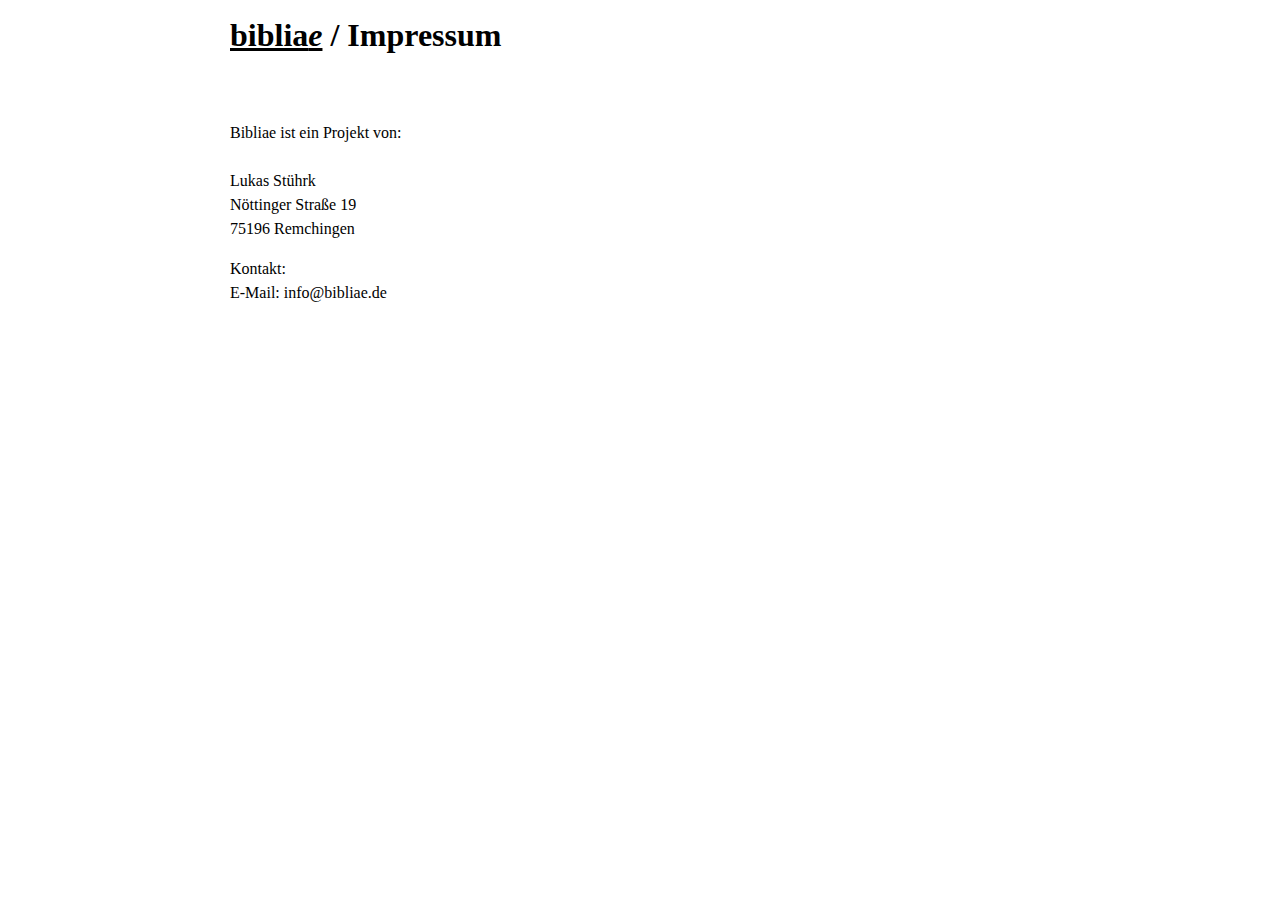
<file: impressum.html>
<!DOCTYPE html>
<html lang="de">
<head>
    <meta name="viewport" content="width=device-width, initial-scale=1.0">
    <meta charset="UTF-8">
    <title>Impressum</title>
    <link rel="stylesheet" href="css/reset.css">
    <link rel="stylesheet" href="css/main.css">
    <meta name="robots" content="noindex" />
</head>
<body>
<header>
    <h1><a href="./" title="Zur Startseite von bibliae">biblia<i>e</i></a> / Impressum</h1>
</header>
<main>
    <p>Bibliae ist ein Projekt von:<br><br>
        Lukas Stührk<br>
        Nöttinger Straße 19<br>
        75196 Remchingen<br>
    </p>
    <p>
        Kontakt:<br>
        E-Mail: info@bibliae.de
    </p>
</main>
</body>
</html>
</file>
<file: css/main.css>
html {
    scroll-behavior: smooth;
}

body {
    font-family: Didot, 'Bodoni MT', 'Noto Serif Display', 'URW Palladio L', P052, Sylfaen, serif;
    font-weight: normal;

    display: flex;
    flex-direction: column;
    align-items: center;
    justify-content: space-between;
}


body header, body footer, body main {
    margin: 2vh 0;
    width: min(820px, 90vw);
}

body main {
    flex-grow: 2;
}

h1, h2 {
    margin-bottom: 1em;
}

h2 {
    margin-top: 2em;
}

p + p {
    margin-top: 1em;
}

.icon {
    color: transparent;
    text-shadow: 0 0 #000;
}

.projectList {
    margin: 1em 0;
}

.projectList li {
    margin-bottom: 1em;
}

.projectList a, .projectList.planned li {
    display: block;
    text-decoration: none;
    border: 1px solid #000;
    border-radius: 5px;
    margin: -5px;
    padding: 1em;
}

.projectList a:hover {
    box-shadow: 0 0 10px #000000aa;
}

.projectList.planned li {
    border-color: #aaa;
}

.projectList h2 {
    margin-top: 0;
}

a:hover {
    text-decoration: none;
}

a[href^="https://"]::after {
    content: " ";
    display: inline-block;
    background-image: url([data-uri]);
    background-size: contain;
    width: 1em;
    height: 1em;
    background-position: center;
    background-repeat: no-repeat;
    vertical-align: middle;
}
</file>
<file: css/wibilex-search.css>
#alphabet {
    position: absolute;
    right: -2em;
    top: 8em;
    height: 100%;
}

#alphabet ul {
    position: sticky;
    display: block;
    top: 0;
    font-family: Seravek, 'Gill Sans Nova', Ubuntu, Calibri, 'DejaVu Sans', source-sans-pro, sans-serif;
    font-weight: normal;
    z-index: 3;
}

#alphabet a {
    color: rgb(41, 151, 255);
    text-decoration: none;
}

section {
    position: relative;
}


table {
    width: 100%;
    border-collapse: separate;
    border-spacing: 0;
    border-width: 0;
    font-family: Seravek, 'Gill Sans Nova', Ubuntu, Calibri, 'DejaVu Sans', source-sans-pro, sans-serif;
    font-weight: normal;
    margin: 1em -0.5em 0;
}

tr {
    /** Safari doesn't support position: relative on tr elements */
    transform: translate(0);
    clip-path: inset(0);
}

th {
    text-align: left;
    position: sticky;
    top: 2.6em;
    background-color: #fff;
    border-bottom: 2px solid #000;
    z-index: 2;
}

th.letter {
    top: 0;
    z-index: 1;
}

th, td {
    padding: 0.5em;
}

table tr:nth-child(2n) {
    background-color: #eee;
}

table tr:hover {
    background-color: rgb(41, 151, 255);
}

table tr.spacer-bottom:hover, table tr.spacer-top:hover {
    background-color: transparent;
}


.spacer-top td {
    height: 2em;
}

.spacer-top, .spacer-bottom {
    background-color: transparent !important;
}

table tr:hover td {
    color: #fff;
}

table tr:hover a::after {
    filter: invert(100%);
}

table a::before {
    content: " ";
    display: block;
    position: absolute;
    top: 0;
    left: 0;
    width: 100%;
    height: 100%;
}

input[type=search] {
    border: 1px solid #000;
    width: 100%;
    font-family: Seravek, 'Gill Sans Nova', Ubuntu, Calibri, 'DejaVu Sans', source-sans-pro, sans-serif;
    font-weight: normal;
    padding: 0.5em;
    outline: none;
}

input[type=search]:focus {
    outline: 2px solid rgb(41, 151, 255);
}

#searchbox {
    box-shadow: 0 0 10px #000;
}

#results {
    background-color: #fff;
    z-index: 5;
    position: relative;
    font-family: Seravek, 'Gill Sans Nova', Ubuntu, Calibri, 'DejaVu Sans', source-sans-pro, sans-serif;
}

#results a{
    display: block;
    padding: 0.5em;
}

#results a:hover, #results .active a {
    background-color: rgb(41, 151, 255);
    color: #fff;
}

#results a:hover::after, #results .active a::after {
    filter: invert(100%);
}
</file>
